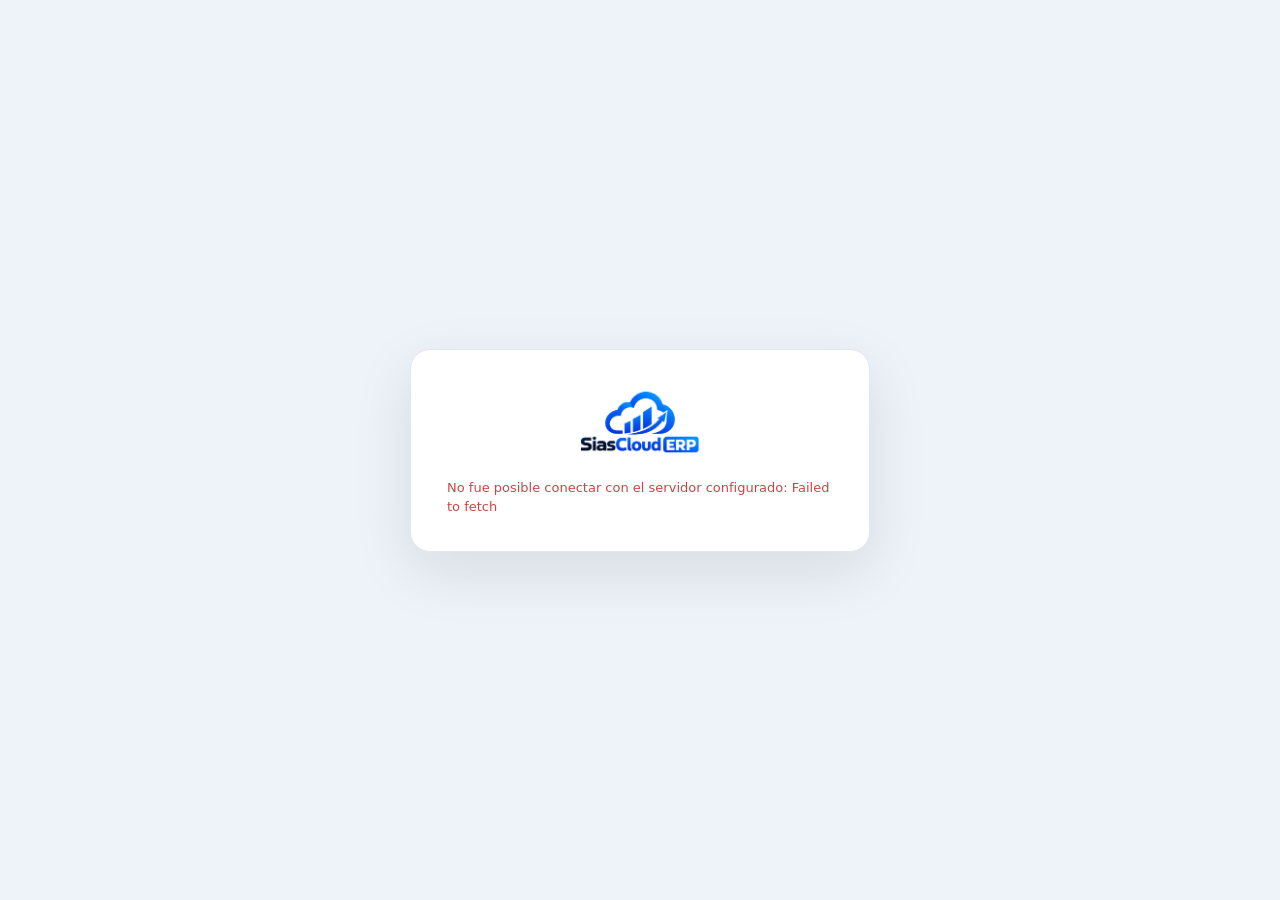
<file: index.html>
<!doctype html>
<html lang="es">
<head>
<meta http-equiv="Cache-Control" content="no-cache, no-store, must-revalidate">
<meta http-equiv="Pragma" content="no-cache">
<meta http-equiv="Expires" content="0">
  <meta charset="utf-8">
  <meta name="viewport" content="width=device-width,initial-scale=1">
  <meta name="theme-color" content="#006CFF">
  <title>SiasCloud ERP</title>
  <link rel="icon" type="image/x-icon" href="favicon.ico?v=3.3.0-desktop2">
  <link rel="icon" type="image/png" sizes="192x192" href="siascloud-icon-192.png?v=3.3.0-desktop2">
  <link rel="manifest" href="manifest.webmanifest?v=3.3.0-desktop2">
  <link rel="apple-touch-icon" href="siascloud-icon-192.png?v=3.3.0-desktop2">
  
  <meta name="msapplication-TileImage" content="siascloud-icon-192.png">
  <link rel="stylesheet" href="styles.css?v=3.3.0-opt-trace-20261007">
  <link rel="stylesheet" href="operations.css?v=3.3.0-dteflow2-impresion-2-pasos-20261006">
  <link rel="stylesheet" href="retail.css?v=3.3.0-pedido-credito-20261006-release">
  <link rel="stylesheet" href="pos.css?v=3.3.0-impresion-2-pasos-20261006">
  <link rel="stylesheet" href="importers.css?v=3.3.0-release">
</head>
<body>

<div id="erpSplash" class="app-splash" aria-live="polite" aria-label="Cargando SiasCloud ERP">
  <div class="splash-card">
    <div class="splash-orbit">
      <span class="splash-ring ring-one"></span>
      <div class="splash-logo-box"><img src="siascloud-logo.png" alt="SiasCloud ERP"></div>
    </div>
    <strong>SiasCloud ERP</strong>
    <span>Business Suite</span>
    <p data-splash-message>Conectando con SiasCloud ERP…</p>
    <progress data-splash-progress hidden aria-label="Progreso de la operación"></progress>
    <button data-splash-pause class="btn secondary" type="button" hidden>Pausar carga</button>
  </div>
</div>
<div id="toast" class="toast"></div>
<section id="boot" class="auth-page">
  <div class="auth-card">
    <img class="auth-logo" src="siascloud-logo.png" alt="SiasCloud ERP">
    <div id="bootLoading" class="center"><span class="spinner"></span><p>Conectando con SiasCloud ERP…</p></div>
    <form id="serverForm" class="hidden form-stack">
      <h2>Conectar servidor</h2>
      <p>Indica la URL de conexión de tu servidor SiasCloud.</p>
      <label>URL Functions<input name="functions_url" required placeholder="URL de Servicios Cloud SiasCloud"></label>
      <button class="btn primary" type="submit">Guardar y comprobar</button>
      <small>La URL queda guardada solo en este navegador. No ingreses claves privadas en este campo.</small>
    </form>
    <form id="setupForm" class="hidden form-stack">
      <h2>Primera configuración</h2>
      <p>El sistema está vacío. Crea la empresa principal y la clave del primer administrador.</p>
      <label>Razón social<input name="company_name" required maxlength="200"></label>
      <label>RUT empresa<input name="company_rut" maxlength="30" placeholder="76.123.456-7"></label>
      <label>Nombre administrador<input name="full_name" required maxlength="160"></label>
      <label>Correo administrador<input name="email" type="email" required autocomplete="username"></label>
      <label>Clave inicial<div class="password-field"><input id="setupPassword" name="password" type="password" minlength="10" required autocomplete="new-password" placeholder="Mayúscula + minúscula + número"><button class="password-toggle" type="button" data-password-toggle="#setupPassword" aria-label="Mostrar contraseña"><svg viewBox="0 0 24 24" aria-hidden="true"><path d="M2 12s3.5-6 10-6 10 6 10 6-3.5 6-10 6S2 12 2 12Z"/><circle cx="12" cy="12" r="3"/></svg></button></div></label>
      <button class="btn primary" type="submit">Crear SiasCloud ERP</button>
      <small>El acceso se protege con sesión segura y permisos por empresa.</small>
    </form>
    <form id="loginForm" class="hidden form-stack">
      <h2>Iniciar sesión</h2>
      <label>Correo<input name="email" type="email" required autocomplete="username"></label>
      <label>Clave<div class="password-field"><input id="erpLoginPassword" name="password" type="password" required autocomplete="current-password"><button class="password-toggle" type="button" data-password-toggle="#erpLoginPassword" aria-label="Mostrar contraseña"><svg viewBox="0 0 24 24" aria-hidden="true"><path d="M2 12s3.5-6 10-6 10 6 10 6-3.5 6-10 6S2 12 2 12Z"/><circle cx="12" cy="12" r="3"/></svg></button></div></label>
      <button class="btn primary" type="submit">Ingresar</button>
      <button id="changeServerBtn" class="btn secondary" type="button">Cambiar servidor</button>
      <small>SiasCloud ERP · Acceso seguro</small>
      <a class="btn secondary" href="tienda.html">Visitar sitio para clientes</a>
    </form>
    <div id="bootMessage" class="message"></div>
  </div>
</section>

<div id="app" class="app hidden">
  <aside id="sidebar" class="sidebar" aria-label="Navegación principal">
    <div class="brand">
      <div class="brand-mark" aria-hidden="true"><img src="siascloud-icon.png" alt=""></div>
      <div class="brand-copy"><strong>SiasCloud ERP</strong><small>Business Suite</small></div>
      <button id="sidebarMenuBtn" class="sidebar-menu-toggle" type="button" aria-label="Alternar menú" title="Alternar menú"><span></span><span></span><span></span></button>
    </div>
    <div class="nav-caption">OPERACIÓN</div>
    <nav id="nav"></nav>
    <div class="sidebar-foot">
      <div id="sessionUser" class="session-card"></div>
      <div class="sidebar-actions">
        <button id="changePasswordBtn" class="side-action" type="button"><span class="side-action-icon"><svg viewBox="0 0 24 24" aria-hidden="true"><path d="M7 11V8a5 5 0 0 1 10 0v3"/><rect x="5" y="11" width="14" height="10" rx="2"/><path d="M12 15v2"/></svg></span><span class="side-action-label">Cambiar clave</span></button>
        <button id="logoutBtn" class="side-action danger-side" type="button"><span class="side-action-icon"><svg viewBox="0 0 24 24" aria-hidden="true"><path d="M10 17l5-5-5-5"/><path d="M15 12H3"/><path d="M14 3h5a2 2 0 0 1 2 2v14a2 2 0 0 1-2 2h-5"/></svg></span><span class="side-action-label">Cerrar sesión</span></button>
      </div>
    </div>
  </aside>
  <button id="sidebarBackdrop" class="sidebar-backdrop" type="button" aria-label="Cerrar menú"></button>
  <main class="workspace">
    <header class="topbar">
      <button id="menuBtn" class="icon-btn menu-toggle" type="button" aria-label="Alternar menú"><span></span><span></span><span></span></button>
      <div class="page-heading"><h1 id="pageTitle">Dashboard</h1><p id="pageSub">Administración central</p></div>
      <div id="posHeaderSearch" class="pos-header-search hidden"></div>
      <div id="activeCompanyIdentity" class="active-company-identity" aria-label="Empresa conectada">
        <div class="active-company-logo"><span id="activeCompanyFallback">—</span><img id="activeCompanyLogo" class="hidden" alt="Logo empresa"></div>
        <div class="active-company-copy"><strong id="activeCompanyName">Empresa</strong><span id="activeCompanyRut">RUT —</span></div>
      </div>
      <div class="top-actions">
        <select id="companySwitcher" class="company-switch hidden" aria-label="Empresa activa"></select>
        <span class="status-pill"><i class="status-dot"></i> En línea</span>
        <div class="notification-menu-wrap">
          <button id="notificationBell" class="icon-btn notification-bell" type="button" title="Notificaciones" aria-label="Notificaciones" aria-expanded="false">
            <svg viewBox="0 0 24 24" aria-hidden="true"><path d="M18 8a6 6 0 0 0-12 0c0 7-3 7-3 9h18c0-2-3-2-3-9"/><path d="M10 21h4"/></svg>
            <span id="notificationBadge" class="notification-badge hidden">0</span>
          </button>
          <div id="notificationDropdown" class="notification-dropdown hidden" role="dialog" aria-label="Notificaciones recientes"></div>
        </div>
        <button id="profileBtn" class="top-profile-btn" type="button" title="Mi perfil" aria-label="Editar mi perfil"><span id="topProfileAvatar" class="top-profile-avatar">SC</span></button>
        <button id="refreshBtn" class="icon-btn refresh-btn" title="Actualizar" aria-label="Actualizar"><svg viewBox="0 0 24 24" aria-hidden="true"><path d="M20 6v5h-5"/><path d="M19.2 14a7.5 7.5 0 1 1-1.5-7.4L20 9"/></svg></button>
      </div>
    </header>
    <section id="content" class="content"></section>
  </main>
</div>

<dialog id="modal">
  <form id="modalForm" class="modal-card">
    <div class="modal-head"><h3 id="modalTitle"></h3><button id="modalClose" class="icon-btn" type="button">×</button></div>
    <div id="modalBody"></div>
    <div id="modalActions" class="modal-actions"><button class="btn secondary" type="button" id="modalCancel">Cancelar</button><button class="btn primary" type="submit">Guardar</button></div>
  </form>
</dialog>
<script src="sias-performance.js?v=3.3.0-velocidad-20261007"></script>
<script src="sias-document-viewer.js?v=3.3.0-visor-integrado-20261007"></script>
<script src="desktop-bridge.js?v=3.3.0-desktop-lite-20261007"></script>
<script src="splash.js?v=3.3.0-release"></script>
<script src="config.js?v=3.3.0-release"></script>
<script src="operations.js?v=3.3.0-opt-trace-20261007"></script>
<script src="retail-core.js?v=3.3.0-release"></script>
<script src="pos-customers.js?v=3.3.0-release"></script>
<script src="pos.js?v=3.3.0-pedido-credito-20261006"></script>
<script src="retail.js?v=3.3.0-opt-trace-20261007"></script>
<script src="xml-sax.js?v=3.3.0-release"></script>
<script src="xlsx-xml-worker.js?v=3.3.0-release"></script>
<script src="xlsx-zip-worker.js?v=3.3.0-release"></script>
<script src="xlsx-reader.js?v=3.3.0-release"></script>
<script src="import-core.js?v=3.3.0-release"></script>
<script src="bulk-import.js?v=3.3.0-release"></script>
<script src="dte-pdf.js?v=3.3.0-desktop-lite-20261007"></script>
<script src="importers.js?v=3.3.0-release"></script>
<script src="app.js?v=3.3.0-opt-trace-20261007"></script>
</body>
</html>
</file>
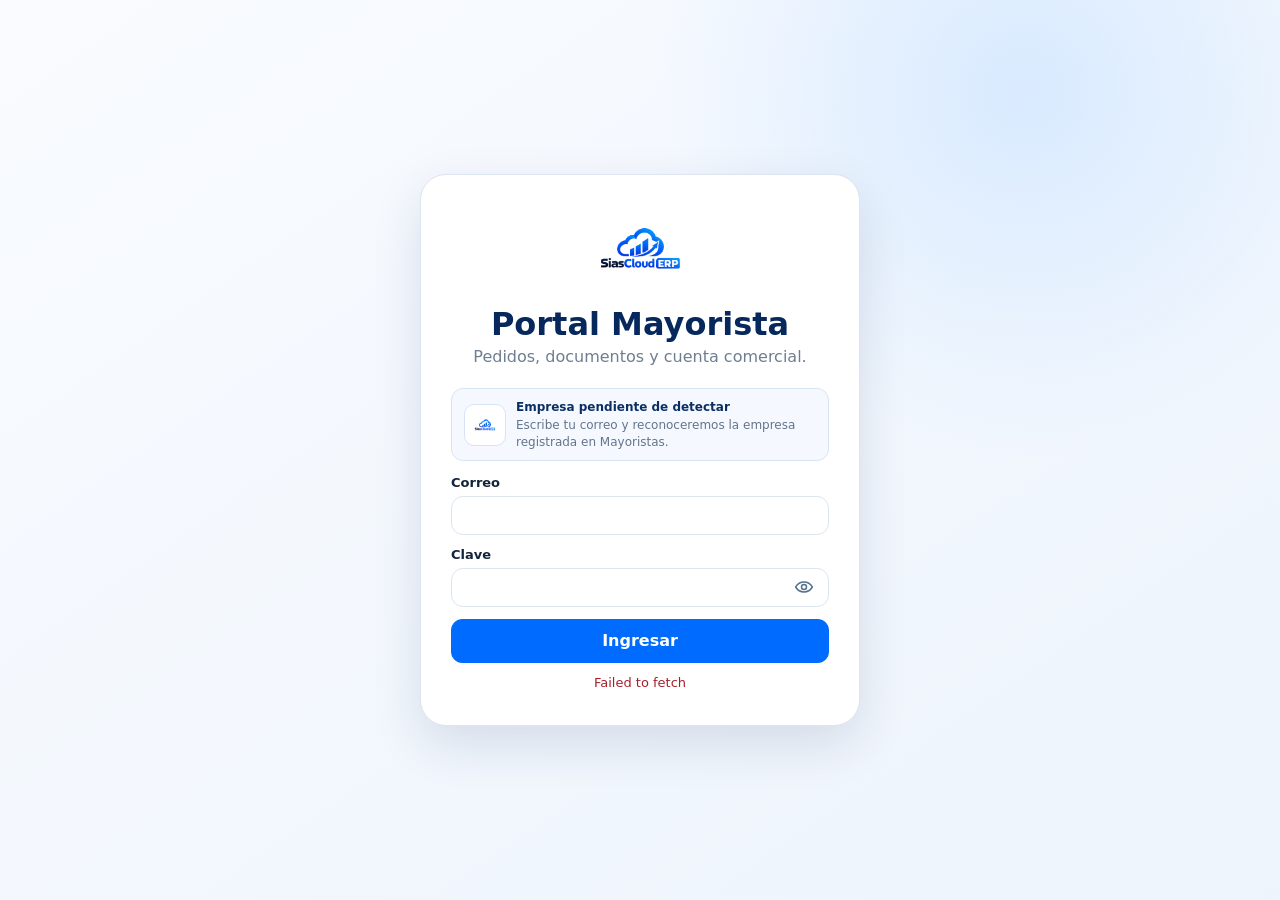
<file: portal.html>
<!doctype html>
<html lang="es">
<head>
  <meta charset="utf-8">
  <meta name="viewport" content="width=device-width,initial-scale=1,viewport-fit=cover">
  <meta name="theme-color" content="#06285d">
  <title>Portal Mayorista · SiasCloud</title>
  <link rel="icon" type="image/x-icon" href="favicon.ico?v=3.3.0-desktop2">
  <link rel="icon" type="image/png" sizes="192x192" href="siascloud-icon-192.png?v=3.3.0-desktop2">
  <link rel="manifest" href="manifest.webmanifest?v=3.3.0-desktop2">
  <link rel="apple-touch-icon" href="siascloud-icon-192.png?v=3.3.0-desktop2">
  <link rel="stylesheet" href="portal.css?v=3.3.0-release">
</head>
<body>
  <div id="portalSplash" class="app-splash" aria-live="polite" aria-label="Cargando Portal Mayorista">
    <div class="splash-card">
      <div class="splash-orbit">
        <span class="splash-ring ring-one"></span>
        <div class="splash-logo-box"><img src="siascloud-logo.png" alt="SiasCloud ERP"></div>
      </div>
      <strong>SiasCloud</strong>
      <span>Portal Mayorista</span>
    </div>
  </div>

  <div id="portalLogin" class="login-page">
    <main class="login-card">
      <img src="siascloud-logo.png" alt="SiasCloud ERP" class="login-logo">
      <h1>Portal Mayorista</h1>
      <p>Pedidos, documentos y cuenta comercial.</p>

      <form id="portalLoginForm">
        <div id="loginCompanyCard" class="login-auto-company waiting">
          <div class="company-logo-wrap"><img id="loginCompanyLogo" src="siascloud-logo.png" alt="Empresa"></div>
          <div class="company-detect-text">
            <strong id="loginCompanyName">Empresa pendiente de detectar</strong>
            <span id="loginCompanyMeta">Escribe tu correo y reconoceremos la empresa registrada en Mayoristas.</span>
          </div>
        </div>

        <label>Correo
          <input id="portalLoginEmail" name="email" type="email" autocomplete="username" required>
        </label>

        <label id="loginCompanySelectWrap" class="hidden">Empresa
          <select id="loginCompanySelect" name="company_id"></select>
        </label>

        <label>Clave
          <div class="password-field">
            <input id="portalLoginPassword" name="password" type="password" autocomplete="current-password" required>
            <button class="password-toggle" type="button" data-password-toggle="#portalLoginPassword" aria-label="Mostrar contraseña">
              <svg viewBox="0 0 24 24" aria-hidden="true"><path d="M2 12s3.5-6 10-6 10 6 10 6-3.5 6-10 6S2 12 2 12Z"/><circle cx="12" cy="12" r="3"/></svg>
            </button>
          </div>
        </label>

        <button class="primary" type="submit">Ingresar</button>
      </form>

      <button id="connectionToggle" class="link-btn" type="button">Configuración de conexión</button>
      <form id="connectionForm" class="connection hidden">
        <label>URL de conexión<input name="functions_url" placeholder="URL de Servicios Cloud SiasCloud"></label>
        <button type="submit">Guardar conexión</button>
      </form>
      <div id="loginMessage" class="message"></div>
    </main>
  </div>

  <div id="portalApp" class="app hidden">
    <aside id="portalSidebar" class="sidebar">
      <div class="brand">
        <img src="siascloud-logo.png" alt="SiasCloud">
        <div><strong>SiasCloud</strong><span>Portal Mayorista</span></div>
      </div>
      <nav>
        <button data-route="home" class="active">⌂ <span>Inicio</span></button>
        <button data-route="catalog">▣ <span>Catálogo</span></button>
        <button data-route="orders">◎ <span>Mis pedidos</span></button>
        <button data-route="dtes">▤ <span>Documentos</span></button>
        <button data-route="profile">♙ <span>Mi perfil</span></button>
      </nav>
      <div class="sidebar-foot"><button id="logoutBtn">Salir</button></div>
    </aside>

    <section class="main">
      <header>
        <button id="menuBtn" class="icon-btn">☰</button>
        <div><h1 id="portalTitle">Inicio</h1><p id="companyName"></p></div>
        <div class="header-actions">
          <button id="cartBtn" class="cart-btn">Carrito <span id="cartCount">0</span></button>
          <img id="headerAvatar" class="avatar" src="siascloud-logo.png" alt="Perfil">
        </div>
      </header>
      <main id="portalContent" class="content"></main>
    </section>
  </div>

  <dialog id="portalModal">
    <form method="dialog" class="modal-card" id="modalForm">
      <div class="modal-head"><h2 id="modalTitle">Detalle</h2><button value="cancel" class="icon-btn">×</button></div>
      <div id="modalBody" class="modal-body"></div>
      <div id="modalActions" class="modal-actions"><button value="cancel">Cerrar</button></div>
    </form>
  </dialog>

  <div id="portalToast" class="toast"></div>
<script src="sias-performance.js?v=3.3.0-velocidad-20261007"></script>
  <script src="sias-document-viewer.js?v=3.3.0-visor-integrado-20261007"></script>
  <script src="desktop-bridge.js?v=3.3.0-desktop-lite-20261007"></script>
  <script src="config.js?v=3.3.0-release"></script>
  <script src="portal.js?v=3.3.0-desktop-native-20261006"></script>
</body>
</html>
</file>
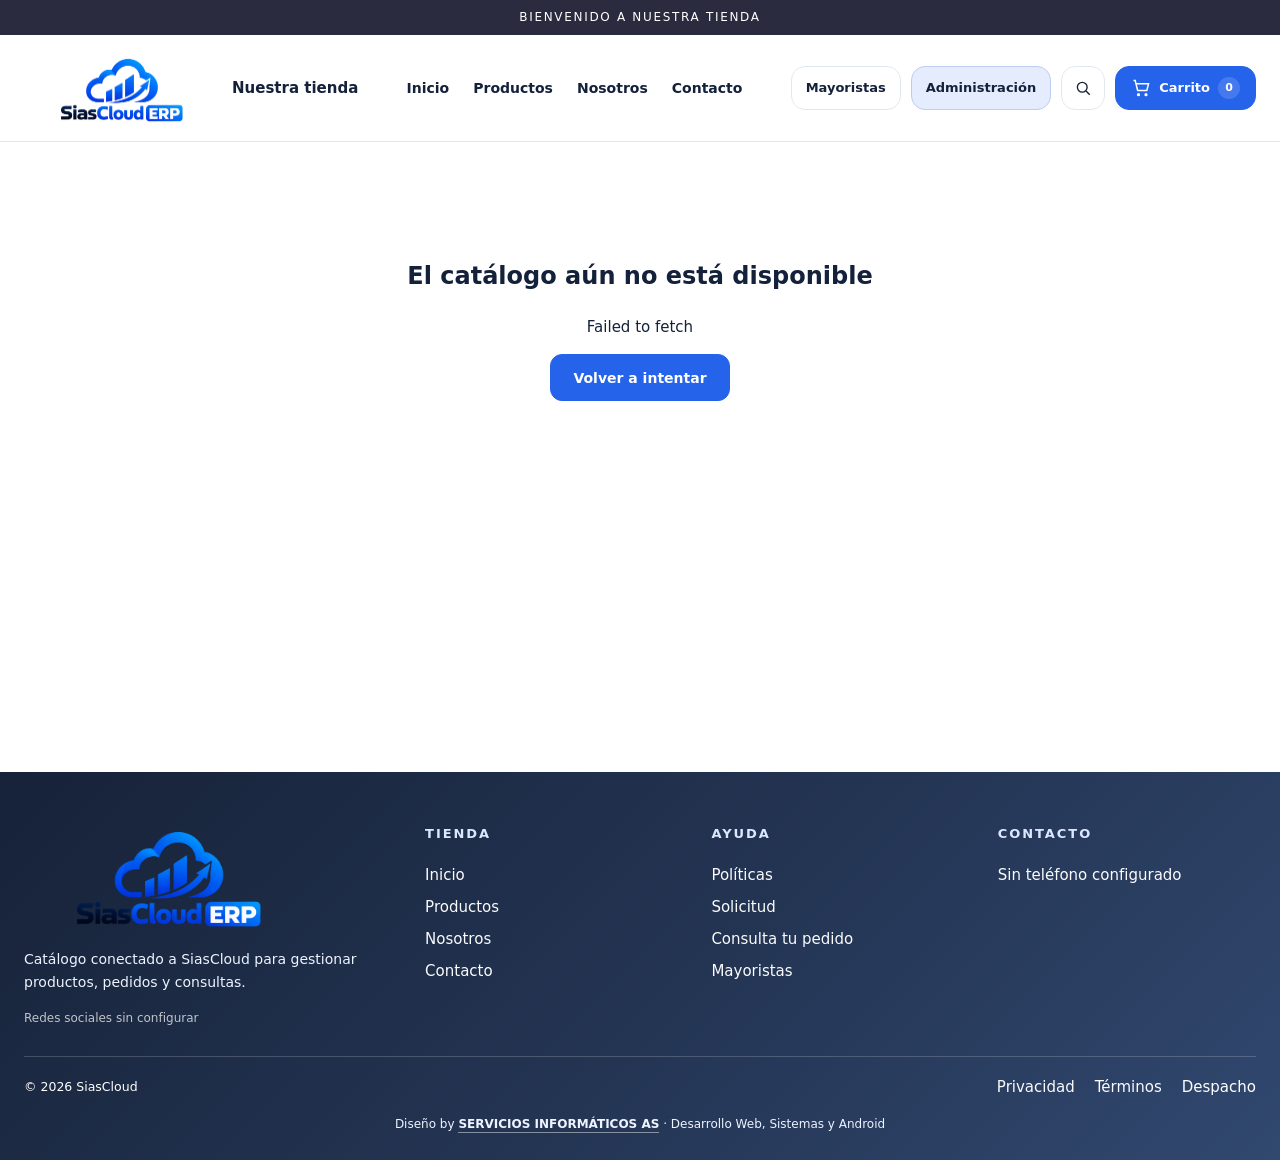
<file: tienda.html>
<!doctype html>
<html lang="es">
<head>
  <meta charset="utf-8">
  <meta name="viewport" content="width=device-width,initial-scale=1">
  <meta name="theme-color" content="#2563eb">
  <title>Tienda · SiasCloud</title>
  <link rel="icon" type="image/x-icon" href="favicon.ico?v=3.3.0-desktop2">
  <link rel="icon" type="image/png" sizes="192x192" href="siascloud-icon-192.png?v=3.3.0-desktop2">
  <link rel="manifest" href="manifest.webmanifest?v=3.3.0-desktop2">
  <link rel="apple-touch-icon" href="siascloud-icon-192.png?v=3.3.0-desktop2">
  <link rel="stylesheet" href="tienda.css?v=3.3.0-opt-trace-20261007">
</head>
<body>
  <div id="storeToast" class="store-toast" role="status" aria-live="polite"></div>
  <a id="floatingWhatsapp" class="floating-whatsapp hidden" href="#" target="_blank" rel="noopener" aria-label="Abrir WhatsApp">
    <svg viewBox="0 0 24 24" aria-hidden="true"><path d="M20.52 3.48A11.85 11.85 0 0 0 12.09 0C5.56 0 .25 5.3.25 11.84c0 2.08.54 4.1 1.57 5.88L0 24l6.46-1.7a11.8 11.8 0 0 0 5.63 1.43h.01c6.53 0 11.84-5.31 11.84-11.84 0-3.16-1.23-6.12-3.42-8.41ZM12.1 21.73h-.01a9.8 9.8 0 0 1-5-1.37l-.36-.21-3.84 1 1.03-3.74-.24-.39a9.8 9.8 0 0 1-1.5-5.18C2.18 6.42 6.6 2 12.09 2a9.8 9.8 0 0 1 6.99 2.9 9.78 9.78 0 0 1 2.87 6.95c0 5.5-4.42 9.88-9.85 9.88Zm5.42-7.36c-.3-.15-1.77-.88-2.04-.98-.27-.1-.46-.15-.65.15-.2.29-.75.97-.92 1.16-.17.2-.34.22-.64.08-.29-.15-1.24-.46-2.36-1.47-.87-.77-1.46-1.73-1.63-2.02-.17-.29-.02-.45.13-.6.14-.14.29-.34.44-.51.14-.17.19-.29.29-.49.1-.19.05-.37-.02-.51-.08-.14-.66-1.59-.9-2.17-.24-.58-.48-.49-.65-.5h-.56c-.2 0-.51.08-.78.37-.27.3-1.03 1-1.03 2.44s1.05 2.82 1.2 3.02c.15.2 2.05 3.13 4.96 4.39.69.3 1.24.48 1.66.61.7.22 1.33.19 1.83.12.56-.08 1.77-.72 2.02-1.41.24-.7.24-1.3.17-1.42-.07-.12-.27-.19-.56-.34Z"/></svg>
  </a>

  <div class="announcement">
    <span id="storeTagline">Bienvenido a nuestra tienda</span>
  </div>

  <header class="store-header">
    <a class="store-brand" href="#inicio">
      <img id="storeLogo" src="siascloud-logo.png" alt="Logotipo">
      <span id="storeName">Nuestra tienda</span>
    </a>

    <nav class="store-nav" aria-label="Menú de la tienda">
      <a href="#inicio">Inicio</a>
      <a href="#catalogo">Productos</a>
      <a href="#nosotros">Nosotros</a>
      <a href="#footer-contacto">Contacto</a>
    </nav>

    <div class="store-header-actions">
      <a class="header-chip" href="portal.html">Mayoristas</a>
      <a class="header-chip admin" href="index.html">Administración</a>
      <button id="headerSearch" class="icon-chip" type="button" aria-label="Ir al catálogo">
        <svg viewBox="0 0 24 24" aria-hidden="true"><circle cx="11" cy="11" r="6.5"></circle><path d="M16 16l5 5"></path></svg>
      </button>
      <button id="openCart" class="cart-button" type="button" aria-label="Abrir carrito">
        <svg viewBox="0 0 24 24" aria-hidden="true"><path d="M3 3h2l3 12h11l2-8H6M9 21a1 1 0 1 0 0-2 1 1 0 0 0 0 2Zm9 0a1 1 0 1 0 0-2 1 1 0 0 0 0 2Z"/></svg>
        <span>Carrito</span>
        <b id="cartCount">0</b>
      </button>
    </div>
  </header>

  <main>
    <section id="storeLoading" class="store-loading"><span class="store-spinner"></span><h1>Cargando catálogo</h1><p>Estamos preparando los productos para ti.</p></section>
    <section id="storeError" class="store-error hidden" role="alert"><h1>El catálogo aún no está disponible</h1><p id="storeErrorText"></p><button class="button primary" id="storeRetry" type="button">Volver a intentar</button></section>

    <div id="storeContent" class="hidden">
      <section id="inicio" class="store-hero">
        <div class="hero-copy">
          <span class="eyebrow">BIENVENIDO A NUESTRA TIENDA</span>
          <h1 id="storeHeroTitle">Productos para cada día</h1>
          <p id="storeHeroText"></p>
          <div class="hero-cta-row">
            <a class="button primary" href="#catalogo">Explorar productos <span aria-hidden="true">→</span></a>
            <button id="heroSecondaryBtn" class="button ghost" type="button">Ver destacados</button>
          </div>
          <div class="hero-assurance"><span>✓ Atención personalizada</span><span>✓ Pedido fácil</span><span>✓ Catálogo actualizado</span></div>
        </div>
        <div class="hero-media">
          <div id="storeHeroCarousel" class="hero-carousel"></div>
        </div>
      </section>

      <section id="catalogo" class="catalog-section">
        <div class="section-heading">
          <div><span class="eyebrow">ELIGE TUS FAVORITOS</span><h2>Nuestros productos</h2></div>
          <span id="catalogCount" class="muted"></span>
        </div>
        <div class="catalog-toolbar">
          <label class="search-field"><svg viewBox="0 0 24 24" aria-hidden="true"><circle cx="10.5" cy="10.5" r="6.5"/><path d="m16 16 5 5"/></svg><input id="catalogSearch" type="search" placeholder="Buscar producto..." aria-label="Buscar productos"></label>
          <label class="sort-field"><span>Orden recomendado</span><select id="catalogSort"><option value="featured">Orden recomendado</option><option value="name">Nombre</option><option value="price-asc">Menor precio</option><option value="price-desc">Mayor precio</option></select></label>
        </div>
        <div id="catalogCategories" class="category-tabs" aria-label="Categorías"></div>
        <div id="productGrid" class="product-grid"></div>
      </section>

      <section id="nosotros" class="about-section">
        <div>
          <span class="eyebrow">NOSOTROS</span>
          <h2 id="storeAboutTitle">Estamos para ayudarte</h2>
          <p id="storeAboutText"></p>
        </div>
        <div class="delivery-card">
          <span class="delivery-icon" aria-hidden="true">↗</span>
          <h3>Entrega y retiro</h3>
          <p id="storeDeliveryText">Coordina la entrega o retiro con nuestro equipo al confirmar tu pedido.</p>
        </div>
      </section>


    </div>
  </main>

  <footer class="store-footer store-footer-rich">
    <div class="footer-company">
      <div class="footer-logo-card"><img id="storeFooterLogo" src="siascloud-logo.png" alt="Logotipo tienda"></div>
      <p id="storeFooterDescription">Catálogo conectado a SiasCloud para gestionar productos, pedidos y consultas.</p>
      <div id="storeSocialLinks" class="social-links"></div>
    </div>
    <div class="footer-column">
      <h4>Tienda</h4>
      <a href="#inicio">Inicio</a>
      <a href="#catalogo">Productos</a>
      <a href="#nosotros">Nosotros</a>
      <a href="#footer-contacto">Contacto</a>
    </div>
    <div class="footer-column">
      <h4>Ayuda</h4>
      <button id="openTerms" type="button" class="footer-link-button">Políticas</button>
      <button type="button" class="footer-link-button" id="openRequestFooter">Solicitud</button>
      <a href="#footer-contacto">Consulta tu pedido</a>
      <a href="portal.html">Mayoristas</a>
    </div>
    <div class="footer-column" id="footer-contacto">
      <h4>Contacto</h4>
      <span id="storeFooterPhone">Sin teléfono configurado</span>
      <span id="storeFooterEmail"></span>
      <span id="storeFooterAddress"></span>
    </div>
    <div class="footer-bottom">
      <small>© <span id="storeYear"></span> <span id="storeFooterName">SiasCloud</span></small>
      <div class="footer-bottom-links">
        <button type="button" class="footer-link-button" id="openTermsBottom">Privacidad</button>
        <button type="button" class="footer-link-button" id="openTermsBottom2">Términos</button>
        <a href="#footer-contacto">Despacho</a>
      </div>
      <small class="footer-credit">Diseño by <a href="https://serviciosinformaticosas.cl/" target="_blank" rel="noopener"><strong>SERVICIOS INFORMÁTICOS AS</strong></a> · Desarrollo Web, Sistemas y Android</small>
    </div>
  </footer>

  <dialog id="imageZoomDialog" class="image-zoom-dialog"><button class="dialog-close image-zoom-close" data-close="imageZoomDialog" type="button" aria-label="Cerrar imagen ampliada">×</button><div id="imageZoomBody"></div></dialog>
  <dialog id="productDialog" class="product-dialog"><button class="dialog-close" data-close="productDialog" type="button" aria-label="Cerrar producto">×</button><div id="productDetail"></div></dialog>
  <dialog id="cartDialog" class="cart-dialog"><div class="dialog-heading"><div><span class="eyebrow">TU SELECCIÓN</span><h2>Carrito de productos</h2></div><button data-close="cartDialog" type="button" class="dialog-close" aria-label="Cerrar carrito">×</button></div><div id="cartItems"></div><div id="cartSummary"></div></dialog>
  <dialog id="checkoutDialog" class="checkout-dialog"><div class="dialog-heading"><div><span class="eyebrow">UN PASO MÁS</span><h2>Enviar solicitud de pedido</h2></div><button data-close="checkoutDialog" type="button" class="dialog-close" aria-label="Cerrar formulario">×</button></div><form id="checkoutForm"><div class="checkout-fields"><label>Nombre completo<input name="name" required maxlength="160" autocomplete="name"></label><label>Correo<input name="email" type="email" required maxlength="240" autocomplete="email"></label><label>Teléfono<input name="phone" type="tel" required maxlength="40" autocomplete="tel" placeholder="+56 9 1234 5678"></label><label>Entrega<select name="delivery" id="checkoutDelivery"><option value="RETIRO">Retiro</option><option value="DESPACHO">Despacho</option></select></label><label class="delivery-address hidden">Dirección<input name="address" maxlength="300" autocomplete="street-address"></label><label class="delivery-address hidden">Comuna<input name="commune" maxlength="100" autocomplete="address-level2"></label><label class="full">Observaciones<textarea name="notes" rows="3" maxlength="2000" placeholder="Cuéntanos si tienes alguna indicación especial"></textarea></label><label class="bot-field" aria-hidden="true">Sitio web<input name="website" tabindex="-1" autocomplete="off"></label></div><div class="checkout-total"><span>Total de productos</span><strong id="checkoutTotal"></strong></div><p class="order-explanation">Esta es una solicitud de pedido. Nuestro equipo confirmará disponibilidad, entrega y forma de pago. El costo de despacho se coordina por separado.</p><label class="terms-check"><input name="accept_terms" type="checkbox" required><span>Acepto las condiciones y el uso de mis datos para gestionar esta solicitud.</span></label><div id="checkoutError" class="checkout-error" role="alert"></div><button id="submitOrder" class="button primary full-button" type="submit">Enviar solicitud</button></form></dialog>
  <dialog id="termsDialog" class="terms-dialog"><div class="dialog-heading"><h2>Condiciones</h2><button data-close="termsDialog" type="button" class="dialog-close" aria-label="Cerrar condiciones">×</button></div><p id="storeTerms"></p></dialog>
  <dialog id="requestDialog" class="request-dialog">
    <div class="dialog-heading">
      <div><span class="eyebrow">CONTACTO</span><h2>Enviar solicitud</h2></div>
      <button data-close="requestDialog" type="button" class="dialog-close" aria-label="Cerrar solicitud">×</button>
    </div>
    <form id="requestForm" class="request-form">
      <div class="request-grid">
        <label>Nombre completo<input name="name" required maxlength="160" autocomplete="name"></label>
        <label>Teléfono<input name="phone" type="tel" required maxlength="40" autocomplete="tel" placeholder="+56 9 1234 5678"></label>
        <label>Correo<input name="email" type="email" required maxlength="240" autocomplete="email"></label>
        <label>Asunto<input name="subject" maxlength="160" required placeholder="¿En qué podemos ayudarte?"></label>
        <label class="full">Mensaje<textarea name="message" required maxlength="2500" rows="6" placeholder="Escribe aquí tu solicitud"></textarea></label>
        <label class="bot-field" aria-hidden="true">Sitio web<input name="website" tabindex="-1" autocomplete="off"></label>
      </div>
      <p class="request-note">La solicitud quedará registrada en SiasCloud para que el equipo pueda responderla.</p>
      <div id="requestError" class="checkout-error" role="alert"></div>
      <button id="submitRequest" class="button primary full-button" type="submit">Enviar solicitud</button>
    </form>
  </dialog>
  <dialog id="successDialog" class="success-dialog"><div class="success-symbol" aria-hidden="true">✓</div><h2>Solicitud recibida</h2><p>Tu número de referencia es</p><strong id="successNumber"></strong><p id="successTotal"></p><p>Te contactaremos para confirmar disponibilidad, entrega y pago.</p><button data-close="successDialog" type="button" class="button primary">Seguir explorando</button></dialog>

<script src="sias-performance.js?v=3.3.0-velocidad-20261007"></script>
  <script src="desktop-bridge.js?v=3.3.0-desktop-lite-20261007"></script>
  <script src="config.js?v=3.3.0-release"></script>
  <script src="tienda.js?v=3.3.0-opt-trace-20261007"></script>
</body>
</html>
</file>
<file: styles.css>
:root{
  --bg:#f5f7fb;
  --surface:#ffffff;
  --surface-2:#f8fafc;
  --surface-3:#f1f5f9;
  --sidebar:#08162d;
  --sidebar-2:#0a1c38;
  --sidebar-text:#d9e4f3;
  --sidebar-muted:#7f93af;
  --primary:#2563eb;
  --primary-hover:#1d4ed8;
  --primary-soft:#eff6ff;
  --text:#172033;
  --text-2:#475569;
  --muted:#8492a6;
  --border:#e2e8f0;
  --border-2:#edf1f6;
  --success:#0f9f6e;
  --success-soft:#ecfdf5;
  --warning:#c27803;
  --warning-soft:#fff8e6;
  --danger:#d14343;
  --danger-soft:#fff1f2;
  --radius:14px;
  --radius-sm:10px;
  --shadow:0 1px 2px rgba(15,23,42,.03),0 8px 24px rgba(15,23,42,.045);
  --shadow-lg:0 18px 55px rgba(15,23,42,.14);
  --sidebar-w:248px;
  --sidebar-collapsed:76px;
  --topbar-h:72px;
  font-family:Inter,ui-sans-serif,system-ui,-apple-system,BlinkMacSystemFont,"Segoe UI",sans-serif;
  color:var(--text);
  background:var(--bg);
}
*{box-sizing:border-box}
html,body{min-height:100%;margin:0}
body{background:var(--bg);color:var(--text);font-size:14px;-webkit-font-smoothing:antialiased}
button,input,select,textarea{font:inherit}
button{color:inherit}
.hidden{display:none!important}
.muted{color:var(--muted)!important}
.right{text-align:right!important}
.mt{margin-top:18px!important}
.full{grid-column:1/-1}
.mono{font-family:ui-monospace,SFMono-Regular,Menlo,Consolas,monospace}
.danger-text{color:var(--danger)!important}
.positive-text{color:var(--success)!important}
.clamp{display:inline-block;max-width:360px;white-space:nowrap;overflow:hidden;text-overflow:ellipsis}

/* ---------- AUTH ---------- */
.auth-page{min-height:100vh;display:grid;place-items:center;padding:28px;background:#eef3f9}
.auth-card{width:min(460px,100%);padding:34px;background:var(--surface);border:1px solid var(--border);border-radius:20px;box-shadow:0 20px 60px rgba(15,23,42,.10)}
.auth-logo{display:block;width:230px;max-width:80%;height:72px;object-fit:contain;margin:0 auto 22px}
.center{text-align:center;color:var(--muted);padding:24px}
.spinner{display:inline-block;width:26px;height:26px;border:3px solid #dce6f3;border-top-color:var(--primary);border-radius:50%;animation:spin .75s linear infinite}
@keyframes spin{to{transform:rotate(360deg)}}
.message{margin-top:12px;padding:0 2px;font-size:13px;color:var(--danger);line-height:1.5;white-space:pre-line}

/* ---------- APP SHELL ---------- */
.app{min-height:100vh;display:grid;grid-template-columns:var(--sidebar-w) minmax(0,1fr);transition:grid-template-columns .2s ease}
.app.sidebar-collapsed{grid-template-columns:var(--sidebar-collapsed) minmax(0,1fr)}
.sidebar{position:sticky;top:0;height:100vh;background:var(--sidebar);background:linear-gradient(180deg,color-mix(in srgb,var(--sidebar) 90%,#000 10%) 0%,color-mix(in srgb,var(--sidebar) 95%,#000 5%) 100%);color:var(--sidebar-text);display:flex;flex-direction:column;padding:16px 12px 14px;border-right:1px solid rgba(255,255,255,.05);z-index:30;overflow:hidden;transition:width .2s ease,transform .2s ease,box-shadow .2s ease}
.brand{height:54px;display:flex;align-items:center;gap:11px;padding:0 5px 12px 9px;margin-bottom:8px;border-bottom:1px solid rgba(255,255,255,.08)}
.brand-mark{width:34px;height:34px;min-width:34px;border-radius:10px;display:grid;place-items:center;background:#fff;color:#173461;font-weight:900;font-size:12px;letter-spacing:-.02em;box-shadow:0 4px 12px rgba(0,0,0,.12)}
.brand-mark svg{display:none}
.brand-copy{min-width:0;display:grid!important;gap:1px!important;align-items:initial!important}
.brand-copy strong{font-size:15px;line-height:1.2;color:#fff;letter-spacing:-.02em}
.brand-copy span{display:none}
.brand-copy small{font-size:9px;letter-spacing:.11em;text-transform:uppercase;color:#7f94b4;font-weight:700}
.sidebar-menu-toggle{width:34px;height:34px;min-width:34px;margin-left:auto;border:1px solid rgba(255,255,255,.10);border-radius:9px;background:rgba(255,255,255,.045);display:grid;place-content:center;gap:4px;padding:0;cursor:pointer;color:#dbe8f8;transition:background .15s ease,border-color .15s ease,transform .15s ease,box-shadow .15s ease}
.sidebar-menu-toggle span{display:block;width:15px;height:1.5px;border-radius:2px;background:currentColor}
.sidebar-menu-toggle:hover{background:rgba(255,255,255,.10);border-color:rgba(255,255,255,.18);box-shadow:0 7px 18px rgba(0,0,0,.15)}
.sidebar-menu-toggle:focus-visible{outline:2px solid #7da6ff;outline-offset:2px}
.nav-caption{display:none}
.sidebar nav{flex:1;min-height:0;overflow-y:auto;overflow-x:hidden;display:flex;flex-direction:column;padding:2px 0 14px;scrollbar-width:thin;scrollbar-color:#263a5b transparent}
.nav-group-label{margin:18px 10px 7px;font-size:9px;font-weight:800;letter-spacing:.12em;text-transform:uppercase;color:#627796;white-space:nowrap}
.nav-btn{width:100%;height:42px;border:1px solid transparent;border-radius:9px;background:transparent;color:#aebed5;display:flex;align-items:center;gap:11px;padding:0 10px;cursor:pointer;text-align:left;transition:background .14s,color .14s,border-color .14s,box-shadow .14s,transform .14s}
.nav-btn:hover{background:rgba(255,255,255,.085);border-color:rgba(255,255,255,.055);color:#fff}
.nav-btn.active{background:linear-gradient(90deg,rgba(77,132,220,.30),rgba(255,255,255,.11));border-color:rgba(130,176,248,.22);color:#fff;box-shadow:inset 3px 0 0 #78a7f5,0 7px 18px rgba(0,0,0,.16);transform:translateX(1px)}
.nav-icon{width:19px;height:19px;min-width:19px;display:grid;place-items:center}
.nav-icon svg{width:18px;height:18px;fill:none;stroke:currentColor;stroke-width:1.8;stroke-linecap:round;stroke-linejoin:round}
.nav-label{font-size:12.5px;font-weight:650;white-space:nowrap}
.sidebar-foot{margin-top:auto;padding-top:11px;border-top:1px solid rgba(255,255,255,.07);display:grid;gap:8px}
.session-card{display:flex;align-items:center;gap:9px;padding:8px;border-radius:10px;background:rgba(255,255,255,.035);min-width:0}
.session-avatar{width:32px;height:32px;min-width:32px;border-radius:9px;display:grid;place-items:center;background:#203d68;color:#dce9fb;font-size:10px;font-weight:850}
.session-meta{display:grid;gap:2px;min-width:0}
.session-meta strong{font-size:10.5px;color:#f7fbff;white-space:nowrap;overflow:hidden;text-overflow:ellipsis;text-transform:none}
.session-meta span{font-size:9px;color:#7f93af;white-space:nowrap;overflow:hidden;text-overflow:ellipsis}
.sidebar-actions{display:grid;grid-template-columns:1fr 1fr;gap:6px}
.side-action{height:34px;border:1px solid rgba(255,255,255,.09);border-radius:8px;background:rgba(255,255,255,.025);color:#9fb2ca;display:flex;align-items:center;justify-content:center;gap:6px;cursor:pointer;font-size:9.5px;font-weight:650;transition:.14s}
.side-action:hover{background:rgba(255,255,255,.07);color:#fff}
.side-action-icon{width:14px;height:14px;min-width:14px;display:grid;place-items:center}.side-action-icon svg{width:14px;height:14px;fill:none;stroke:currentColor;stroke-width:1.8;stroke-linecap:round;stroke-linejoin:round}
.danger-side:hover{color:#fecaca;border-color:rgba(248,113,113,.22)}
.app.sidebar-collapsed .brand{justify-content:center;padding-left:0;padding-right:0}
.app.sidebar-collapsed .brand-mark,.app.sidebar-collapsed .brand-copy,.app.sidebar-collapsed .nav-label,.app.sidebar-collapsed .nav-group-label,.app.sidebar-collapsed .session-meta,.app.sidebar-collapsed .side-action-label{display:none!important}
.app.sidebar-collapsed .sidebar-menu-toggle{margin-left:0;background:rgba(255,255,255,.09);border-color:rgba(255,255,255,.14);box-shadow:0 7px 18px rgba(0,0,0,.14)}
.app.sidebar-collapsed .nav-btn{justify-content:center;padding:0}
.app.sidebar-collapsed .nav-btn.active{box-shadow:0 6px 16px rgba(0,0,0,.16);background:rgba(91,141,239,.26);border-color:rgba(125,166,255,.18);transform:none}
.app.sidebar-collapsed .session-card{justify-content:center;padding:7px 0}
.app.sidebar-collapsed .sidebar-actions{grid-template-columns:1fr}
.app.sidebar-collapsed .side-action{padding:0;font-size:0}
.app.sidebar-collapsed .side-action::after{display:none}
.sidebar-backdrop{display:none}

/* ---------- TOPBAR ---------- */
.workspace{min-width:0;min-height:100vh}
.topbar{height:var(--topbar-h);position:sticky;top:0;z-index:20;display:flex;align-items:center;gap:13px;padding:0 22px;background:rgba(255,255,255,.94);backdrop-filter:blur(14px);border-bottom:1px solid var(--border)}
.menu-toggle{width:38px!important;height:38px!important;display:grid!important;place-content:center!important;gap:4px!important;padding:0!important}
.menu-toggle span{display:block;width:15px;height:1.5px;border-radius:2px;background:#40516a}
.topbar .menu-toggle{display:none!important}
.topbar h1{margin:0;font-size:18px;font-weight:760;letter-spacing:-.025em;color:#162033}
.topbar p{margin:2px 0 0;font-size:10.5px;color:#8b98aa}
.top-actions{margin-left:auto;display:flex;align-items:center;gap:8px}
.company-switch{max-width:220px;height:36px;padding:0 32px 0 10px;border-radius:9px;font-size:11px;background:#fff}
.status-pill{height:30px;display:inline-flex;align-items:center;gap:6px;padding:0 10px;border-radius:999px;background:#f3f8f7;color:#397360;font-size:9.5px;font-weight:750;border:1px solid #e1eeea}
.status-dot{width:6px;height:6px;border-radius:50%;background:#27b27e;box-shadow:0 0 0 3px rgba(39,178,126,.12)}
.icon-btn{border:1px solid var(--border);background:#fff;color:#4b5d76;border-radius:9px;cursor:pointer;display:grid;place-items:center;transition:.14s}
.icon-btn:hover{background:#f8fafc;border-color:#d5dde8;color:#1f2a3d}
.refresh-btn{width:36px;height:36px;padding:0}
.refresh-btn svg{width:16px;height:16px;fill:none;stroke:currentColor;stroke-width:1.8;stroke-linecap:round;stroke-linejoin:round}

/* ---------- CONTENT / LAYOUT ---------- */
.content{padding:22px;max-width:1640px;margin:0 auto}
.grid{display:grid;gap:14px}
.card{background:var(--surface);border:1px solid var(--border);border-radius:var(--radius);box-shadow:var(--shadow);padding:18px}
.two-col{display:grid;grid-template-columns:repeat(2,minmax(0,1fr));gap:14px}
.toolbar{display:flex;align-items:center;justify-content:space-between;gap:16px;margin-bottom:15px;flex-wrap:wrap}
.toolbar h2{margin:0;font-size:15px;font-weight:750;letter-spacing:-.015em;color:#172033}
.toolbar .muted{margin-top:3px;font-size:10.5px}
.toolbar-actions,.row-actions,.header-actions,.hero-actions{display:flex;align-items:center;gap:8px;flex-wrap:wrap}
.eyebrow{display:block;margin-bottom:4px;font-size:9px;font-weight:800;letter-spacing:.11em;text-transform:uppercase;color:#8a98aa}

/* ---------- DASHBOARD ---------- */
.dashboard-hero{display:flex;align-items:center;justify-content:space-between;gap:18px;margin-bottom:14px;padding:18px 20px;background:var(--surface);border:1px solid var(--border);border-radius:var(--radius);box-shadow:var(--shadow)}
.dashboard-hero h2{margin:0 0 4px;font-size:19px;letter-spacing:-.025em;font-weight:760;color:#172033}
.dashboard-hero p{margin:0;font-size:10.5px;color:#8794a6}
.dashboard-hero .eyebrow{color:#6f7f95}
.grid.kpis.modern-kpis{grid-template-columns:repeat(5,minmax(0,1fr));gap:12px}
.premium-kpi{position:relative;min-height:104px;padding:15px!important;display:grid;grid-template-columns:36px minmax(0,1fr);gap:12px;align-items:center;box-shadow:none}
.premium-kpi::before{content:"";position:absolute;left:-1px;top:15px;bottom:15px;width:2px;border-radius:3px;background:#d9e4f2}
.premium-kpi>div:last-child{min-width:0}
.premium-kpi span{display:block;font-size:10px;color:#77879a;font-weight:650;white-space:nowrap;overflow:hidden;text-overflow:ellipsis}
.premium-kpi strong{display:block;margin:3px 0 2px;font-size:22px;line-height:1.1;letter-spacing:-.035em;color:#182338;font-weight:790}
.premium-kpi small{display:block;font-size:8.8px;color:#a0aaba;white-space:nowrap;overflow:hidden;text-overflow:ellipsis}
.kpi-icon{width:36px;height:36px;border-radius:10px;display:grid;place-items:center;background:#f2f6fb!important;color:#4d6689!important}
.kpi-icon svg{width:18px;height:18px;fill:none;stroke:currentColor;stroke-width:1.7;stroke-linecap:round;stroke-linejoin:round}
.premium-kpi:has(.kpi-icon.blue)::before{background:#3b82f6}.premium-kpi:has(.kpi-icon.violet)::before{background:#8b5cf6}.premium-kpi:has(.kpi-icon.cyan)::before{background:#06b6d4}.premium-kpi:has(.kpi-icon.green)::before{background:#10b981}.premium-kpi:has(.kpi-icon.amber)::before{background:#f59e0b}
.dashboard-grid{display:grid;grid-template-columns:minmax(0,1.7fr) minmax(280px,.72fr);gap:14px}
.dashboard-panel{min-height:310px}
.panel-head{align-items:flex-start;margin-bottom:12px}
.panel-head h2{font-size:14px}
.panel-head p{font-size:10px!important}
.stock-list{display:grid;gap:7px}
.stock-item{display:grid;grid-template-columns:34px minmax(0,1fr) auto;gap:9px;align-items:center;padding:9px 10px;border:1px solid var(--border-2);border-radius:10px;background:#fbfcfe}
.stock-item-icon{width:34px;height:34px;border-radius:9px;background:#fff7e6;color:#b76b00;display:grid;place-items:center}
.stock-item-icon svg{width:16px;height:16px;fill:none;stroke:currentColor;stroke-width:1.7}
.stock-item strong{display:block;font-size:10.5px}.stock-item span:not(.badge){font-size:9px;color:#94a3b8}

/* ---------- EMPTY STATES ---------- */
.empty-state{min-height:190px;display:flex;flex-direction:column;align-items:center;justify-content:center;text-align:center;padding:22px;color:#7f8da0}
.empty-state.compact{min-height:190px}
.empty-icon{width:42px;height:42px;border-radius:12px;display:grid;place-items:center;margin-bottom:10px;background:#f3f6fa;color:#607792}
.empty-icon.success{background:#eff8f4;color:#398466}
.empty-icon svg{width:20px;height:20px;fill:none;stroke:currentColor;stroke-width:1.7;stroke-linecap:round;stroke-linejoin:round}
.empty-state strong{font-size:11.5px;color:#475569}.empty-state p{max-width:340px;margin:4px 0 12px;font-size:9.8px;line-height:1.55;color:#9aa6b5}
.empty{text-align:center!important;color:#94a3b8!important;padding:28px!important}

/* ---------- BUTTONS ---------- */
.btn{min-height:36px;border:1px solid transparent;border-radius:9px;padding:0 12px;font-size:10.5px;font-weight:720;cursor:pointer;transition:background .14s,border-color .14s,color .14s,box-shadow .14s;white-space:nowrap}
.btn:hover{transform:none}
.btn.primary{background:var(--primary);color:var(--button-text,#fff);border-color:var(--primary);box-shadow:0 2px 5px rgba(37,99,235,.15)}
.btn.primary:hover{background:var(--primary-hover);border-color:var(--primary-hover)}
.btn.secondary{background:#fff;color:#475569;border-color:#dfe6ee}
.btn.secondary:hover{background:#f8fafc;border-color:#cfd8e3;color:#243249}
.btn.danger{background:#fff;color:#c23d4c;border-color:#f2d8dc}
.btn.danger:hover{background:#fff5f6;border-color:#ecc4cb}
.btn.ghost{background:transparent;color:inherit;border-color:rgba(255,255,255,.18)}
.btn.small{min-height:30px;padding:0 9px;font-size:9.5px}
.btn:disabled{opacity:.5;cursor:not-allowed}
.link-btn{border:0;background:transparent;color:var(--primary);font-size:10px;font-weight:700;cursor:pointer;padding:4px}

/* ---------- FORMS ---------- */
.form-stack{display:grid;gap:14px}
.form-stack h2{margin:2px 0 0;font-size:20px;letter-spacing:-.025em}
.form-stack p,.form-stack small{margin:0;color:var(--muted);line-height:1.5}
.form-grid{display:grid;grid-template-columns:repeat(2,minmax(0,1fr));gap:13px}
label{display:grid;gap:6px;font-size:10px;font-weight:700;color:#506077}
input,select,textarea{width:100%;border:1px solid #dbe3ed;border-radius:9px;padding:9px 10px;background:#fff;color:#243147;outline:none;font-size:11.5px;transition:border-color .14s,box-shadow .14s,background .14s}
input,select{height:38px}
textarea{min-height:96px;resize:vertical;line-height:1.5}
input:hover,select:hover,textarea:hover{border-color:#cbd6e3}
input:focus,select:focus,textarea:focus{border-color:#8cb2f6;box-shadow:0 0 0 3px rgba(37,99,235,.08)}
input::placeholder,textarea::placeholder{color:#adb7c5}
.search-input{min-width:245px}
.section-note,.notice,.danger-note{padding:10px 12px;border-radius:9px;font-size:10px;line-height:1.5}
.section-note,.notice{background:#f6f8fb;border:1px solid #e8edf3;color:#64748b}
.danger-note{background:var(--danger-soft);border:1px solid #f3d5da;color:#a83745}
.soft{border:0;border-top:1px solid var(--border);margin:8px 0}
.toggle-card{display:flex!important;align-items:flex-start;gap:9px;padding:10px 11px;border:1px solid var(--border);border-radius:10px;background:#fbfcfe;cursor:pointer}
.toggle-card input{width:15px;height:15px;margin:1px 0 0;accent-color:var(--primary)}
.toggle-card span{display:grid;gap:2px}.toggle-card strong{font-size:10.5px;color:#344258}.toggle-card small{font-size:9px;color:#8794a7;font-weight:500}
.image-picker small{font-size:9px;color:#8b98aa}.product-preview{display:block;width:110px;height:80px;object-fit:contain;border:1px solid var(--border);border-radius:9px;background:#fff;padding:5px;margin-top:5px}

/* ---------- TABLES / LISTS ---------- */
.table-wrap{overflow:auto;border:1px solid var(--border);border-radius:11px;background:#fff}
table{width:100%;min-width:760px;border-collapse:collapse;background:#fff}
th,td{padding:10px 11px;border-bottom:1px solid var(--border-2);text-align:left;vertical-align:middle;font-size:10.5px}
th{background:#f8fafc;color:#6d7b8e;font-size:8.7px;text-transform:uppercase;letter-spacing:.055em;font-weight:800;white-space:nowrap}
td{color:#425066}td strong{color:#1f2a3c;font-weight:700}tbody tr:last-child td{border-bottom:0}tbody tr:hover td{background:#fbfdff}
.modern-table{border-radius:10px}.modern-table table{min-width:620px}.modern-table th,.modern-table td{padding:10px 11px}
.movement-row{cursor:pointer}
.list{display:grid;gap:7px}.list-item{display:flex;align-items:center;justify-content:space-between;gap:12px;padding:10px 11px;border:1px solid var(--border);border-radius:10px;background:#fff}.list-item strong{font-size:10.5px}.list-item .muted{font-size:9px}
.badge{display:inline-flex;align-items:center;justify-content:center;min-height:22px;padding:0 7px;border-radius:999px;font-size:8.5px;font-weight:800;white-space:nowrap}
.badge.ok{background:var(--success-soft);color:#137556}.badge.warn{background:var(--warning-soft);color:#976000}.badge.off{background:#f2f4f7;color:#69778a}
.featured-mark{color:#d48a00;font-size:13px}

/* ---------- MODALS ---------- */
dialog{border:0;padding:0;background:transparent;max-width:none;max-height:none}dialog::backdrop{background:rgba(15,23,42,.46);backdrop-filter:blur(2px)}
.modal-card{width:min(760px,calc(100vw - 28px));max-height:calc(100vh - 34px);display:flex;flex-direction:column;background:#fff;border:1px solid var(--border);border-radius:16px;box-shadow:var(--shadow-lg);overflow:hidden}
.modal-head{height:58px;min-height:58px;display:flex;align-items:center;justify-content:space-between;padding:0 18px;border-bottom:1px solid var(--border);background:#fff}
.modal-head h3{margin:0;font-size:14px;letter-spacing:-.015em}.modal-head .icon-btn{width:32px;height:32px;padding:0}
.modal-body,#modalBody{padding:17px 18px;overflow:auto}
.modal-actions{display:flex;justify-content:flex-end;gap:8px;padding:12px 18px;border-top:1px solid var(--border);background:#fafbfc}

/* ---------- CONFIG / PERMISSIONS ---------- */
.perm-grid{display:grid;grid-template-columns:repeat(2,minmax(0,1fr));gap:7px}
.perm-item{display:flex;align-items:flex-start;gap:8px;padding:9px 10px;border:1px solid var(--border);border-radius:9px;background:#fff}.perm-item input{width:14px;height:14px;margin:1px 0}.perm-item strong{font-size:10px}.perm-item small{font-size:8.8px;color:#8a98aa}
.setting-preview{margin-top:7px}.setting-value{display:inline-flex;padding:4px 7px;border-radius:7px;background:#f2f5f8;color:#506077;font-size:9px}.value-chips{display:flex;gap:5px;flex-wrap:wrap}.value-chips span{padding:4px 7px;border-radius:7px;background:#f0f5ff;color:#315ea8;font-size:8.5px;font-weight:700}.value-summary{display:grid;grid-template-columns:repeat(2,minmax(0,1fr));gap:5px;margin-top:5px}.value-summary span{display:flex;justify-content:space-between;gap:8px;padding:5px 7px;background:#f8fafc;border:1px solid #eef2f7;border-radius:7px;font-size:8.7px;color:#64748b}.value-summary b{font-weight:700;text-transform:capitalize;color:#334155}.config-editor{font-family:ui-monospace,SFMono-Regular,Menlo,Consolas,monospace;font-size:10.5px;line-height:1.55;min-height:170px;background:#0f172a;color:#dbeafe;border-color:#1e293b}.field-help{font-size:9px;color:#8a98aa;font-weight:500}

/* ---------- REPORTS / CHARTS ---------- */
.report-bars{display:grid;gap:8px}.report-row{display:grid;grid-template-columns:150px minmax(120px,1fr) 90px;gap:9px;align-items:center;font-size:10px}.report-row>div:nth-child(2){height:7px;background:#edf2f7;border-radius:999px;overflow:hidden}.report-row>div:nth-child(2)>span{display:block;height:100%;background:#5f87d8;border-radius:999px}.ranking-list{display:grid;gap:6px}.ranking-item{display:grid;grid-template-columns:30px minmax(0,1fr) auto;gap:9px;align-items:center;padding:8px 9px;border:1px solid var(--border-2);border-radius:9px}.ranking-pos{width:26px;height:26px;border-radius:8px;background:#f1f5f9;display:grid;place-items:center;font-size:9px;font-weight:800;color:#64748b}.rank-select{width:auto;min-width:110px}
.inventory-chart svg{width:100%;height:auto;background:#fbfcfe;border:1px solid var(--border);border-radius:10px}.chart-axis{stroke:#d7dfe9;stroke-width:1}.chart-line{stroke:#3978dd;stroke-width:2.2}.chart-stats{display:grid;grid-template-columns:repeat(3,1fr);gap:8px;margin-top:10px}.chart-stats>div{padding:9px 10px;border:1px solid var(--border);border-radius:9px;background:#fff}.chart-stats span{display:block;font-size:8.5px;color:#8a98aa}.chart-stats strong{font-size:13px}

/* ---------- DOCUMENTS / DTE ---------- */
.document-hero{display:flex;justify-content:space-between;gap:16px;padding:15px;border:1px solid var(--border);border-radius:11px;background:#fbfcfe}.document-hero h3{margin:0 0 4px;font-size:14px}.doc-lines{display:grid;gap:7px}.doc-total,.totals{display:grid;gap:6px;margin-left:auto;width:min(100%,360px)}.doc-total>div,.totals>div{display:flex;justify-content:space-between;gap:16px;padding:5px 0;border-bottom:1px solid var(--border-2);font-size:10px}.doc-total .total,.totals .total{font-size:13px;font-weight:800;color:#1e293b}.billing-provider{padding:11px;border:1px solid var(--border);border-radius:10px;background:#fbfcfe}.provider-logo{max-width:160px;max-height:44px;object-fit:contain}.connection{display:inline-flex;gap:6px;align-items:center;font-size:9px}.switch{position:relative;width:36px!important;height:20px!important;appearance:none;background:#cbd5e1;border:0!important;border-radius:999px!important;padding:0!important;cursor:pointer}.switch:checked{background:#3b82f6}.switch::after{content:"";position:absolute;width:14px;height:14px;border-radius:50%;background:#fff;left:3px;top:3px;transition:.15s}.switch:checked::after{left:19px}
.dte-form-modern{display:grid;gap:10px}.form-section-title{display:flex;align-items:center;justify-content:space-between;gap:12px;padding-bottom:8px;border-bottom:1px solid var(--border)}.form-section-title h4{margin:0;font-size:12px}.dte-friendly-lines{display:grid;gap:7px}.dte-friendly-line{display:grid;grid-template-columns:minmax(180px,1fr) 90px 120px 74px 36px;gap:7px;align-items:end;padding:9px;border:1px solid var(--border);border-radius:10px;background:#fbfcfe}.dte-exempt{display:flex!important;align-items:center;justify-content:center;gap:5px;height:38px;border:1px solid #dbe3ed;border-radius:9px;background:#fff}.dte-exempt input{width:14px!important;height:14px!important;padding:0}.dte-remove{width:36px;height:38px;padding:0}.dte-totals-card{margin:10px 0 0 auto;width:min(100%,360px);display:grid;gap:6px;padding:11px 13px;border:1px solid var(--border);border-radius:10px;background:#f8fafc}.dte-totals-card>div{display:flex;justify-content:space-between;align-items:center;font-size:9.5px}.dte-totals-card .grand{padding-top:7px;border-top:1px solid var(--border)}.dte-totals-card .grand strong{font-size:17px;color:#1f4f9b}

/* ---------- TOAST ---------- */
.toast{position:fixed;right:20px;bottom:20px;z-index:1000;min-width:250px;max-width:min(420px,calc(100vw - 40px));padding:11px 13px;border-radius:10px;background:#172033;color:#fff;font-size:10.5px;box-shadow:0 16px 40px rgba(15,23,42,.20);opacity:0;transform:translateY(10px);pointer-events:none;transition:.18s}.toast.show{opacity:1;transform:translateY(0)}.toast.error{background:#8f2f3a}

/* ---------- PORTAL-SHARED / GENERIC ---------- */
.profile-grid{display:grid;grid-template-columns:120px 1fr;gap:16px}.profile-photo{width:110px;height:110px;border-radius:16px;object-fit:cover;border:1px solid var(--border)}
.product-preview,.product-img{background:#fff}.featured{border-color:#d8e5fb}.newDoc,.viewDoc,.postDoc,.voidDoc,.viewDte,.dtePdf,.readOne,.issueDte,.certStep,.editProduct,.editCustomer,.editCompany,.editUser,.editRole,.editSetting,.editSupplier,.resetUser{white-space:nowrap}

/* ---------- RESPONSIVE ---------- */
@media(max-width:1280px){
  .grid.kpis.modern-kpis{grid-template-columns:repeat(3,minmax(0,1fr))}
  .dashboard-grid{grid-template-columns:minmax(0,1.45fr) minmax(270px,.75fr)}
}
@media(max-width:980px){
  .grid.kpis.modern-kpis{grid-template-columns:repeat(2,minmax(0,1fr))}
  .dashboard-grid,.two-col{grid-template-columns:1fr}
  .content{padding:18px}
}
@media(max-width:820px){
  .app,.app.sidebar-collapsed{grid-template-columns:1fr}
  .topbar .menu-toggle{display:grid!important}
  .sidebar-menu-toggle{display:none}
  .sidebar{position:fixed;left:0;top:0;width:270px;transform:translateX(-102%);box-shadow:18px 0 45px rgba(8,22,44,.24)}
  .sidebar.open{transform:translateX(0)}
  .app.sidebar-collapsed .brand-mark,.app.sidebar-collapsed .brand-copy,.app.sidebar-collapsed .nav-label,.app.sidebar-collapsed .nav-group-label,.app.sidebar-collapsed .session-meta,.app.sidebar-collapsed .side-action-label{display:initial!important}
  .app.sidebar-collapsed .brand{justify-content:flex-start;padding:0 9px 12px}
  .app.sidebar-collapsed .nav-btn{justify-content:flex-start;padding:0 10px}
  .app.sidebar-collapsed .sidebar-actions{grid-template-columns:1fr 1fr}
  .app.sidebar-collapsed .side-action{font-size:9.5px}
  .app.sidebar-collapsed .side-action::after{display:none}
  .sidebar-backdrop{display:block;position:fixed;inset:0;z-index:29;border:0;background:rgba(15,23,42,.45);opacity:0;pointer-events:none;transition:.18s}
  .menu-open .sidebar-backdrop{opacity:1;pointer-events:auto}.menu-open{overflow:hidden}
  .topbar{height:66px;padding:0 13px}.topbar p{display:none}.topbar h1{font-size:16px}.status-pill{display:none}.company-switch{max-width:140px}
  .content{padding:14px 12px 28px}.dashboard-hero{align-items:flex-start;flex-direction:column}.hero-actions{width:100%}.hero-actions .btn{flex:1}
  .form-grid{grid-template-columns:1fr}.full{grid-column:auto}.perm-grid{grid-template-columns:1fr}.profile-grid{grid-template-columns:1fr}
}
@media(max-width:560px){
  .grid.kpis.modern-kpis{grid-template-columns:1fr}.premium-kpi{min-height:86px}.dashboard-hero{padding:15px}.dashboard-hero h2{font-size:17px}.dashboard-hero p{font-size:9.5px}
  .top-actions{gap:5px}.company-switch{max-width:110px}.content{padding:10px 9px 24px}.card{padding:14px;border-radius:12px}.toolbar{align-items:flex-start}.toolbar-actions{width:100%}.toolbar-actions .search-input{min-width:0;flex:1}
  .modal-card{width:calc(100vw - 16px);max-height:calc(100vh - 16px)}.modal-head{padding:0 14px}.modal-body,#modalBody{padding:14px}.modal-actions{padding:10px 14px}
  .value-summary,.chart-stats{grid-template-columns:1fr}.dte-friendly-line{grid-template-columns:1fr 1fr 36px}.dte-friendly-line label:first-child{grid-column:1/-1}.dte-exempt{grid-column:1/3}.dte-remove{grid-column:3;grid-row:3}.report-row{grid-template-columns:110px minmax(100px,1fr) 72px}
}


/* ============================================================
   V2.2.6 - MODALES DE DOCUMENTOS / COLOR Y CONTRASTE
   Separa los documentos comerciales del editor tecnico oscuro.
   ============================================================ */
.modal-card:has(.document-editor){width:min(920px,calc(100vw - 32px))}
#modalBody:has(.document-editor){background:#f4f7fb;padding:18px}
.document-editor{display:grid;gap:16px;color:#26364d;font-family:inherit;font-size:inherit;line-height:1.45;background:transparent;min-height:0}
.document-editor .document-header-grid{padding:16px;background:#fff;border:1px solid #dfe7f1;border-radius:14px;box-shadow:0 1px 2px rgba(15,23,42,.035);gap:14px}
.document-editor label{color:#52647d;font-size:10px;font-weight:750;letter-spacing:.01em}
.document-editor input,.document-editor select,.document-editor textarea{background:#fbfdff;border-color:#d5e0ec;color:#18263a;box-shadow:0 1px 1px rgba(15,23,42,.02)}
.document-editor input:hover,.document-editor select:hover,.document-editor textarea:hover{border-color:#adc4e3;background:#fff}
.document-editor input:focus,.document-editor select:focus,.document-editor textarea:focus{background:#fff;border-color:#4d87e6;box-shadow:0 0 0 3px rgba(37,99,235,.11)}
.document-editor textarea{min-height:82px}
.document-editor>.toolbar{margin:0;padding:2px 2px 0;align-items:center}
.document-editor>.toolbar h3{display:flex;align-items:center;gap:8px;margin:0;font-size:12px;color:#1b2a41;font-weight:800}
.document-editor>.toolbar h3::before{content:"";width:4px;height:16px;border-radius:99px;background:#2563eb}
.document-editor #addLine{background:#eef5ff;color:#245bb0;border-color:#cfe0fb}
.document-editor #addLine:hover{background:#e2eeff;border-color:#acc9f5;color:#174a99}
.document-editor .doc-lines{display:grid;gap:9px}
.document-editor .doc-line{display:grid;grid-template-columns:minmax(260px,1fr) 92px 128px 38px;gap:9px;align-items:center;padding:10px;background:#fff;border:1px solid #dfe7f1;border-radius:12px;box-shadow:0 1px 2px rgba(15,23,42,.03)}
.document-editor .doc-line::before{content:"Producto";display:none}
.document-editor .doc-line .line-product{font-weight:650}
.document-editor .doc-line .line-qty,.document-editor .doc-line .line-price{text-align:right;font-variant-numeric:tabular-nums}
.document-editor .remove-line{width:38px;height:38px;border-radius:9px;color:#b83848;background:#fff6f7;border:1px solid #f0d5da;font-size:18px;line-height:1}
.document-editor .remove-line:hover{background:#ffebee;border-color:#e9b7c0;color:#982b39}
.document-editor .doc-total{width:min(100%,360px);margin:0 0 0 auto;padding:13px 15px;border:1px solid #bfd5f6;border-radius:12px;background:linear-gradient(180deg,#f8fbff 0%,#eef5ff 100%);display:flex;align-items:center;justify-content:space-between;gap:18px}
.document-editor .doc-total span{font-size:10px;font-weight:750;color:#55709a;text-transform:uppercase;letter-spacing:.045em}
.document-editor .doc-total strong{font-size:21px;color:#174f9e;letter-spacing:-.03em;font-variant-numeric:tabular-nums}
.modal-card:has(.document-editor) .modal-head{border-bottom-color:#dce6f1;background:#fff}
.modal-card:has(.document-editor) .modal-head h3{font-size:15px;color:#17243a;font-weight:800}
.modal-card:has(.document-editor) .modal-actions{background:#fff;border-top-color:#dce6f1;box-shadow:0 -6px 18px rgba(15,23,42,.025)}
.modal-card:has(.document-editor) .modal-actions .primary{min-width:132px}

@media(max-width:760px){
  #modalBody:has(.document-editor){padding:12px}
  .document-editor .document-header-grid{grid-template-columns:1fr;padding:13px}
  .document-editor .doc-line{grid-template-columns:1fr 1fr 38px}
  .document-editor .doc-line .line-product{grid-column:1/-1}
  .document-editor .doc-line .line-qty{grid-column:1}
  .document-editor .doc-line .line-price{grid-column:2}
  .document-editor .remove-line{grid-column:3;grid-row:2}
  .document-editor .doc-total{width:100%}
}


/* ---------- CONFIGURACION VISUAL v2.2.7 ---------- */
.settings-layout{align-items:start}.settings-list{gap:10px}.setting-card{padding:14px 15px}.setting-card-main{min-width:0;flex:1}.setting-card-main>strong{font-size:12px}.theme-preview-list{display:flex;flex-wrap:wrap;gap:7px;margin-top:8px}.theme-chip{display:inline-flex;align-items:center;gap:6px;padding:5px 8px;border:1px solid var(--border);border-radius:999px;background:#fff;font-size:9px;color:var(--text-2);font-weight:700}.theme-chip i{width:14px;height:14px;border-radius:50%;border:1px solid rgba(15,23,42,.14);box-shadow:inset 0 0 0 2px rgba(255,255,255,.4)}
.visual-config-section{display:grid;gap:14px;margin-top:14px;padding:16px;border:1px solid var(--border);border-radius:14px;background:#f8fafc}.config-section-head{display:flex;align-items:flex-start;justify-content:space-between;gap:12px}.config-section-head h3{margin:0 0 4px;font-size:13px;color:var(--text)}.config-section-head p{margin:0;color:var(--muted);font-size:10px}.color-picker-grid{display:grid;grid-template-columns:repeat(2,minmax(0,1fr));gap:10px}.color-picker-card{position:relative;display:grid!important;grid-template-columns:42px minmax(0,1fr) 48px;gap:10px;align-items:center;padding:11px!important;border:1px solid var(--border)!important;border-radius:12px;background:#fff!important;cursor:pointer}.color-picker-card:hover{border-color:#b9cbea!important;box-shadow:0 4px 14px rgba(15,23,42,.05)}.color-preview{width:42px;height:42px;border-radius:11px;border:1px solid rgba(15,23,42,.12);box-shadow:inset 0 0 0 3px rgba(255,255,255,.55)}.color-picker-copy{display:grid;gap:2px}.color-picker-copy strong{font-size:10.5px;color:var(--text)}.color-picker-copy small{font-size:9px;color:var(--muted);font-weight:500}.color-picker-card input[type=color]{width:48px;height:38px;padding:2px;border:1px solid var(--border);border-radius:9px;background:#fff;cursor:pointer}.theme-live-preview{display:grid;grid-template-columns:120px 1fr;min-height:105px;border:1px solid var(--border);border-radius:13px;overflow:hidden;background:#fff}.theme-preview-sidebar{display:flex;align-items:flex-start;padding:18px 12px;background:#0b1830;color:#fff;font-size:11px;font-weight:800}.theme-preview-canvas{display:flex;align-items:center;justify-content:space-between;gap:12px;padding:18px;background:#f5f7fb;color:#334155;font-size:10px}.theme-preview-canvas button{border:0;border-radius:9px;padding:9px 12px;font-size:9px;font-weight:800}.global-setting-toggle{margin-top:14px}.setting-meta{padding-bottom:2px}.setting-builder{display:grid;gap:8px}.setting-builder-row{display:grid;grid-template-columns:minmax(130px,1fr) 105px minmax(150px,1fr) 38px;gap:7px;align-items:center}.setting-builder-row input,.setting-builder-row select{height:38px}.setting-builder-row .btn{width:38px;height:38px;padding:0;font-size:17px}.toggle-card small{display:block;margin-top:2px;color:var(--muted);font-size:8.8px;font-weight:500}
@media(max-width:700px){.color-picker-grid{grid-template-columns:1fr}.theme-live-preview{grid-template-columns:82px 1fr}.setting-builder-row{grid-template-columns:1fr 92px 1fr 38px}.config-section-head{align-items:stretch;flex-direction:column}}
@media(max-width:520px){.setting-builder-row{grid-template-columns:1fr 1fr}.setting-builder-row [data-setting-value]{grid-column:1/-1}.setting-builder-row .btn{justify-self:end}.theme-live-preview{grid-template-columns:1fr}.theme-preview-sidebar{min-height:42px;padding:12px}.theme-preview-canvas{padding:12px}}


/* Categorías desplegables: contraídas al iniciar, una abierta a la vez. */
.nav-group{margin:5px 0 0;flex-shrink:0}
.nav-group-toggle{list-style:none;display:flex;align-items:center;gap:10px;min-height:40px;margin:0;padding:8px 10px;border:1px solid transparent;border-radius:9px;color:var(--sidebar-muted);cursor:pointer;user-select:none;transition:background .15s,color .15s,border-color .15s,box-shadow .15s}
.nav-group-toggle::-webkit-details-marker{display:none}
.nav-group-toggle:hover{background:rgba(255,255,255,.075);color:var(--sidebar-text)}
.nav-group[open]>.nav-group-toggle{background:rgba(255,255,255,.11);border-color:rgba(255,255,255,.08);color:#fff;box-shadow:0 6px 16px rgba(0,0,0,.14)}
.nav-group-toggle:focus-visible{outline:2px solid #5b8def;outline-offset:-2px}
.nav-group-title{flex:1;min-width:0;font-size:10px;line-height:1.4;font-weight:800;letter-spacing:.075em;text-transform:uppercase;white-space:nowrap}
.nav-group-chevron{width:16px;height:16px;flex:0 0 16px;fill:none;stroke:currentColor;stroke-width:2;stroke-linecap:round;stroke-linejoin:round;transition:transform .16s}
.nav-group[open]>.nav-group-toggle .nav-group-chevron{transform:rotate(180deg)}
.nav-group.active-group>.nav-group-toggle{color:#fff;background:rgba(255,255,255,.105);border-color:rgba(135,176,239,.14)}
.nav-group-items{display:grid;gap:2px;padding:3px 0 5px 8px;margin-left:18px;border-left:1px solid rgba(255,255,255,.1)}
.nav-group:not([open])>.nav-group-items{display:none}
.nav-group-items .nav-btn{height:37px;min-height:37px}
.nav-group-items .nav-label{font-size:12px}
.app.sidebar-collapsed .nav-group-toggle{justify-content:center;padding:8px 0}
.app.sidebar-collapsed .nav-group-title,.app.sidebar-collapsed .nav-group-chevron{display:none}
.app.sidebar-collapsed .nav-group-items{padding:3px 0;margin-left:0;border-left:0}
@media(max-width:820px){
  .app.sidebar-collapsed .nav-group-toggle{justify-content:flex-start;padding:8px 10px}
  .app.sidebar-collapsed .nav-group-title,.app.sidebar-collapsed .nav-group-chevron{display:block}
  .app.sidebar-collapsed .nav-group-items{padding:3px 0 5px 8px;margin-left:18px;border-left:1px solid rgba(255,255,255,.1)}
}
@media(prefers-reduced-motion:reduce){.nav-group-chevron{transition:none}}


/* ============================================================
   V2.3.3 - HEADER NOTIFICACIONES + PERFIL + EDICIÓN DE USUARIOS
   ============================================================ */
.notification-menu-wrap{position:relative}
.notification-bell{position:relative;width:36px;height:36px;padding:0}
.notification-bell svg{width:17px;height:17px;fill:none;stroke:currentColor;stroke-width:1.8;stroke-linecap:round;stroke-linejoin:round}
.notification-badge{position:absolute;right:-4px;top:-5px;min-width:18px;height:18px;padding:0 5px;border-radius:999px;display:grid;place-items:center;background:#dc3545;color:#fff;border:2px solid #fff;font-size:8px;font-weight:900;line-height:1;box-shadow:0 4px 10px rgba(220,53,69,.25)}
.notification-dropdown{position:absolute;right:0;top:44px;width:min(390px,calc(100vw - 24px));max-height:min(520px,calc(100vh - 92px));overflow:auto;background:#fff;border:1px solid var(--border);border-radius:14px;box-shadow:0 22px 60px rgba(15,23,42,.18);z-index:90;padding:10px}
.notification-dropdown-head{display:flex;align-items:center;justify-content:space-between;gap:10px;padding:4px 4px 9px;border-bottom:1px solid var(--border-2)}
.notification-dropdown-head strong{font-size:12px;color:#172033}.notification-dropdown-head button{border:0;background:transparent;color:var(--primary);font-size:9px;font-weight:750;cursor:pointer;padding:4px}
.notification-mini-list{display:grid;gap:6px;padding-top:8px}.notification-mini{width:100%;display:flex;gap:9px;text-align:left;border:1px solid var(--border-2);background:#fff;border-radius:10px;padding:9px;cursor:pointer}.notification-mini:hover{background:#f8fbff;border-color:#d8e4f3}.notification-mini.unread{background:#f4f8ff;border-color:#cfe0fb}.notification-mini-dot{width:7px;height:7px;min-width:7px;margin-top:5px;border-radius:50%;background:#b8c2d0}.notification-mini.unread .notification-mini-dot{background:var(--primary);box-shadow:0 0 0 3px color-mix(in srgb,var(--primary) 14%,transparent)}.notification-mini-copy{min-width:0;display:grid;gap:2px}.notification-mini-copy strong{font-size:10px;color:#243044;white-space:nowrap;overflow:hidden;text-overflow:ellipsis}.notification-mini-copy span{font-size:9px;color:#6f7d90;line-height:1.35;display:-webkit-box;-webkit-line-clamp:2;-webkit-box-orient:vertical;overflow:hidden}.notification-mini-copy small{font-size:8px;color:#9aa6b5}.notification-dropdown-foot{padding:8px 2px 1px;display:flex;gap:6px}.notification-dropdown-foot .btn{flex:1}
.top-profile-btn{width:36px;height:36px;padding:0;border:0;background:transparent;border-radius:10px;cursor:pointer;display:grid;place-items:center}.top-profile-btn:hover{background:#f1f5f9}.top-profile-btn:focus-visible{outline:2px solid var(--primary);outline-offset:2px}
.top-profile-avatar,.avatar-frame{position:relative;overflow:hidden;display:grid;place-items:center;background:#e9f0fb;color:#234c86;font-weight:850;border:1px solid #d8e3f1}
.top-profile-avatar{width:32px;height:32px;border-radius:10px;font-size:9px}.avatar-frame{width:34px;height:34px;min-width:34px;border-radius:10px;font-size:9px}
.top-profile-avatar img,.avatar-frame img,.session-avatar img{position:absolute;inset:0;width:100%;height:100%;object-fit:cover;background:#fff}
.session-avatar{position:relative;overflow:hidden}.session-card{cursor:pointer}.session-card:hover{background:rgba(255,255,255,.07)}
.user-cell{display:flex;align-items:center;gap:9px;min-width:190px}.user-cell-copy{min-width:0}.user-cell-copy strong,.user-cell-copy span{display:block;white-space:nowrap;overflow:hidden;text-overflow:ellipsis;max-width:260px}
.profile-editor{display:grid;grid-template-columns:120px minmax(0,1fr);gap:18px;align-items:start}.profile-photo-panel{display:grid;gap:9px;justify-items:center}.profile-photo-preview{width:110px;height:110px;border-radius:18px;object-fit:cover;border:1px solid var(--border);background:#f5f7fb;box-shadow:0 8px 24px rgba(15,23,42,.08)}.profile-photo-placeholder{width:110px;height:110px;border-radius:18px;display:grid;place-items:center;background:#eaf1fb;color:#315b96;font-size:24px;font-weight:850;border:1px solid #d5e2f2}.profile-upload-label{width:100%;text-align:center}.profile-upload-label input{display:none}.profile-photo-panel small{text-align:center;font-size:8.5px;color:#8794a7;line-height:1.4}.profile-fields{display:grid;gap:10px}.profile-role-note{padding:9px 10px;border:1px solid #e4e9f0;border-radius:9px;background:#f8fafc;color:#66758a;font-size:9px}
.switch-row{display:flex!important;align-items:center;gap:8px;font-size:9.5px;color:#56657a;font-weight:650}.switch-row input[type="checkbox"]{width:15px!important;height:15px!important;margin:0;padding:0;accent-color:var(--primary)}
.role-state{display:flex;align-items:center;gap:6px;flex-wrap:wrap}.role-system-note{padding:9px 10px;border-radius:9px;background:#fff8e7;border:1px solid #f3e1aa;color:#80621b;font-size:9px;line-height:1.4}
@media(max-width:820px){.notification-dropdown{position:fixed;right:10px;top:60px}.profile-editor{grid-template-columns:1fr}.profile-photo-panel{justify-items:center}.top-profile-btn{width:34px;height:34px}.notification-bell{width:34px;height:34px}}
@media(max-width:560px){.top-profile-btn{display:none}.notification-dropdown{left:8px;right:8px;width:auto}.notification-badge{right:-2px}.top-actions .refresh-btn{display:none}}


/* v3.0.1 · splash moderno + ojo de contraseña */
.app-splash{
  position:fixed;inset:0;z-index:10000;display:grid;place-items:center;
  background:
    radial-gradient(circle at 18% 16%,rgba(37,99,235,.18),transparent 28%),
    radial-gradient(circle at 82% 82%,rgba(11,24,48,.14),transparent 30%),
    linear-gradient(145deg,#f8fbff,#eef3f9);
  transition:opacity .38s ease,visibility .38s ease;
}
.app-splash.splash-hide{opacity:0;visibility:hidden}
.splash-card{display:grid;justify-items:center;gap:10px;color:var(--sidebar,#0B1830)}
.splash-card>strong{font-size:25px;letter-spacing:-.03em}
.splash-card>span{font-size:11px;color:#718096;letter-spacing:.14em;text-transform:uppercase}
.splash-orbit{width:132px;height:132px;position:relative;display:grid;place-items:center}
.splash-ring{position:absolute;border-radius:50%;inset:4px;border:2px solid transparent}
.ring-one{border-top-color:var(--primary,#2563EB);border-right-color:rgba(37,99,235,.3);animation:splashSpin 1.6s linear infinite}
.ring-two{inset:15px;border-bottom-color:var(--sidebar,#0B1830);border-left-color:rgba(11,24,48,.22);animation:splashSpin 2.4s linear infinite reverse}
.splash-logo-box{width:84px;height:84px;border-radius:24px;background:#fff;border:1px solid #dce5f0;box-shadow:0 16px 42px rgba(11,24,48,.16);display:grid;place-items:center}
.splash-logo-box img{width:70px;height:70px;object-fit:contain}
.splash-bar{width:154px;height:4px;border-radius:99px;background:#dde6f1;overflow:hidden;margin-top:4px}
.splash-bar i{display:block;width:45%;height:100%;border-radius:inherit;background:linear-gradient(90deg,var(--sidebar,#0B1830),var(--primary,#2563EB));animation:splashBar 1.15s ease-in-out infinite}
@keyframes splashSpin{to{transform:rotate(360deg)}}
@keyframes splashBar{0%{transform:translateX(-110%)}50%{transform:translateX(90%)}100%{transform:translateX(260%)}}

.password-field{position:relative}
.password-field input{padding-right:50px}
.password-toggle{
  position:absolute;right:6px;top:50%;transform:translateY(-50%);
  width:38px;height:38px;padding:0;border:0;background:transparent;color:#64748b;
  display:grid;place-items:center;border-radius:10px
}
.password-toggle:hover{background:#f1f5f9;color:var(--sidebar,#0B1830)}
.password-toggle svg{width:20px;height:20px;fill:none;stroke:currentColor;stroke-width:1.8;stroke-linecap:round;stroke-linejoin:round}


/* v3.0.1 · un solo cargador visible */
#bootLoading .spinner{display:none}
#bootLoading{font-size:13px;color:#718096}
.app-splash .ring-two,
.app-splash .splash-bar{display:none!important}
.splash-orbit{width:118px;height:118px}
.splash-ring.ring-one{inset:5px;border-width:3px}

/* v3.1.4 · política global de stock */
.stock-policy-card{margin-bottom:18px}.stock-global-switch{margin-top:14px}.stock-global-switch input{width:44px;height:24px;accent-color:var(--primary,#2563eb)}.pos-stock-policy{display:flex;align-items:center;gap:10px;flex-wrap:wrap;margin:10px 0}.pos-stock-policy span{font-size:12px;opacity:.85}

/* 3.1.6 · marca horizontal ampliada y splash para las operaciones. */
.app-splash{width:100%;height:100%;max-width:none;max-height:none;margin:0;border:0;padding:20px;pointer-events:none;transition:opacity .18s ease,visibility .18s ease}
.app-splash::backdrop{background:transparent;pointer-events:none}
.splash-card{width:min(100%,620px);gap:14px;text-align:center}
.splash-card>strong{font-size:clamp(28px,4vw,42px);line-height:1.15}
.splash-card>span{font-size:14px;letter-spacing:.16em}
.splash-orbit{width:min(100%,560px);height:clamp(210px,42vw,320px)}
.splash-ring.ring-one{--splash-diameter:clamp(240px,58vw,320px);inset:auto;left:50%;top:50%;width:var(--splash-diameter);height:var(--splash-diameter);margin-left:calc(var(--splash-diameter)/-2);margin-top:calc(var(--splash-diameter)/-2);border-width:3px;z-index:0}
.splash-logo-box{width:min(82%,460px);height:auto;aspect-ratio:1.7;overflow:hidden;border-radius:30px;box-shadow:0 20px 65px rgba(11,24,48,.18);position:relative;z-index:1}
.splash-logo-box img{width:145%;max-width:none;height:auto;object-fit:contain;flex:none}
.splash-card>[data-splash-message]{font-size:16px;line-height:1.5;margin:5px 0 0;color:#52647e;max-width:100%;overflow-wrap:anywhere}
.splash-card>progress{width:min(320px,90%);height:7px;accent-color:var(--primary,#2563eb)}
.splash-card>progress[hidden]{display:none}
.splash-card>[data-splash-pause]{pointer-events:auto;font-size:14px}.splash-card>[data-splash-pause][hidden]{display:none}
.app-splash.splash-compact{inset:14px 16px auto auto;width:280px;height:auto;padding:14px;border:1px solid var(--border);border-radius:20px;box-shadow:0 12px 40px rgba(11,24,48,.16);background:var(--surface,#fff)}
.splash-compact .splash-card{gap:4px}.splash-compact .splash-orbit{width:220px;height:125px}.splash-compact .splash-logo-box{width:185px;border-radius:18px}.splash-compact .splash-ring{display:none}.splash-compact .splash-card>strong,.splash-compact .splash-card>span{display:none}.splash-compact .splash-card>[data-splash-message]{font-size:13px;margin:0}
@media(max-width:440px){.app-splash{padding:14px}.splash-logo-box{width:91%;border-radius:24px}.splash-orbit{height:250px}.splash-card{gap:12px}.splash-card>span{font-size:12px}.app-splash.splash-compact{right:10px;top:10px;width:250px}.splash-compact .splash-orbit{height:125px}}
@media(prefers-reduced-motion:reduce){.app-splash,.splash-ring{transition:none;animation:none}}
.dte-pdf-viewer{width:min(1000px,96vw);height:92vh;max-width:96vw;max-height:94vh;border:0;border-radius:18px;padding:18px;box-shadow:0 20px 80px rgba(11,24,48,.3)}.dte-pdf-viewer::backdrop{background:rgba(11,24,48,.5)}.dte-pdf-head{display:flex;align-items:center;justify-content:space-between;gap:12px}.dte-pdf-viewer iframe{width:100%;height:calc(100% - 150px);border:1px solid var(--border);border-radius:10px}.dte-pdf-viewer [hidden]{display:none}

/* v3.1.6 hotfix · splash solo por módulo + loader circular dentro de botones */
.app-splash{padding:16px}
.splash-card{width:min(100%,420px);gap:10px}
.splash-card>strong{font-size:clamp(22px,3vw,30px)}
.splash-card>span{font-size:11px}
.splash-orbit{width:min(100%,330px);height:180px}
.splash-ring.ring-one{--splash-diameter:clamp(150px,30vw,190px);border-width:2.5px}
.splash-logo-box{width:min(72%,245px);aspect-ratio:2.35;border-radius:20px;box-shadow:0 14px 42px rgba(11,24,48,.15)}
.splash-logo-box img{width:118%;max-width:none;height:auto;object-fit:contain}
.splash-card>[data-splash-message]{font-size:13px;margin:2px 0 0}
.app-splash.splash-compact{display:none!important}

.btn.is-loading,button.is-loading{display:inline-flex;align-items:center;justify-content:center;gap:8px;cursor:wait}
.button-spinner{display:inline-block;width:16px;height:16px;min-width:16px;border:2px solid currentColor;border-right-color:transparent;border-radius:50%;animation:buttonSpin .68s linear infinite}
.button-loading-text{display:inline-block;white-space:nowrap}
@keyframes buttonSpin{to{transform:rotate(360deg)}}
@media(max-width:440px){
  .app-splash{padding:12px}
  .splash-orbit{width:260px;height:150px}
  .splash-ring.ring-one{--splash-diameter:140px}
  .splash-logo-box{width:205px;border-radius:17px}
  .splash-card{gap:8px}
  .splash-card>strong{font-size:22px}
  .splash-card>[data-splash-message]{font-size:12px}
}
@media(prefers-reduced-motion:reduce){.button-spinner{animation:none}}

/* v3.1.6.2 · logo del splash integrado al aro, sin fondo blanco */
.splash-logo-box{
  width:142px!important;
  height:142px!important;
  aspect-ratio:1!important;
  border-radius:50%!important;
  background:transparent!important;
  border:0!important;
  box-shadow:none!important;
  overflow:visible!important;
  display:grid!important;
  place-items:center!important;
}
.splash-logo-box img{
  display:block!important;
  width:136px!important;
  height:auto!important;
  max-width:136px!important;
  object-fit:contain!important;
  filter:drop-shadow(0 8px 16px rgba(11,24,48,.16));
}
.splash-ring.ring-one{--splash-diameter:172px!important}
@media(max-width:440px){
  .splash-logo-box{width:118px!important;height:118px!important}
  .splash-logo-box img{width:114px!important;max-width:114px!important}
  .splash-ring.ring-one{--splash-diameter:144px!important}
}

/* SiasCloud 3.1.9 · mantenedor de formatos de impresión */
.print-manager-head{display:flex;align-items:flex-start;justify-content:space-between;gap:18px;margin-bottom:18px}.print-manager-head h2{margin:4px 0 8px}.print-manager-head p{max-width:820px;margin:0;color:var(--muted);line-height:1.55}.print-defaults{display:flex;align-items:end;justify-content:space-between;gap:22px;margin-bottom:18px}.print-defaults h3{margin:0 0 5px}.print-default-grid{display:grid;grid-template-columns:repeat(3,minmax(170px,1fr));gap:10px;min-width:min(100%,620px)}.print-default-grid label{font-size:11px;color:var(--muted);font-weight:700}.print-default-grid select{margin-top:6px}.print-manager-grid{align-items:start}.print-manager-grid>.card{padding:18px}.print-manager-grid .toolbar{align-items:flex-start}.print-manager-grid .toolbar h3{margin:0 0 5px}.print-manager-grid .toolbar p{margin:0;line-height:1.45}.print-quick{display:flex;align-items:center;gap:7px;flex-wrap:wrap;justify-content:flex-end}.print-quick select{min-width:145px}.print-format-list{display:grid;gap:8px;margin-top:14px}.print-format-row{display:grid;grid-template-columns:minmax(0,1fr) 180px 68px;gap:10px;align-items:center;padding:11px 12px;border:1px solid var(--border);border-radius:12px;background:var(--surface)}.print-format-doc{min-width:0;display:grid;gap:3px}.print-format-doc strong{font-size:13px}.print-format-doc small{font-size:10px;color:var(--muted);overflow-wrap:anywhere}.print-format-select{min-height:36px;font-size:12px}.print-paper-chip{display:inline-flex;justify-content:center;align-items:center;min-height:30px;padding:5px 8px;border-radius:999px;background:var(--primary-soft);color:var(--primary);font-size:10px;font-weight:800;white-space:nowrap}.print-paper-guide{display:grid;grid-template-columns:repeat(3,minmax(100px,150px)) minmax(240px,1fr);gap:20px;align-items:center}.print-paper-guide>div:not(.section-note){display:grid;justify-items:center;gap:5px;text-align:center}.print-paper-guide small{color:var(--muted);line-height:1.35}.paper-shape{display:grid;place-items:center;border:2px solid var(--border);background:var(--surface);box-shadow:0 5px 16px rgba(15,23,42,.08);font-weight:800;color:var(--primary)}.paper-shape.a4{width:56px;height:78px}.paper-shape.p80{width:52px;height:72px}.paper-shape.p58{width:38px;height:72px}.paper-shape span{font-size:10px}.print-paper-guide .section-note{margin:0}
@media(max-width:1000px){.print-defaults{align-items:stretch;flex-direction:column}.print-default-grid{width:100%;min-width:0}.print-paper-guide{grid-template-columns:repeat(3,1fr)}.print-paper-guide .section-note{grid-column:1/-1}}
@media(max-width:700px){.print-manager-head{flex-direction:column}.print-manager-head .btn{width:100%}.print-default-grid{grid-template-columns:1fr}.print-format-row{grid-template-columns:1fr 1fr}.print-format-doc{grid-column:1/-1}.print-paper-chip{justify-self:end}.print-paper-guide{grid-template-columns:repeat(3,1fr);gap:10px}.print-manager-grid .toolbar{display:grid;gap:12px}.print-quick{justify-content:stretch}.print-quick select,.print-quick .btn{flex:1;min-width:0}}


/* ============================================================
   V3.2.0 - SIDEBAR ESTABLE + IDENTIDAD DE EMPRESA EN HEADER
   ============================================================ */
.brand-mark{overflow:hidden;padding:3px;background:rgba(255,255,255,.98);border:1px solid rgba(255,255,255,.16)}
.brand-mark img{display:block;width:100%;height:100%;object-fit:contain;border-radius:7px}

/* Evita marcadores nativos y desbordes de <details>/<summary>. */
#nav .nav-group{display:block;width:100%;min-width:0;margin:4px 0 0}
#nav .nav-group-toggle{box-sizing:border-box;width:100%;min-width:0;min-height:40px;padding:8px 9px;overflow:hidden}
#nav .nav-group-toggle::marker{content:""}
#nav .nav-group-toggle::-webkit-details-marker{display:none}
#nav .nav-group-title{overflow:hidden;text-overflow:ellipsis;font-size:10.5px;letter-spacing:.065em}
#nav .nav-group-items{box-sizing:border-box;display:flex;flex-direction:column;gap:2px;width:calc(100% - 17px);min-width:0;margin:4px 0 6px 17px;padding:0 0 0 9px;border-left:1px solid rgba(255,255,255,.11)}
#nav .nav-group:not([open])>.nav-group-items{display:none}
#nav .nav-group-items .nav-btn{box-sizing:border-box;width:100%;height:36px;min-height:36px;padding:0 9px;gap:9px;border-radius:8px;overflow:hidden}
#nav .nav-group-items .nav-icon{width:17px;height:17px;min-width:17px}
#nav .nav-group-items .nav-icon svg{width:16px;height:16px}
#nav .nav-group-items .nav-label{min-width:0;overflow:hidden;text-overflow:ellipsis;font-size:11.5px}
/* Al contraer el slider no dejamos submenús flotando dentro de 76px. */
@media(min-width:821px){
  .app.sidebar-collapsed #nav .nav-group-items{display:none!important}
  .app.sidebar-collapsed #nav .nav-group-toggle{justify-content:center;padding:8px 0}
}

.page-heading{min-width:110px;max-width:360px}
.active-company-identity{margin-left:auto;min-width:230px;max-width:360px;height:48px;display:flex;align-items:center;gap:10px;padding:6px 11px 6px 7px;border:1px solid var(--border);border-radius:12px;background:#fff;box-shadow:0 2px 10px rgba(15,23,42,.035)}
.active-company-logo{position:relative;width:36px;height:36px;min-width:36px;display:grid;place-items:center;overflow:hidden;border-radius:10px;background:#eef4ff;border:1px solid #d9e5f7;color:#244a82;font-size:9px;font-weight:900}
.active-company-logo img{display:block;width:100%;height:100%;object-fit:contain;background:#fff;padding:2px}
.active-company-copy{display:grid;gap:2px;min-width:0;line-height:1.15}
.active-company-copy strong{overflow:hidden;text-overflow:ellipsis;white-space:nowrap;font-size:11.5px;color:var(--text);font-weight:800}
.active-company-copy span{overflow:hidden;text-overflow:ellipsis;white-space:nowrap;font-size:9.5px;color:var(--muted);font-weight:650;letter-spacing:.015em}
.top-actions{margin-left:0}
.company-logo-field small{display:block;margin-top:5px;color:var(--muted);font-size:9px;font-weight:500}

@media(max-width:1180px){
  .active-company-identity{min-width:190px;max-width:260px}
  .page-heading{max-width:240px}
}
@media(max-width:920px) and (min-width:821px){
  .active-company-identity{min-width:165px;max-width:205px}
  .active-company-logo{width:32px;height:32px;min-width:32px}
  .active-company-copy strong{font-size:10.5px}
  .active-company-copy span{font-size:9px}
  .status-pill{display:none}
}
@media(max-width:820px){
  .topbar{height:auto;min-height:72px;flex-wrap:wrap;gap:7px 9px;padding:8px 12px}
  .page-heading{flex:1;min-width:120px;max-width:none}
  .top-actions{margin-left:auto}
  .active-company-identity{order:4;width:100%;max-width:none;min-width:0;height:42px;margin-left:47px;margin-right:0;padding:4px 8px 4px 5px}
  .active-company-logo{width:32px;height:32px;min-width:32px;border-radius:8px}
  .active-company-copy strong{font-size:10.5px}
  .active-company-copy span{font-size:9px}
}
@media(max-width:560px){
  .topbar{padding:7px 9px}
  .page-heading h1{font-size:14px}
  .active-company-identity{margin-left:0}
  .company-switch{max-width:96px}
  .notification-bell,.refresh-btn,.top-profile-btn{width:34px;height:34px}
}

/* SiasCloud 3.2.1 RC · editor de logotipo de empresa */
.company-logo-editor{display:flex;align-items:center;gap:18px;padding:14px;border:1px solid var(--border);border-radius:14px;background:var(--surface-soft,var(--surface));}
.company-logo-preview-wrap{width:104px;height:82px;flex:0 0 104px;border:1px dashed var(--border);border-radius:12px;background:transparent;display:grid;place-items:center;overflow:hidden;}
.company-logo-preview{width:100%;height:100%;object-fit:contain;padding:6px;background:transparent;}
.company-logo-fallback{width:58px;height:58px;border-radius:16px;display:grid;place-items:center;background:var(--primary-soft);color:var(--primary);font-weight:800;font-size:20px;}
.company-logo-copy{display:flex;flex-direction:column;align-items:flex-start;gap:8px;min-width:0;}
.company-logo-upload{position:relative;overflow:hidden;cursor:pointer;}
.company-logo-upload input{position:absolute;inset:0;opacity:0;cursor:pointer;}
.company-logo-copy small{color:var(--muted);line-height:1.45;}
@media(max-width:560px){.company-logo-editor{align-items:flex-start;gap:12px}.company-logo-preview-wrap{width:82px;height:68px;flex-basis:82px}.company-logo-copy{flex:1}.company-logo-upload{width:100%;justify-content:center}}

/* SiasCloud 3.2.1 RC · estado de producción */
.production-readiness-card{margin-bottom:16px}.production-readiness-grid{display:grid;grid-template-columns:repeat(4,minmax(0,1fr));gap:10px}.production-readiness-grid>div{padding:12px;border:1px solid var(--border);border-radius:12px;display:flex;flex-direction:column;gap:5px;background:var(--bg,#f7f9fc)}.production-readiness-grid small{color:var(--muted);font-size:10px;text-transform:uppercase;letter-spacing:.06em}.production-readiness-grid strong{font-size:13px}.section-note.warn{border-color:#f0b44b;background:#fff8e8}
@media(max-width:760px){.production-readiness-grid{grid-template-columns:1fr 1fr}}
@media(max-width:440px){.production-readiness-grid{grid-template-columns:1fr}}

/* 3.2.1 RC · arquitectura de seguridad */
.security-architecture-note{display:flex;flex-direction:column;gap:5px;padding:13px 14px;border:1px solid var(--border);border-radius:12px;background:var(--primary-soft);color:var(--text)}
.security-architecture-note strong{font-size:13px}.security-architecture-note small{line-height:1.45;color:var(--muted)}

/* v3.2.14 · logotipo inteligente: encuadre + esquinas suaves */
.company-logo-preview-wrap{border-radius:16px;background:var(--surface);box-shadow:inset 0 0 0 1px color-mix(in srgb,var(--border) 78%,transparent)}
.company-logo-preview{padding:2px;border-radius:14px;object-fit:contain}
.company-logo-zoom{width:min(360px,100%);display:grid!important;grid-template-columns:auto minmax(120px,1fr);gap:6px 12px!important;align-items:center;color:var(--muted);font-size:11px}
.company-logo-zoom input[type=range]{width:100%;accent-color:var(--primary)}
.company-logo-zoom span{grid-column:1/-1;font-size:10px;color:var(--muted)}

/* v3.2.15 hotfix · logo superior + campana estable */
@media(min-width:921px){
  .active-company-identity{height:54px;padding:5px 12px 5px 6px}
  .active-company-logo{width:42px;height:42px;min-width:42px;border-radius:11px;background:transparent;border-color:var(--border)}
  .active-company-logo img{width:100%;height:100%;object-fit:contain;background:transparent;padding:0;border-radius:9px}
}
.notification-bell.notification-loading{opacity:.78}
.notification-bell.notification-loading svg{animation:siasBellPulse .85s ease-in-out infinite alternate}
@keyframes siasBellPulse{from{transform:scale(.94);opacity:.55}to{transform:scale(1.04);opacity:1}}

/* v3.2.15 hotfix · logo superior extra grande */
@media(min-width:921px){
  .active-company-identity{height:66px;min-width:250px;padding:5px 13px 5px 6px;gap:12px}
  .active-company-logo{width:56px;height:56px;min-width:56px;border-radius:14px}
  .active-company-logo img{width:100%;height:100%;object-fit:contain;padding:0;border-radius:12px}
  .active-company-copy strong{font-size:12.5px}
  .active-company-copy span{font-size:10px}
}
@media(max-width:920px) and (min-width:821px){
  .active-company-identity{height:58px;padding:5px 10px 5px 6px}
  .active-company-logo{width:48px;height:48px;min-width:48px;border-radius:12px}
  .active-company-logo img{padding:0;border-radius:10px}
}
@media(max-width:820px){
  .active-company-identity{height:52px}
  .active-company-logo{width:42px;height:42px;min-width:42px;border-radius:11px}
  .active-company-logo img{padding:0;border-radius:9px}
}

/* SiasCloud 3.3.0 · Respaldo y reinicio controlado SUPERADMIN */
.system-recovery-card{margin-top:18px;border:1px solid #d9e1ee;background:linear-gradient(180deg,#fff,#fbfcff)}
.system-recovery-actions{display:flex;flex-wrap:wrap;gap:10px;margin-top:16px}
.system-recovery-actions .btn{min-height:42px}
.system-recovery-actions .btn:disabled{opacity:.45;cursor:not-allowed}
.reset-summary-grid{display:grid;grid-template-columns:repeat(4,minmax(0,1fr));gap:10px;margin-top:14px}
.reset-summary-grid>div{padding:13px 14px;border:1px solid var(--line);border-radius:14px;background:#fff;display:grid;gap:4px}
.reset-summary-grid small{color:var(--muted);font-weight:700}.reset-summary-grid strong{font-size:20px}
.system-reset-confirm{display:grid;gap:15px}.system-reset-confirm textarea{min-height:88px}
@media(max-width:800px){.reset-summary-grid{grid-template-columns:1fr 1fr}.system-recovery-actions .btn{flex:1 1 180px}}
@media(max-width:480px){.reset-summary-grid{grid-template-columns:1fr}.system-recovery-actions{display:grid;grid-template-columns:1fr}.system-recovery-actions .btn{width:100%}}

/* 3.3.0 · despliegue fluido: evita recalcular todo el ERP al expandir menú */
@media (min-width:821px) and (hover:hover) and (pointer:fine){
 .app.sias-hover-sidebar,.app.sias-hover-sidebar.sidebar-collapsed{
    grid-template-columns:var(--sidebar-collapsed) minmax(0,1fr)!important;transition:none!important;
 }
 .app.sias-hover-sidebar .sidebar{width:var(--sidebar-w);box-shadow:12px 0 24px rgba(9,26,52,.13);transition:width .16s ease!important}
 .app.sias-hover-sidebar.sidebar-collapsed .sidebar{width:var(--sidebar-collapsed);box-shadow:none}
}
/* Memoria economica: composicion reducida en equipos de 1–2 GB / pocos nucleos */
.sias-eco .spinner{animation-duration:1.1s}
.sias-eco .app,.sias-eco .sidebar{transition:none!important}
.sias-eco .card,.sias-eco .modal,.sias-eco .toast{backdrop-filter:none!important}
</file>
<file: operations.css>
/* Flujos de operación con la identidad visual y colores configurables de SiasCloud. */
.op-head{display:flex;align-items:center;justify-content:space-between;gap:22px;margin-bottom:20px}.op-head h2{font-size:27px;letter-spacing:-.035em;margin:5px 0}.op-head p{color:var(--text-2);margin:0;font-size:13px}.op-head .toolbar-actions{flex-wrap:wrap;justify-content:flex-end;max-width:620px}.op-head .btn{white-space:nowrap}.op-kpis{display:grid;grid-template-columns:repeat(4,minmax(0,1fr));gap:14px}.op-kpis .card{padding:17px 19px;display:flex;flex-direction:column;gap:7px}.op-kpis span{font-size:11px;color:var(--text-2)}.op-kpis strong{font-size:25px;letter-spacing:-.03em}.op-filters{display:flex;align-items:center;gap:10px;flex-wrap:wrap;padding-bottom:18px}.op-filters input[type=search]{flex:1;min-width:180px;max-width:480px}.op-filters input[type=date]{max-width:160px}.op-filters select{max-width:240px}.op-filters>.muted{margin-left:auto;font-size:12px}.cell-sub{display:block;font-size:11px;color:var(--text-2);margin-top:3px;line-height:1.4}.product-cell{display:flex;gap:12px;align-items:center;min-width:190px}.product-cell>img,.product-thumb{width:46px;height:46px;border-radius:10px;object-fit:cover;background:var(--surface-3);flex-shrink:0}.product-thumb{display:grid;place-items:center;color:var(--primary)}.product-thumb svg{width:23px;height:23px;stroke:currentColor;fill:none;stroke-width:1.6}.product-cell small{display:block;color:var(--text-2);font-size:11px;margin-top:4px}.op-editor{display:grid;gap:17px}.form-section{padding:18px;background:var(--surface-2);border:1px solid var(--border);border-radius:12px;display:grid;gap:14px}.form-section h4{font-size:13px;font-weight:750;margin:0;color:var(--text)}.form-section .toolbar{margin-bottom:0}.source-strip{display:flex;flex-direction:column;gap:5px;background:var(--primary-soft);border:1px solid var(--border);border-radius:10px;padding:12px 15px;color:var(--text-2);font-size:12px;margin-bottom:14px}.source-strip strong{color:var(--text)}.form-section .source-strip{margin-bottom:0}.inline-create{margin-top:3px}.inline-create-fields{background:var(--surface);padding:14px;border:1px solid var(--border);border-radius:10px}.inline-create-fields .btn{align-self:end;justify-self:start}.op-lines{display:grid;gap:12px}.op-line{display:grid;grid-template-columns:minmax(180px,2.4fr) minmax(70px,.8fr) minmax(100px,1fr) minmax(75px,.8fr) minmax(90px,.8fr) 30px;align-items:start;gap:10px;padding:14px;background:var(--surface);border:1px solid var(--border);border-radius:10px}.op-line label{display:flex;flex-direction:column;gap:6px;font-size:10px;color:var(--text-2);min-width:0}.op-line input{width:100%;min-width:0;padding:9px 8px;font-size:12px;height:39px}.line-stock-hint{font-size:10px;color:var(--text-2);min-height:15px}.line-total-field{display:flex;flex-direction:column;gap:13px;padding-top:0;text-align:right;min-width:0}.line-total-field small{font-size:10px;color:var(--text-2)}.line-total-field strong{font-size:13px;white-space:nowrap}.line-remove{margin-top:20px;height:32px!important;width:30px!important;font-size:19px}.editor-summary{display:grid;grid-template-columns:repeat(4,minmax(0,1fr));gap:12px;border:1px solid var(--border);border-radius:12px;background:var(--surface-2);padding:16px}.editor-summary>div{display:grid;gap:7px}.editor-summary span{font-size:10px;color:var(--text-2)}.editor-summary strong{font-size:17px;letter-spacing:-.02em}.editor-summary .grand strong{color:var(--primary);font-size:21px}.document-info{display:flex;flex-direction:column;gap:7px;font-size:12px;padding:15px;background:var(--surface-2);border:1px solid var(--border);border-radius:10px}.document-info strong{font-size:14px}.document-buttons{display:flex;gap:8px;flex-wrap:wrap}.document-note{background:var(--surface-2);padding:15px;border:1px solid var(--border);border-radius:10px;color:var(--text-2);white-space:pre-line;font-size:12px}.ingredient-row{display:grid;grid-template-columns:2fr 1fr 1fr 32px;align-items:end;gap:10px;padding-bottom:12px}.ingredient-row label{display:flex;flex-direction:column;gap:6px;font-size:12px}.ingredient-row .icon-btn{margin-bottom:4px}.warehouse-grid{display:grid;grid-template-columns:repeat(3,minmax(0,1fr));gap:18px}.warehouse-card{position:relative;padding:24px;display:flex;flex-direction:column;align-items:flex-start;gap:8px}.warehouse-card h3{font-size:18px;margin:6px 0 0}.warehouse-card p{color:var(--text-2);font-size:12px;min-height:30px}.warehouse-card .badge{position:absolute;right:20px;top:20px}.warehouse-icon{width:48px;height:48px;border-radius:12px;background:var(--primary-soft);color:var(--primary);display:grid;place-items:center}.warehouse-icon svg{height:24px;width:24px;fill:none;stroke:currentColor;stroke-width:1.7}.billing-state{display:flex;align-items:center;gap:15px}.billing-state .toolbar-actions{margin-left:auto;flex-wrap:wrap}.document-type-grid{display:grid;grid-template-columns:repeat(5,minmax(0,1fr));gap:13px;margin-top:17px}.document-type-card{display:flex;flex-direction:column;text-align:left;gap:10px;cursor:pointer;transition:transform .2s,border-color .2s}.document-type-card:hover{transform:translateY(-2px);border-color:var(--primary)}.doc-type-number{display:grid;place-items:center;width:39px;height:39px;background:var(--primary-soft);color:var(--primary);border-radius:10px;font-size:15px;font-weight:800}.document-type-card strong{font-size:12px}.document-type-card small{font-size:10px;color:var(--text-2);line-height:1.4}.operation-shortcuts{display:grid;grid-template-columns:repeat(4,minmax(0,1fr));gap:13px;margin-bottom:20px}.operation-shortcut{display:flex;align-items:center;gap:13px;text-align:left;cursor:pointer;padding:18px!important;border:1px solid var(--border)}.operation-shortcut>span{width:38px;height:38px;min-width:38px;background:var(--primary-soft);color:var(--primary);border-radius:10px;display:grid;place-items:center}.operation-shortcut svg{height:20px;width:20px;fill:none;stroke:currentColor;stroke-width:1.7}.operation-shortcut div{min-width:0;display:grid;gap:4px}.operation-shortcut strong{font-size:12px}.operation-shortcut small{font-size:10px;color:var(--text-2);line-height:1.4}.operation-shortcut>b{margin-left:auto;color:var(--text-2)}.store-admin-layout{display:grid;grid-template-columns:minmax(0,1.8fr) minmax(240px,.8fr);gap:20px;align-items:start}.store-admin-layout .form-section{display:grid}.store-admin-layout label{display:flex;flex-direction:column;gap:7px;font-size:12px;color:var(--text-2)}.store-admin-layout label.toggle-card{flex-direction:row}.store-admin-preview{position:sticky;top:90px;display:grid;gap:16px;padding:24px}.store-admin-preview h3{font-size:21px;margin:0}.store-admin-preview p{color:var(--text-2);font-size:12px;line-height:1.7;margin:0}.store-preview-art{height:130px;background:var(--primary-soft);border:1px solid var(--border);border-radius:13px;display:grid;place-items:center;color:var(--primary)}.store-preview-art svg{width:58px;height:58px;fill:none;stroke:currentColor;stroke-width:1.3}.store-color-field{display:flex!important;flex-direction:row!important;align-items:center;justify-content:space-between;padding:12px;background:var(--surface);border:1px solid var(--border);border-radius:10px}.store-color-field input[type=color]{width:64px!important;min-width:64px!important;height:39px!important;padding:3px!important;cursor:pointer}
@media(min-width:821px){
  /* Los editores operativos viven dentro de .modal-card. Antes se ensanchaba el <dialog>,
     pero la tarjeta seguía limitada a 760px, por eso visualmente no cambiaba. */
  #modal:has(.op-editor) .modal-card{width:min(1240px,calc(100vw - 30px))!important;max-width:1240px!important;max-height:calc(100vh - 20px)}
  #modal:has(.ingredient-row) .modal-card{width:min(1060px,calc(100vw - 40px))!important;max-width:1060px!important}
  #modal:has(.op-editor) #modalBody{background:#f4f7fb;padding:18px;overflow:auto}
  #modal:has(.op-editor) .modal-head{background:#fff;border-bottom-color:#dce6f1}
  #modal:has(.op-editor) .modal-actions{background:#fff;border-top-color:#dce6f1;box-shadow:0 -6px 18px rgba(15,23,42,.04)}
  #modal:has(.op-editor) .op-editor{grid-template-columns:minmax(330px,.82fr) minmax(0,1.58fr);gap:18px;align-items:start}
  #modal:has(.op-editor) .op-editor>.form-section:first-child{grid-column:1;grid-row:1 / span 2;background:#fff;box-shadow:0 1px 3px rgba(15,23,42,.04)}
  #modal:has(.op-editor) .op-editor>.form-section:nth-child(2){grid-column:2;grid-row:1;background:#fff;min-width:0;box-shadow:0 1px 3px rgba(15,23,42,.04)}
  #modal:has(.op-editor) .op-editor>.editor-summary{grid-column:2;grid-row:2;background:#fff;box-shadow:0 1px 3px rgba(15,23,42,.04)}
  #modal:has(.op-editor) .op-lines{max-height:46vh;overflow:auto;padding-right:3px}
  #modal:has(.op-editor) .op-line{grid-template-columns:minmax(210px,2.2fr) minmax(72px,.65fr) minmax(96px,.85fr) minmax(78px,.7fr) minmax(90px,.8fr) 34px;gap:9px;padding:12px}
  #modal:has(.op-editor) .line-remove{width:34px!important}
}
@media(min-width:821px) and (max-width:1080px){
  #modal:has(.op-editor) .modal-card{width:min(980px,calc(100vw - 24px))!important}
  #modal:has(.op-editor) .op-editor{grid-template-columns:1fr}
  #modal:has(.op-editor) .op-editor>.form-section:first-child,
  #modal:has(.op-editor) .op-editor>.form-section:nth-child(2),
  #modal:has(.op-editor) .op-editor>.editor-summary{grid-column:1;grid-row:auto}
  #modal:has(.op-editor) .op-lines{max-height:none;overflow:visible}
}
@media(max-width:1250px){.op-head{align-items:flex-start;flex-direction:column;gap:15px}.op-head .toolbar-actions{justify-content:flex-start;max-width:none}.operation-shortcuts{grid-template-columns:repeat(2,minmax(0,1fr))}.document-type-grid{grid-template-columns:repeat(3,minmax(0,1fr))}.warehouse-grid{grid-template-columns:repeat(2,minmax(0,1fr))}.billing-state{flex-wrap:wrap}.billing-state .toolbar-actions{margin-left:0}.op-kpis strong{font-size:21px}}
@media(max-width:820px){.store-admin-layout{grid-template-columns:1fr}.store-admin-preview{position:static}.op-kpis{grid-template-columns:repeat(2,minmax(0,1fr))}.op-head h2{font-size:24px}.op-line{grid-template-columns:repeat(2,minmax(0,1fr));gap:10px;padding:12px}.line-product-field{grid-column:1/-1}.line-total-field{text-align:left;gap:6px}.line-remove{margin-top:0;justify-self:end}.editor-summary{grid-template-columns:repeat(2,minmax(0,1fr))}.op-filters select,.op-filters input[type=date]{max-width:none;flex:1;min-width:120px}.form-section{padding:13px}.document-type-grid{grid-template-columns:repeat(2,minmax(0,1fr))}.ingredient-row{grid-template-columns:minmax(0,1fr) minmax(0,1fr)}.ingredient-row label:first-child{grid-column:1/-1}.ingredient-row .icon-btn{justify-self:end}.warehouse-grid{grid-template-columns:1fr}.op-kpis .card{padding:14px}.op-kpis strong{font-size:22px}.store-admin-layout .form-section .form-grid{grid-template-columns:1fr}.store-admin-layout .form-section .form-grid .full{grid-column:auto}}
@media(max-width:480px){.operation-shortcuts{grid-template-columns:1fr}.op-head .toolbar-actions{display:grid;grid-template-columns:1fr 1fr;width:100%;gap:8px}.op-head .toolbar-actions .btn{font-size:11px;padding:10px 8px;white-space:normal}.op-filters{align-items:stretch}.op-filters input[type=search]{min-width:100%;max-width:none}.op-kpis strong{font-size:19px}.billing-state{gap:10px}.document-type-card{padding:15px!important}.store-admin-layout .card{padding:16px}.document-buttons .btn{flex:1;min-width:130px}.op-head .eyebrow{font-size:10px}}


/* Vista ampliada de imágenes en Maestro de Productos */
.product-image-trigger{width:46px;height:46px;min-width:46px;padding:0;border:0;border-radius:10px;background:transparent;display:grid;place-items:center;overflow:hidden;cursor:zoom-in;box-shadow:none;transition:transform .16s ease,box-shadow .16s ease}
.product-image-trigger:hover{transform:scale(1.06);box-shadow:0 6px 18px rgba(15,23,42,.16)}
.product-image-trigger:focus-visible{outline:2px solid var(--primary);outline-offset:2px}
.product-image-trigger img{display:block;width:46px;height:46px;object-fit:cover;background:var(--surface-3)}
#modal:has(.product-image-zoom) .modal-card{width:min(980px,calc(100vw - 28px));max-width:980px}
#modal:has(.product-image-zoom) #modalBody{padding:14px;background:#0b1220}
.product-image-zoom{min-height:280px;display:grid;grid-template-rows:minmax(0,1fr) auto;gap:12px;align-items:center;justify-items:center}
.product-image-zoom>img{display:block;max-width:100%;width:auto;max-height:72vh;object-fit:contain;border-radius:12px;background:#fff;box-shadow:0 14px 44px rgba(0,0,0,.34)}
.product-image-zoom-meta{width:100%;display:flex;justify-content:space-between;gap:16px;align-items:center;color:#fff;padding:2px 4px 0}
.product-image-zoom-meta strong{font-size:13px}.product-image-zoom-meta span{font-size:11px;color:#b9c6da;text-align:right}
@media(max-width:640px){#modal:has(.product-image-zoom) .modal-card{width:calc(100vw - 12px);max-height:calc(100vh - 12px)}#modal:has(.product-image-zoom) #modalBody{padding:10px}.product-image-zoom{min-height:220px}.product-image-zoom>img{max-height:68vh;border-radius:9px}.product-image-zoom-meta{align-items:flex-start;flex-direction:column;gap:4px}.product-image-zoom-meta span{text-align:left}}

.product-image-trigger.product-image-static{cursor:default}.product-image-trigger.product-image-static:hover{transform:none;box-shadow:none}

/* v3.2.14 · editor visual de logo de tienda */
.store-media-grid{display:grid;grid-template-columns:minmax(0,1.2fr) minmax(0,1fr);gap:14px;align-items:start}
.store-logo-editor{display:grid;grid-template-columns:126px minmax(0,1fr);gap:14px;align-items:center;padding:14px;border:1px solid var(--border);border-radius:14px;background:var(--surface)}
.store-logo-preview-shell{width:126px;height:104px;border:1px dashed var(--border);border-radius:18px;background:var(--surface-2);display:grid;place-items:center;overflow:hidden;padding:6px}
.store-logo-preview{display:block;max-width:100%;max-height:100%;width:100%;height:100%;object-fit:contain;border-radius:14px}
.store-logo-fallback{font-size:12px;font-weight:800;letter-spacing:.12em;color:var(--text-2)}
.store-logo-controls{display:grid;gap:11px;min-width:0}
.store-logo-controls label{margin:0}
.store-logo-zoom input[type=range]{width:100%;accent-color:var(--primary)}
.store-logo-zoom small{display:block;margin-top:5px;line-height:1.4;color:var(--text-2)}
@media(max-width:820px){.store-media-grid{grid-template-columns:1fr}.store-logo-editor{grid-template-columns:104px minmax(0,1fr)}.store-logo-preview-shell{width:104px;height:90px}}
@media(max-width:520px){.store-logo-editor{grid-template-columns:1fr}.store-logo-preview-shell{width:100%;height:132px}}

/* v3.2.16 · álbum de imágenes de producto */
.product-gallery-editor{display:grid;gap:12px;padding:14px;border:1px solid var(--border);border-radius:12px;background:var(--surface)}
.product-gallery-toolbar{display:flex;align-items:center;justify-content:space-between;gap:16px}.product-gallery-toolbar>div{display:grid;gap:3px}.product-gallery-toolbar strong{font-size:12px}.product-gallery-toolbar small{font-size:10px;color:var(--text-2)}
.gallery-add{position:relative;overflow:hidden}.gallery-add input{position:absolute;inset:0;opacity:0;cursor:pointer}
.product-gallery-grid{display:grid;grid-template-columns:repeat(4,minmax(0,1fr));gap:10px}.product-gallery-empty{grid-column:1/-1;padding:24px;border:1px dashed var(--border);border-radius:10px;color:var(--text-2);text-align:center;font-size:11px}
.product-gallery-item{position:relative;border:1px solid var(--border);border-radius:11px;background:var(--surface-2);padding:7px;display:grid;gap:6px}.product-gallery-item>img{width:100%;aspect-ratio:1.18;object-fit:cover;border-radius:8px;background:var(--surface-3)}.product-gallery-item>span{position:absolute;left:12px;top:12px;display:grid;place-items:center;min-width:23px;height:23px;padding:0 6px;border-radius:999px;background:var(--primary);color:#fff;font-size:9px;font-weight:800}.product-gallery-item>div{display:flex;gap:5px;justify-content:flex-end}.product-gallery-item .icon-btn{width:30px;height:30px}.product-gallery-item .icon-btn.danger{color:#c94242}
#modal:has(.product-album-viewer) .modal-card{width:min(1040px,calc(100vw - 24px));max-width:1040px}#modal:has(.product-album-viewer) #modalBody{padding:14px;background:#0b1220}
.product-album-viewer{display:grid;grid-template-rows:minmax(0,1fr) auto auto;gap:12px;min-height:300px}.product-album-stage{position:relative;min-height:300px;display:grid;place-items:center;background:#09111f;border-radius:12px;overflow:hidden}.product-album-stage>img{display:block;max-width:100%;width:auto;max-height:70vh;object-fit:contain;border-radius:11px;background:#fff}.album-arrow{position:absolute;top:50%;transform:translateY(-50%);z-index:2;width:44px;height:44px;border-radius:999px;border:1px solid #ffffff55;background:#0d1729cc;color:#fff;font-size:29px}.album-arrow.prev{left:12px}.album-arrow.next{right:12px}.album-count{position:absolute;right:12px;bottom:11px;color:#fff;background:#0d1729cc;border-radius:999px;padding:5px 9px;font-size:10px}.product-album-thumbs{display:flex;gap:8px;overflow-x:auto}.album-thumb{width:68px;height:68px;min-width:68px;padding:3px;border-radius:10px;border:2px solid transparent;background:#fff}.album-thumb.active{border-color:var(--primary)}.album-thumb img{width:100%;height:100%;object-fit:cover;border-radius:6px;display:block}
@media(max-width:760px){.product-gallery-toolbar{align-items:flex-start;flex-direction:column}.product-gallery-grid{grid-template-columns:repeat(2,minmax(0,1fr))}.product-album-stage{min-height:230px}.album-thumb{width:58px;height:58px;min-width:58px}}

/* v3.3.1 · flujo de impresión rápido y controles compactos */
.billing-compact{display:flex;align-items:center;gap:9px;padding:10px 12px!important;margin-bottom:13px;min-height:44px}
.provider-mini{display:grid;place-items:center;min-width:30px;height:30px;padding:0 7px;border-radius:8px;background:var(--primary-soft);color:var(--primary);font-size:10px;font-weight:850}
.billing-compact>strong{font-size:12px}
.billing-compact-meta{font-size:10px;color:var(--text-2);margin-right:auto}
.billing-compact .btn.small{min-height:28px;padding:5px 8px;font-size:10px}
.billing-compact-more{display:flex;gap:6px}
.print-format-mini{display:inline-flex;gap:5px;align-items:center}
.print-format-mini .btn{min-height:29px;padding:5px 8px;font-size:10px}
.dte-pdf-actions{display:flex;gap:7px;align-items:center}
@media(max-width:640px){.billing-compact{flex-wrap:wrap}.billing-compact-meta{margin-right:0}.billing-compact-more{width:100%;justify-content:flex-end}.print-format-mini{width:100%;flex-wrap:wrap}.print-format-mini .btn{flex:1}}

/* Impresión dentro del ERP, sin abrir pestañas ni vistas previas. */
.sias-print-job>[data-print-info]{position:fixed;z-index:1200;right:12px;bottom:12px;width:min(360px,calc(100vw - 24px));padding:10px 12px;border:1px solid var(--border);border-radius:12px;background:var(--surface);color:var(--text);box-shadow:0 6px 24px #0002;font:12px/1.4 system-ui}
.sias-print-job [data-print-info][hidden]{display:none!important}
.sias-print-heading{display:flex;align-items:center;justify-content:space-between;gap:8px}
.sias-print-heading .icon-btn{width:24px;height:24px;min-height:24px}
.sias-print-job [data-pdf-status]{margin:4px 0 8px;overflow-wrap:anywhere}
.sias-print-actions{display:flex;align-items:center;gap:6px;flex-wrap:wrap}
.sias-print-actions .btn{padding:4px 8px;min-height:28px;font-size:11px}
.sias-print-job>[data-sias-print-frame]{position:fixed;left:-10000px;top:0;width:210mm;height:297mm;border:0;opacity:0;pointer-events:none}
@media print{.sias-print-job>[data-print-info]{display:none!important}}


/* Hotfix 2026-10-06: progreso bloqueante sólo durante emisión DTE; evita doble clic sin agregar latencia. */
.dte-progress-overlay{position:fixed;inset:0;z-index:2500;display:none;align-items:center;justify-content:center;background:rgba(8,18,32,.34);backdrop-filter:blur(2px);pointer-events:auto}
.dte-progress-overlay.active{display:flex}
.dte-progress-card{width:min(460px,calc(100vw - 32px));padding:20px;border:1px solid var(--border);border-radius:16px;background:var(--surface);box-shadow:0 20px 70px #0004;color:var(--text)}
.dte-progress-title{font-size:17px;font-weight:800;margin-bottom:5px}.dte-progress-text{font-size:13px;opacity:.86;margin-bottom:12px}.dte-progress-card small{display:block;margin-top:9px;opacity:.66;line-height:1.35}
.dte-progress-track{height:9px;border-radius:999px;background:color-mix(in srgb,var(--text) 10%,transparent);overflow:hidden}.dte-progress-track i{display:block;height:100%;width:8%;border-radius:inherit;background:currentColor;transition:width .24s ease}
.dte-progress-overlay.error .dte-progress-track i{opacity:.55}
</file>
<file: retail.css>
.retail-head{display:flex;justify-content:space-between;align-items:center;gap:16px;margin-bottom:20px}.retail-head h2{margin:0 0 6px}.retail-head p{margin:0;color:var(--muted,#64748b)}.retail-actions{display:flex;align-items:center;gap:8px;flex-wrap:wrap}
.pos-layout{display:grid;grid-template-columns:minmax(0,1.15fr) minmax(340px,.85fr);gap:20px;align-items:start}.pos-catalog,.pos-sale{min-width:0}.pos-controls{display:grid;grid-template-columns:1fr 1fr;gap:12px}.pos-controls label,.retail-form label{display:flex;flex-direction:column;gap:6px}.pos-search{width:100%;margin:14px 0}.pos-products{display:grid;grid-template-columns:repeat(auto-fill,minmax(145px,1fr));gap:12px;max-height:62vh;overflow:auto;padding:2px}.pos-product{border:1px solid var(--border,#dce4f0);background:var(--surface,#fff);text-align:left;border-radius:13px;padding:12px;color:inherit;cursor:pointer;transition:transform .15s,border-color .15s}.pos-product:hover{transform:translateY(-2px);border-color:var(--primary,#2563eb)}.pos-product img{width:100%;height:86px;object-fit:contain;border-radius:8px;margin-bottom:8px}.pos-product strong,.pos-product small,.pos-product b{display:block}.pos-product small{color:var(--muted,#64748b);margin:6px 0;font-size:11px}.pos-product b{color:var(--primary,#2563eb)}.pos-product:disabled{opacity:.6;cursor:default;transform:none}.pos-sale{position:sticky;top:15px}.pos-sale h3{margin:0}.pos-lines{margin:16px 0;max-height:44vh;overflow:auto}.pos-line{display:grid;grid-template-columns:1fr 100px 36px;align-items:center;gap:10px;padding:12px 0;border-bottom:1px solid var(--border,#e1e8f1)}.pos-line strong,.pos-line small{display:block}.pos-line small{color:var(--muted,#64748b);margin-top:4px}.pos-line input{width:100%;text-align:right;min-height:36px}.pos-line .line-total{text-align:right;font-weight:700;font-size:12px}.pos-total{display:flex;justify-content:space-between;align-items:center;padding:16px;border-radius:12px;background:var(--primary-soft,#edf4ff);margin-bottom:14px}.pos-total strong{font-size:30px;color:var(--primary,#2563eb)}.pos-charge{width:100%;min-height:48px}.pos-session{display:flex;align-items:center;gap:8px;margin-bottom:16px;padding:10px 14px;border:1px solid var(--border,#e1e8f1);border-radius:10px}.retail-note{padding:14px 16px;border-radius:10px;background:var(--primary-soft,#edf4ff);margin-bottom:16px;line-height:1.5}.retail-note.warn{background:#fff7e8;color:#81520d}.retail-metric-grid{display:grid;grid-template-columns:repeat(3,minmax(0,1fr));gap:14px;margin-bottom:18px}.retail-metric-grid .card{padding:18px}.retail-metric-grid strong{display:block;font-size:28px;margin-top:8px}.retail-metric-grid span{color:var(--muted,#64748b)}.retail-filters{display:flex;gap:12px;align-items:end;flex-wrap:wrap;margin:14px 0}.retail-filters label{display:flex;flex-direction:column;gap:6px}.retail-filters input,.retail-filters select{min-width:150px}.retail-attributes{display:grid;gap:10px}.retail-attribute{display:grid;grid-template-columns:1fr 1fr 36px;gap:10px}.retail-dimensions{display:grid;grid-template-columns:repeat(4,minmax(0,1fr));gap:12px}.payment-row{display:grid;grid-template-columns:1fr 1fr 36px;gap:10px;margin:10px 0}.credit-pay-row{display:grid;grid-template-columns:1fr 140px;gap:12px;align-items:center;border-bottom:1px solid var(--border,#e1e8f1);padding:10px 0}.credit-pay-row small{display:block;color:var(--muted,#64748b);margin-top:3px}.settlement-check{display:flex;justify-content:space-between;gap:12px;padding:14px;border-radius:10px;background:var(--primary-soft,#edf4ff);font-weight:600;margin-top:14px}.settlement-check.invalid{background:#fff0ed;color:#a13222}.retail-form{display:grid;gap:14px}.retail-role-list{display:flex;gap:12px;flex-wrap:wrap}.retail-role-list label{display:flex;flex-direction:row;align-items:center;gap:8px}.retail-role-list input{width:18px;height:18px;min-height:18px;accent-color:var(--primary,#2563eb)}.retail-flow{display:grid;gap:10px}.retail-flow-step{display:flex;justify-content:space-between;gap:12px;padding:14px;border:1px solid var(--border,#e1e8f1);border-left:4px solid var(--primary,#2563eb);border-radius:10px}.retail-flow-step strong,.retail-flow-step small{display:block}.retail-flow-step small{color:var(--muted,#64748b);margin-top:4px}.credit-balance{color:var(--primary,#2563eb);font-weight:750}.price-product-list{max-height:52vh;overflow:auto}.price-product-list input{max-width:180px}.master-help{color:var(--muted,#64748b);font-size:12px;margin:6px 0}.retail-toolbar-spacer{flex:1}.retail-account{font-variant-numeric:tabular-nums}.retail-line-empty{text-align:center;padding:42px 16px;color:var(--muted,#64748b)}
@media(max-width:1100px){.pos-layout{grid-template-columns:minmax(0,1fr) minmax(310px,1fr)}.retail-dimensions{grid-template-columns:repeat(2,minmax(0,1fr))}}
@media(max-width:820px){.pos-layout{grid-template-columns:1fr}.pos-sale{position:static}.pos-products{max-height:40vh;grid-template-columns:repeat(auto-fill,minmax(130px,1fr))}.retail-head{align-items:flex-start;flex-direction:column}.retail-metric-grid{grid-template-columns:1fr}.pos-controls{grid-template-columns:1fr 1fr}.retail-filters{align-items:stretch}.retail-filters label{flex:1;min-width:130px}.retail-filters input,.retail-filters select{min-width:0;width:100%}.credit-pay-row{grid-template-columns:1fr 110px}}
@media(max-width:440px){.pos-controls,.retail-dimensions{grid-template-columns:1fr}.payment-row{grid-template-columns:minmax(0,1fr) minmax(0,1fr) 30px}.retail-attribute{grid-template-columns:minmax(0,1fr) minmax(0,1fr) 30px}.pos-line{grid-template-columns:1fr 85px 30px}.pos-total strong{font-size:25px}}

/* SiasCloud 3.1.7 · Libro de movimientos y arqueo por medio */
.movement-filter-card{margin-bottom:16px}.movement-filters{display:grid;grid-template-columns:repeat(5,minmax(150px,1fr));gap:12px}.movement-filters label{display:flex;flex-direction:column;gap:6px;font-size:12px;color:var(--muted)}.movement-filters input,.movement-filters select{width:100%;min-width:0}.movement-doc-filter{grid-column:span 2}.movement-table-wrap{max-height:62vh;overflow:auto}.movement-table-wrap table{min-width:1780px}.movement-table-wrap thead th{position:sticky;top:0;z-index:2;background:var(--surface,#fff)}.movement-actor{display:block;white-space:nowrap;line-height:1.55;color:var(--muted)}.cash-close-grid{display:grid;gap:10px}.cash-close-row{display:grid;grid-template-columns:minmax(170px,1.2fr) minmax(110px,.7fr) minmax(130px,.8fr) minmax(110px,.7fr);gap:12px;align-items:end;padding:13px;border:1px solid var(--border,#e1e8f1);border-radius:12px;background:var(--surface,#fff)}.cash-close-row>div:first-child strong,.cash-close-row>div:first-child small{display:block}.cash-close-row>div:first-child small,.cash-close-row>div>span{font-size:11px;color:var(--muted)}.cash-close-row>div>b{display:block;margin-top:5px;font-size:16px}.cash-close-row label{font-size:11px;color:var(--muted)}.cash-breakdown-table td,.cash-breakdown-table th{vertical-align:middle}.cash-breakdown-table small{display:block}.positive-text{color:#12805b!important}.danger-text{color:#b24335!important}
@media(max-width:1200px){.movement-filters{grid-template-columns:repeat(3,minmax(150px,1fr))}.movement-doc-filter{grid-column:span 1}}
@media(max-width:820px){.movement-filters{grid-template-columns:repeat(2,minmax(0,1fr))}.cash-close-row{grid-template-columns:1fr 1fr}.cash-close-row>div:first-child{grid-column:1/-1}}
@media(max-width:520px){.movement-filters{grid-template-columns:1fr}.cash-close-row{grid-template-columns:1fr}.cash-close-row>div:first-child{grid-column:auto}}

/* Hotfix 2026-10-06: aplicación de saldos de notas de crédito en POS */
.credit-use-control{display:flex;align-items:center;gap:8px;min-width:0}.credit-use-control input{min-width:0;flex:1}.credit-use-control .btn{white-space:nowrap}
@media(max-width:820px){.credit-pay-row{grid-template-columns:1fr}.credit-use-control{width:100%}.credit-use-control input{width:100%}}

/* 3.3.0 · trazabilidad documental desde el mismo modal de SiasCloud */
.sias-trace-intro{font-size:12px;color:var(--muted);line-height:1.5;padding:10px 12px;border-radius:10px;background:var(--primary-soft)}
.sias-trace-flow{margin-top:14px}
.sias-trace-step{align-items:start;gap:12px}
.sias-trace-copy{min-width:0;flex:1}
.sias-trace-copy small{display:block;margin-top:4px}
.sias-trace-actions{display:flex;flex-wrap:wrap;gap:6px}
.sias-trace-detail{margin:12px 0 0;padding:12px;border:1px solid var(--border);border-radius:10px;background:var(--surface)}
.sias-trace-meta{display:flex;gap:8px 18px;flex-wrap:wrap;font-size:11px;line-height:1.5}
.sias-trace-subtitle{margin:12px 0 6px;font-size:11px;font-weight:800}
.sias-trace-dte{display:flex;gap:8px;align-items:center;justify-content:space-between;margin:6px 0;flex-wrap:wrap;font-size:11px}
.sias-trace-alert{padding:9px 11px;background:#fff4e0;color:#8c460a;border-radius:8px;font-weight:650;font-size:11px}
@media(max-width:620px){.sias-trace-step{flex-direction:column}.sias-trace-actions{justify-content:flex-start}}
</file>
<file: pos.css>
.pos-workspace{--pos-blue:#2699d7;--pos-green:#13a66b;background:var(--surface);border:1px solid var(--border);border-radius:16px;overflow:hidden;box-shadow:0 8px 30px #1739550b}.pos-topbar{display:flex;align-items:center;gap:18px;padding:14px 18px;background:linear-gradient(100deg,#207dbb,#2da5dd);color:#fff}.pos-topbar>div:first-child{display:flex;align-items:center;gap:10px;white-space:nowrap}.pos-topbar small{border-left:1px solid #ffffff66;padding-left:10px;opacity:.9}.pos-mark{font-size:24px}.pos-topbar>.btn{color:#fff;background:#ffffff20;border-color:#ffffff55}.pos-search-wrap{display:flex;align-items:center;gap:10px;flex:1;min-width:0;background:#ffffff20;border:1px solid #ffffff4a;border-radius:9px;padding:0 12px}.pos-search-wrap .pos-search{margin:0;background:transparent;border:0;color:#fff;min-height:40px;box-shadow:none}.pos-search::placeholder{color:#ffffffdd}.pos-layout.pos-reference{grid-template-columns:minmax(340px,.82fr) minmax(0,1.18fr);gap:0;align-items:stretch}.pos-reference>.card{border:0;border-radius:0;box-shadow:none;margin:0;padding:18px}.pos-reference .pos-sale{position:static;border-right:1px solid var(--border);display:flex;flex-direction:column;min-height:66vh}.pos-ticket-head{display:flex;justify-content:space-between;gap:12px;align-items:center;margin-bottom:18px}.pos-ticket-head small{font-size:10px;letter-spacing:1.4px;color:var(--muted)}.pos-ticket-head h3{font-size:21px;margin-top:4px}.pos-reference .pos-controls{gap:10px}.pos-reference label{font-size:11px;color:var(--muted)}.pos-reference select{min-height:36px;padding:7px;font-size:12px}.pos-reference .pos-lines{flex:1;min-height:190px;max-height:42vh;margin:18px -4px 0;padding:0 4px}.pos-reference .pos-line{grid-template-columns:minmax(0,1fr) 64px 80px 28px;gap:8px;padding:14px 0}.pos-line strong{font-size:13px}.pos-line-quantity small{text-align:center;margin:2px 0;font-size:10px}.pos-line-quantity input{text-align:center}.pos-reference .line-total{font-size:14px;font-weight:700;text-align:right}.pos-reference .icon-btn{width:28px;height:28px;min-height:28px}.pos-ticket-footer{padding-top:16px}.pos-summary{display:grid;gap:7px;font-size:12px;margin-bottom:15px;color:var(--muted)}.pos-summary>div{display:flex;justify-content:space-between}.pos-summary b{font-weight:600;color:var(--text)}.pos-reference .pos-total{background:transparent;border-top:1px solid var(--border);border-radius:0;padding:14px 0;margin:0}.pos-reference .pos-total strong{font-size:27px;color:var(--text)}.pos-reference .pos-charge{display:flex;justify-content:space-between;align-items:center;background:var(--pos-green);border-color:var(--pos-green);font-size:16px;min-height:55px;padding:13px 18px;border-radius:9px}.pos-reference .pos-charge strong{font-size:20px}.pos-ticket-actions{display:flex;align-items:center;justify-content:space-between;gap:8px;margin-top:10px}.pos-ticket-actions .btn{font-size:12px;min-height:32px;padding:6px 12px}.pos-ticket-actions>span{font-size:14px;font-weight:700;line-height:1.35;color:var(--text);white-space:nowrap;letter-spacing:.1px}.pos-reference .pos-catalog{background:var(--bg,#f5f8fb)}.pos-catalog-head{display:flex;justify-content:space-between;gap:15px;align-items:center;margin-bottom:16px}.pos-catalog-head h3{margin:0}.pos-catalog-head .pos-controls{width:min(62%,400px)}.pos-categories{display:flex;gap:8px;overflow:auto;padding:2px 0 12px;margin-bottom:4px}.pos-category{border:0;border-bottom:3px solid var(--category-accent);background:transparent;color:var(--muted);padding:10px 13px;white-space:nowrap;font:inherit;font-size:12px;cursor:pointer;border-radius:6px 6px 0 0}.pos-category.active{background:var(--surface);color:var(--text);font-weight:700;box-shadow:0 1px 5px #18304612}.pos-reference .pos-products{grid-template-columns:repeat(auto-fill,minmax(125px,1fr));gap:10px;max-height:56vh}.pos-reference .pos-product{position:relative;display:flex;flex-direction:column;text-align:center;padding:11px 10px 9px;border-radius:9px;min-height:172px;overflow:hidden}.pos-reference .pos-product-price{text-align:left;align-self:start;font-size:14px;color:var(--text)}.pos-product-image{height:78px;display:flex;align-items:center;justify-content:center;margin:6px 0;width:100%}.pos-reference .pos-product img{height:76px;max-width:100%;object-fit:contain;margin:0}.pos-product-placeholder{display:grid;place-items:center;width:60px;height:60px;background:var(--primary-soft);border-radius:18px;font-size:22px;font-weight:700;color:var(--primary)}.pos-reference .pos-product strong{font-size:12px;line-height:1.4}.pos-reference .pos-product small{font-size:9px;margin:4px 0}.pos-stock{font-size:10px;color:#18875a;display:block;margin-top:auto}.pos-stock.empty-stock{color:#ae5c22}.pos-product-corner{position:absolute;bottom:0;right:0;width:22px;height:22px;background:var(--pos-blue);color:#fff;clip-path:polygon(100% 0,100% 100%,0 100%);padding-left:9px;padding-top:6px;line-height:16px}.pos-empty-icon{display:block;font-size:36px;opacity:.35;margin:12px}.retail-line-empty strong{font-size:15px;color:var(--text)}.retail-line-empty p{font-size:12px;max-width:240px;margin:10px auto;line-height:1.6}.pos-workspace .pos-session{margin:0;border:0;border-top:1px solid var(--border);border-radius:0;font-size:11px;padding:10px 18px;background:var(--primary-soft)}.pos-session-end{margin-left:auto;color:var(--muted)}
@media(max-width:1100px){.pos-layout.pos-reference{grid-template-columns:minmax(310px,.9fr) minmax(0,1.1fr)}.pos-topbar small{display:none}.pos-reference .pos-products{grid-template-columns:repeat(auto-fill,minmax(110px,1fr))}.pos-catalog-head{flex-direction:column;align-items:stretch}.pos-catalog-head .pos-controls{width:100%}}
@media(max-width:820px){.pos-topbar{flex-wrap:wrap;gap:10px;padding:12px}.pos-topbar>div:first-child{flex:1}.pos-search-wrap{order:3;flex-basis:100%}.pos-layout.pos-reference{grid-template-columns:1fr}.pos-reference .pos-sale{min-height:0;border-right:0;border-top:1px solid var(--border);order:2}.pos-reference .pos-catalog{order:1}.pos-reference .pos-products{max-height:35vh;grid-template-columns:repeat(auto-fill,minmax(115px,1fr))}.pos-reference .pos-lines{min-height:120px;max-height:35vh}.pos-catalog-head .pos-controls{width:100%}.pos-session-end{display:none}.pos-reference .pos-controls{grid-template-columns:1fr 1fr}.pos-reference .pos-product{min-height:150px}.pos-product-image{height:62px}.pos-reference .pos-product img{height:60px}}
@media(max-width:440px){.pos-reference>.card{padding:12px}.pos-reference .pos-line{grid-template-columns:minmax(0,1fr) 58px 68px 26px;gap:6px}.pos-ticket-actions{align-items:flex-end;flex-wrap:wrap}.pos-ticket-actions>span{display:block;font-size:12px;font-weight:700}.pos-workspace .pos-session{flex-wrap:wrap}.pos-reference .line-total{font-size:12px}.pos-reference .pos-products{gap:8px;grid-template-columns:repeat(2,minmax(0,1fr))}}

.pos-control-heading{display:flex;align-items:center;justify-content:space-between;gap:5px;min-height:28px}.pos-control-heading .btn{font-size:10px;min-height:25px;padding:4px 7px;white-space:nowrap}.pos-product-category{font-size:9px;line-height:1.4;color:var(--muted);margin:0 0 5px}.pos-reference .pos-controls>label,.pos-reference .pos-controls>.pos-customer-field{min-width:0}
.pos-customer-search{position:relative;margin:0 0 6px}.pos-customer-search input{width:100%;min-width:0;font-size:12px;min-height:36px;margin:0;padding:7px}.pos-customer-results{position:absolute;z-index:25;top:100%;left:0;width:max(100%,280px);max-width:min(420px,calc(100vw - 56px));max-height:280px;overflow-y:auto;background:var(--surface);border:1px solid var(--border);border-radius:8px;box-shadow:0 8px 24px #17395526;padding:4px}.pos-customer-results[hidden]{display:none}.pos-customer-result{display:flex;flex-direction:column;width:100%;gap:4px;border:0;border-radius:5px;padding:10px;background:transparent;text-align:left;color:var(--text);font:inherit;cursor:pointer}.pos-customer-result strong{font-size:12px;overflow-wrap:anywhere}.pos-customer-result small{font-size:10px;overflow-wrap:anywhere}.pos-customer-result:hover,.pos-customer-result.active,.pos-customer-result:focus-visible{background:var(--primary-soft)}.pos-customer-status{margin:6px;font-size:11px;line-height:1.5;color:var(--muted)}.pos-stock-policy{margin:12px 18px;display:flex;flex-wrap:wrap;gap:8px}
@media(max-width:440px){.pos-reference .pos-controls:has(.pos-customer-field){grid-template-columns:1fr}.pos-customer-results{width:100%;max-width:100%}.pos-customer-field .pos-control-heading .btn{font-size:11px;min-height:30px}}

.pos-control-heading>label{margin:0;color:var(--muted);font-size:11px}
.pos-cashier-pill{display:inline-flex;align-items:center;gap:4px;margin-left:8px;padding:4px 8px;border-radius:999px;background:var(--surface);border:1px solid var(--border);color:var(--text);font-size:11px}.pos-cashier-pill strong{font-size:11px}
@media(max-width:440px){.pos-cashier-pill{margin-left:0;flex-basis:auto}}

/* v3.2.9 · botón Ver independiente de la compra rápida */
.pos-reference .pos-product{cursor:pointer}
.pos-reference .pos-product.is-disabled{opacity:.58;pointer-events:none}
.pos-product-view{position:absolute;top:38px;right:7px;z-index:3;border:1px solid #d8e3ef;border-radius:7px;background:#fffffff2;color:#1d5f91;padding:4px 8px;font-size:9px;font-weight:800;box-shadow:0 3px 10px #17395518}
.pos-product-view:hover{background:#edf6ff}
.pos-product-view:focus-visible{outline:2px solid var(--pos-blue);outline-offset:1px}
@media(max-width:440px){.pos-product-view{top:36px;right:5px;padding:4px 7px}}

.pos-header-search{
  display:flex;
  flex:1 1 auto;
  min-width:200px;
  max-width:700px;
}
.pos-header-search .pos-search-wrap{
  padding:0 10px;
  gap:8px;
  background:var(--primary-soft);
  border:1px solid var(--border);
  color:var(--muted);
}
.pos-header-search .pos-search{
  width:100%;
  margin:0;
  min-height:36px;
  padding:8px 0;
  background:transparent;
  border:0;
  box-shadow:none;
  color:var(--text);
  font-size:12px;
}
.pos-header-search .pos-search::placeholder{color:var(--muted)}
.pos-header-search .pos-search-wrap:focus-within{border-color:var(--primary)}

.pos-quick-actions{
  display:flex;
  align-items:center;
  flex-wrap:wrap;
  gap:8px;
  min-width:0;
  margin-left:auto;
}
.pos-quick-actions>.btn{
  min-height:34px;
  padding:7px 10px;
  font-size:12px;
  white-space:nowrap;
}
.pos-quick-actions>#posCash{
  background:#ffffff20;
  border-color:#ffffff55;
  color:#fff;
}
.pos-quick-actions>.pos-charge-quick{
  display:flex;
  align-items:center;
  justify-content:space-between;
  gap:8px;
  background:var(--pos-green);
  border-color:var(--pos-green);
  color:#fff;
}
.pos-charge-quick strong{font-size:13px}
.pos-charge-quick kbd{
  padding:2px 4px;
  border:1px solid #ffffff66;
  border-radius:4px;
  font:inherit;
  font-size:10px;
}
.pos-ticket-meta{
  display:flex;
  flex-wrap:wrap;
  align-items:center;
  justify-content:flex-end;
  gap:6px;
}
.pos-stock-policy{
  display:inline-flex;
  align-items:center;
  gap:4px;
  min-height:24px;
  padding:4px 7px;
  border:1px solid #f1d7a9;
  border-radius:7px;
  background:#fff7e8;
  color:#945200;
  font:600 10px/1.2 system-ui,sans-serif;
  white-space:nowrap;
  cursor:pointer;
}
.pos-stock-policy:focus-visible{outline:2px solid var(--pos-blue);outline-offset:2px}
.pos-capture-extra{padding:2px 0;border:0;background:transparent;color:var(--pos-blue);font:600 9px/1.4 system-ui,sans-serif;cursor:pointer;white-space:nowrap}
.pos-capture-extra:focus-visible{outline:2px solid var(--pos-blue);outline-offset:2px}

/* 3.3.0 · Ticket y catálogo alineados desde arriba hasta la franja de caja.
   Buscador en el encabezado y avisos compactos dentro del ticket.
   La contención de tamaño evita que los 50 productos agranden la página. */
@media (min-width:821px){
  #content:has(>.pos-workspace){padding-top:0}
  .pos-workspace{
    display:grid;
    grid-template-columns:minmax(340px,.82fr) minmax(0,1.18fr);
    grid-template-rows:minmax(min-content,1fr) auto;
    height:calc(100vh - var(--topbar-h,72px) - 22px);
    height:calc(100dvh - var(--topbar-h,72px) - 22px);
    min-height:min-content;
  }
  .pos-ticket-head{
    flex-wrap:wrap;
    gap:8px;
    align-items:flex-start;
  }
  .pos-ticket-head>div:first-child{
    flex:1;
    display:flex;
    flex-direction:column;
    gap:4px;
  }
  .pos-ticket-head h3{order:-1;margin:0}
  .pos-ticket-head>.pos-topbar{
    display:flex;
    flex-wrap:wrap;
    flex-basis:100%;
    gap:8px;
    padding:0;
    min-width:0;
    background:transparent;
  }
  .pos-topbar>div:first-child{
    display:none;
  }
  .pos-topbar .pos-mark{font-size:20px}
  .pos-topbar small{display:none}
  .pos-topbar .pos-quick-actions>.btn{
    min-height:30px;
    padding:6px 10px;
    font-size:11px;
  }
  .pos-topbar .pos-quick-actions>#posCash{background:var(--pos-blue);border-color:var(--pos-blue)}
  .pos-topbar>.pos-search-wrap{
    flex:1 1 180px;
    padding:0 9px;
    gap:7px;
    background:var(--primary-soft);
    border-color:var(--border);
    color:var(--muted);
  }
  .pos-topbar .pos-search{
    min-height:36px;
    padding:8px 0;
    font-size:12px;
    color:var(--text);
  }
  .pos-topbar .pos-search::placeholder{color:var(--muted)}
  .pos-sale>.pos-pending-note{
    margin:0 0 12px;
    padding:10px;
    font-size:11px;
  }
  .pos-pending-note p{margin:5px 0 8px}
  .pos-pending-note .retail-actions{flex-wrap:wrap;gap:6px}
  .pos-workspace>.pos-session{
    grid-column:1/-1;
    grid-row:2;
  }
  .pos-layout.pos-reference{
    display:contents;
  }
  .pos-reference .pos-sale,
  .pos-reference .pos-catalog{
    min-height:0;
    height:auto;
    align-self:stretch;
  }
  .pos-reference .pos-sale{
    grid-column:1;
    grid-row:1;
    border-right:0;
  }
  .pos-reference .pos-lines{
    min-height:120px;
    max-height:32vh;
  }
  .pos-reference .pos-catalog{
    grid-column:2;
    grid-row:1;
    display:flex;
    flex-direction:column;
    padding-bottom:0;
    border-left:1px solid var(--border);
  }
  .pos-reference .pos-catalog-head,
  .pos-reference .pos-categories{
    flex-shrink:0;
  }
  .pos-reference .pos-catalog-head{align-items:flex-start}
  .pos-reference .pos-products{
    flex:1 1 0px;
    height:0;
    min-height:0;
    max-height:none;
    contain:size;
    grid-auto-rows:max-content;
    align-content:start;
    padding-bottom:0;
    overscroll-behavior:contain;
  }
}
@media (min-width:821px) and (max-width:1100px){
  .pos-workspace{
    grid-template-columns:minmax(310px,.9fr) minmax(0,1.1fr);
  }
}

/* Feedback de captura; Caja conserva el tamaño compacto del hotfix anterior. */
.pos-reference .pos-product.is-added{animation:posAddedPulse .42s ease}
.pos-reference .pos-product.is-added .pos-product-corner{background:var(--pos-green)}
@keyframes posAddedPulse{0%{transform:scale(1)}45%{transform:scale(.965);box-shadow:0 0 0 3px color-mix(in srgb,var(--pos-green) 24%,transparent)}100%{transform:scale(1)}}
.pos-quick-actions>#posCash{min-width:48px;padding-inline:9px}
@media(max-width:820px){.pos-quick-actions>#posCash{min-width:44px}}

.pos-print-options{padding:10px 12px}
.pos-print-options summary{display:flex;align-items:center;justify-content:space-between;gap:10px;cursor:pointer;font-size:12px}
.pos-print-options summary span{font-size:11px;color:var(--pos-blue)}
.pos-print-options[open] summary{margin-bottom:12px}
</file>
<file: importers.css>
.import-modes{display:grid;grid-template-columns:repeat(4,minmax(0,1fr));gap:12px;margin-bottom:20px}.import-mode{display:flex;align-items:center;gap:12px;padding:17px;border:1px solid var(--border);border-radius:12px;background:var(--surface);color:var(--text);font:inherit;text-align:left;cursor:pointer}.import-mode>span{font-size:27px;color:var(--primary)}.import-mode strong{font-size:13px}.import-mode.active{background:var(--primary-soft);border-color:var(--primary);box-shadow:0 0 0 1px var(--primary)}.import-card{padding:24px}.import-steps{display:flex;gap:20px;color:var(--muted);font-size:12px;flex-wrap:wrap;padding-bottom:20px;border-bottom:1px solid var(--border);margin-bottom:20px}.import-steps .active{color:var(--primary);font-weight:700}.import-config{display:flex;gap:14px;align-items:end;flex-wrap:wrap;margin-bottom:20px}.import-config label{display:flex;flex-direction:column;gap:8px;min-width:250px;flex:1;font-size:12px}.import-config [hidden]{display:none}.import-upload{display:flex;flex-direction:column;align-items:center;gap:10px;border:2px dashed var(--border);border-radius:12px;padding:25px;background:var(--bg);cursor:pointer}.import-upload-icon{display:grid;place-items:center;width:46px;height:46px;border-radius:12px;background:var(--primary-soft);font-size:25px;color:var(--primary)}.import-upload>span:not(.import-upload-icon){font-size:12px;color:var(--muted)}.import-upload input{max-width:100%;width:auto;background:transparent;border:0;padding:6px;cursor:pointer}.import-sheet{border:1px solid var(--border);border-radius:10px;padding:16px;margin:12px 0}.import-sheet summary,.import-help summary{font-weight:650;cursor:pointer}.import-sheet summary small{font-weight:400;color:var(--muted);margin-left:10px}.import-sheet>label{display:flex;align-items:center;gap:12px;margin:14px 0;font-size:12px}.import-sheet>label select{max-width:300px}.import-column-grid{display:grid;grid-template-columns:repeat(auto-fill,minmax(185px,1fr));gap:12px}.import-column-grid label{display:flex;flex-direction:column;gap:6px;font-size:11px;color:var(--muted)}.import-column-grid select{width:100%;min-height:34px;padding:6px;font-size:12px}.import-alert{background:var(--primary-soft);padding:17px;border-radius:10px;margin:16px 0;font-size:13px;line-height:1.6}.import-alert p{margin:6px 0}.import-alert.error{background:#fff0ee;color:#942c23}.import-alert.success{background:#ecf8f1;color:#196040}.import-alert table{color:var(--text);background:var(--surface);margin-top:15px}.import-actions{display:flex;justify-content:flex-end;gap:12px;padding-top:20px;border-top:1px solid var(--border);margin-top:20px;flex-wrap:wrap}.import-value{display:inline-block;margin:3px 12px 3px 0;font-size:11px}.import-help{margin-top:16px;font-size:13px;line-height:1.8}.import-help p{color:var(--muted)}
@media(max-width:900px){.import-modes{grid-template-columns:1fr 1fr}.import-config label{min-width:200px}}@media(max-width:500px){.import-card{padding:14px}.import-mode{padding:12px;gap:8px}.import-mode strong{font-size:11px}.import-steps{gap:9px;font-size:10px}.import-config label{min-width:100%;width:100%}.import-actions .btn{width:100%}.import-sheet{padding:12px}.import-sheet>label{flex-direction:column;align-items:stretch}.import-sheet>label select{max-width:100%}.import-column-grid{grid-template-columns:1fr}.import-upload{padding:18px 10px}}
</file>
<file: portal.css>
:root{--navy:#06285d;--blue:#006cff;--bg:#f4f7fb;--line:#dce5f0;--text:#12243c;--muted:#6e7e91;--ok:#087b5c;--danger:#a61f2b;--shadow:0 18px 50px rgba(5,35,79,.12)}*{box-sizing:border-box}body{margin:0;font-family:Inter,ui-sans-serif,system-ui,-apple-system,"Segoe UI",sans-serif;background:var(--bg);color:var(--text)}button,input,textarea{font:inherit}.hidden{display:none!important}.login-page{min-height:100vh;display:grid;place-items:center;padding:20px;background:radial-gradient(circle at 80% 10%,#d8eaff 0,transparent 28%),linear-gradient(145deg,#f9fbff,#edf4fc)}.login-card{width:min(440px,100%);background:#fff;border:1px solid var(--line);border-radius:26px;padding:30px;box-shadow:var(--shadow);text-align:center}.login-logo{width:125px;height:84px;object-fit:contain}.login-card h1{margin:12px 0 4px;color:var(--navy)}.login-card p{margin:0 0 22px;color:var(--muted)}label{display:grid;gap:6px;text-align:left;font-size:13px;font-weight:750;margin-bottom:12px}input,textarea,select{width:100%;border:1px solid var(--line);border-radius:12px;padding:11px 12px;background:#fff;color:var(--text);outline:none}input:focus,textarea:focus,select:focus{border-color:#8dbdff;box-shadow:0 0 0 3px rgba(0,108,255,.10)}button{border:1px solid var(--line);border-radius:11px;padding:10px 13px;background:#fff;color:var(--navy);font-weight:800;cursor:pointer}.primary{background:var(--blue);color:#fff;border-color:var(--blue);width:100%;min-height:44px}.link-btn{border:0;background:transparent;margin-top:10px;color:var(--blue)}.connection{margin-top:10px;padding:13px;border-radius:14px;background:#f7faff}.message{min-height:20px;margin-top:12px;color:var(--danger);font-size:13px}.app{min-height:100vh;display:grid;grid-template-columns:245px 1fr}.sidebar{position:sticky;top:0;height:100vh;background:linear-gradient(180deg,#061f49,#082e6b);color:#fff;padding:18px 13px;display:flex;flex-direction:column}.brand{display:flex;gap:10px;align-items:center;padding:6px 8px 20px}.brand img{width:47px;height:47px;object-fit:contain;background:#fff;border-radius:12px}.brand div{display:grid}.brand span{font-size:11px;opacity:.72}.sidebar nav{display:grid;gap:5px}.sidebar nav button,.sidebar-foot button{border:0;background:transparent;color:#dceaff;text-align:left;display:flex;gap:10px;align-items:center}.sidebar nav button.active,.sidebar nav button:hover{background:rgba(255,255,255,.11);color:#fff}.sidebar-foot{margin-top:auto}.main{min-width:0}header{height:75px;background:#fff;border-bottom:1px solid var(--line);display:flex;align-items:center;gap:12px;padding:0 22px;position:sticky;top:0;z-index:10}header h1{margin:0;font-size:20px;color:var(--navy)}header p{margin:2px 0 0;font-size:12px;color:var(--muted)}.header-actions{margin-left:auto;display:flex;align-items:center;gap:9px}.icon-btn{width:42px;height:42px;padding:0;display:grid;place-items:center}.avatar{width:42px;height:42px;border-radius:50%;object-fit:cover;border:2px solid #dbe8fa;background:#fff}.cart-btn span{display:inline-grid;place-items:center;min-width:22px;height:22px;border-radius:99px;background:var(--blue);color:#fff;margin-left:5px;font-size:11px}.content{padding:22px}.hero{display:flex;justify-content:space-between;gap:16px;align-items:center;padding:24px;border-radius:22px;background:linear-gradient(135deg,var(--navy),#0a58ba);color:#fff;box-shadow:var(--shadow)}.hero h2{margin:0 0 6px}.hero p{margin:0;opacity:.8}.hero .avatar{width:74px;height:74px}.grid{display:grid;gap:15px}.kpis{grid-template-columns:repeat(4,1fr);margin-top:16px}.card{background:#fff;border:1px solid var(--line);border-radius:18px;padding:17px;box-shadow:0 5px 22px rgba(7,38,83,.05)}.kpi span{font-size:12px;color:var(--muted)}.kpi strong{display:block;font-size:24px;color:var(--navy);margin-top:5px}.toolbar{display:flex;gap:10px;justify-content:space-between;align-items:center;flex-wrap:wrap;margin-bottom:14px}.toolbar h2{margin:0;font-size:18px}.search{max-width:350px}.products{grid-template-columns:repeat(auto-fill,minmax(220px,1fr))}.product{overflow:hidden;padding:0;display:flex;flex-direction:column}.product-img{height:155px;background:#f5f8fc;display:grid;place-items:center}.product-img img{width:100%;height:100%;object-fit:contain}.product-body{padding:14px;display:grid;gap:6px;flex:1}.product h3{margin:0;font-size:15px}.product small{color:var(--muted)}.product-price{font-size:19px;font-weight:900;color:var(--navy)}.product button{margin-top:auto;background:var(--blue);color:#fff;border-color:var(--blue)}.featured{position:absolute;margin:9px;background:#fff2bd;color:#7b5700;padding:4px 7px;border-radius:8px;font-size:11px;font-weight:900}.table-wrap{overflow:auto;border:1px solid var(--line);border-radius:14px;background:#fff}table{width:100%;min-width:680px;border-collapse:collapse}th,td{padding:11px 12px;border-bottom:1px solid #e9eff6;text-align:left;font-size:13px}th{background:#f8faff;color:#52657b}.right{text-align:right}.badge{display:inline-flex;padding:5px 9px;border-radius:99px;background:#eef3f8;font-size:11px;font-weight:850}.badge.ok{background:#ddf7ed;color:var(--ok)}.badge.warn{background:#fff1cc;color:#815d00}.muted{color:var(--muted)}.cart-line{display:grid;grid-template-columns:minmax(0,1fr) 90px auto;gap:10px;align-items:center;padding:11px 0;border-bottom:1px solid var(--line)}.cart-line input{margin:0}.cart-total{display:flex;justify-content:space-between;font-size:20px;font-weight:900;padding-top:15px}.modal-card{border:0;border-radius:20px;padding:0;width:min(760px,94vw);max-height:90vh;overflow:auto}.modal-head,.modal-actions{position:sticky;background:#fff;padding:14px 16px;display:flex;align-items:center;justify-content:space-between;z-index:2}.modal-head{top:0;border-bottom:1px solid var(--line)}.modal-head h2{margin:0}.modal-actions{bottom:0;border-top:1px solid var(--line);justify-content:flex-end;gap:8px}.modal-body{padding:16px}dialog{border:0;background:transparent}dialog::backdrop{background:rgba(3,20,45,.58)}.toast{position:fixed;right:20px;bottom:20px;background:var(--navy);color:#fff;padding:12px 16px;border-radius:12px;opacity:0;transform:translateY(12px);transition:.2s;pointer-events:none;z-index:99}.toast.show{opacity:1;transform:none}.profile-grid{display:grid;grid-template-columns:150px 1fr;gap:18px}.profile-photo{width:140px;height:140px;border-radius:22px;object-fit:cover;background:#f3f6fa;border:1px solid var(--line)}.form-grid{display:grid;grid-template-columns:1fr 1fr;gap:12px}.form-grid .full{grid-column:1/-1}.empty{text-align:center;padding:35px;color:var(--muted)}#menuBtn{display:none}@media(max-width:1000px){.kpis{grid-template-columns:repeat(2,1fr)}}@media(max-width:760px){.app{grid-template-columns:1fr}.sidebar{position:fixed;left:-270px;width:250px;z-index:30;transition:.2s}.sidebar.open{left:0}#menuBtn{display:grid}.content{padding:13px}header{padding:0 12px}.products{grid-template-columns:repeat(2,minmax(0,1fr))}.product-img{height:130px}.kpis{grid-template-columns:1fr 1fr}.profile-grid{grid-template-columns:1fr}.form-grid{grid-template-columns:1fr}.form-grid .full{grid-column:auto}.hero{padding:18px}.header-actions .avatar{display:none}}@media(max-width:480px){.products{grid-template-columns:1fr}.kpis{grid-template-columns:1fr}.login-card{padding:22px}.cart-line{grid-template-columns:1fr 80px}.cart-line button{grid-column:2}.hero .avatar{display:none}}

/* v2.3.6 · acceso mayorista: empresa reconocida automáticamente */
.login-auto-company{display:flex;flex-direction:column;gap:3px;margin:2px 0 14px;padding:10px 12px;border:1px solid #d7e4f5;border-radius:12px;background:#f5f9ff;color:#183a67;font-size:12px;line-height:1.35}
.login-auto-company strong{font-size:12px;color:#0b2f63}.login-auto-company span{color:#64748b}

/* v2.3.8 · empresa real detectada desde la cuenta creada en Mayoristas */
.login-auto-company{display:grid;grid-template-columns:42px 1fr;align-items:center;gap:10px;text-align:left;transition:.2s}
.login-auto-company .company-logo-wrap{width:42px;height:42px;border-radius:10px;background:#fff;border:1px solid #d7e4f5;display:grid;place-items:center;overflow:hidden}
.login-auto-company .company-logo-wrap img{width:100%;height:100%;object-fit:contain;padding:4px}
.login-auto-company .company-detect-text{display:grid;gap:2px;min-width:0}
.login-auto-company.detected{background:#eefaf6;border-color:#b9ead9}
.login-auto-company.detected strong{color:#08664e}
.login-auto-company.error{background:#fff5f5;border-color:#ffd1d1}
.login-auto-company.error strong{color:#a61f2b}
.login-auto-company.loading{opacity:.72}


/* v3.0.1 · ajuste visual logo hero + saludo con nombre correcto */
.hero-logo{
  width:76px;
  height:76px;
  border-radius:18px;
  object-fit:contain;
  padding:8px;
  background:rgba(255,255,255,.96);
  border:1px solid rgba(255,255,255,.35);
  box-shadow:0 10px 24px rgba(4,24,61,.18);
  flex:0 0 auto;
}
@media(max-width:480px){
  .hero-logo{width:64px;height:64px}
}


/* v3.0.1 · mejora visual del carrito mayorista */
.modal-card{
  background:#fff;
  box-shadow:0 28px 70px rgba(6,40,93,.22);
}
.modal-body{
  background:#fff;
}
#portalModal .modal-card{
  width:min(820px,94vw);
}
.cart-sheet{
  display:grid;
  gap:18px;
}
.cart-list{
  display:grid;
  gap:12px;
}
.cart-line{
  grid-template-columns:minmax(0,1fr) 110px 48px;
  gap:14px;
  align-items:center;
  padding:14px 0;
}
.cart-line:first-child{
  padding-top:2px;
}
.cart-info{
  min-width:0;
  display:grid;
  gap:4px;
}
.cart-info strong{
  color:var(--navy);
  font-size:18px;
  line-height:1.25;
  word-break:break-word;
}
.cart-info .muted{
  display:block;
  font-size:12px;
}
.cart-qty input{
  height:46px;
  padding:10px 12px;
  text-align:center;
  font-weight:800;
  border-radius:14px;
}
.cart-remove{
  width:42px;
  height:42px;
  padding:0;
  display:grid;
  place-items:center;
  border-radius:14px;
  font-size:24px;
  line-height:1;
  color:var(--navy);
  background:#fff;
}
.cart-remove:hover{
  background:#f5f8fd;
}
.cart-notes{
  margin-bottom:0;
  gap:8px;
}
.cart-notes textarea{
  min-height:92px;
  resize:vertical;
}
.cart-total{
  margin-top:2px;
  padding-top:18px;
  border-top:1px solid var(--line);
  align-items:center;
  color:var(--navy);
}
.cart-total span:last-child{
  font-size:36px;
  line-height:1;
}
.cart-secondary-btn,
.cart-primary-btn{
  min-width:160px;
  width:auto !important;
}
@media(max-width:760px){
  #portalModal .modal-card{
    width:min(94vw,640px);
  }
  .cart-line{
    grid-template-columns:1fr 92px 42px;
    gap:10px;
  }
  .cart-info strong{
    font-size:16px;
  }
  .cart-total{
    font-size:18px;
  }
  .cart-total span:last-child{
    font-size:28px;
  }
}
@media(max-width:520px){
  .modal-head,.modal-actions{
    padding:12px 14px;
  }
  .modal-body{
    padding:14px;
  }
  .cart-line{
    grid-template-columns:1fr;
    gap:10px;
    padding:14px 0;
  }
  .cart-qty{
    max-width:120px;
  }
  .cart-remove{
    justify-self:end;
    margin-top:-52px;
  }
  .modal-actions{
    flex-direction:column-reverse;
    align-items:stretch;
  }
  .cart-secondary-btn,
  .cart-primary-btn{
    width:100% !important;
    min-width:0;
  }
}


/* v3.0.1 · splash moderno, crédito, medios de pago, loaders y contraseña */
.app-splash{
  position:fixed; inset:0; z-index:9999;
  display:grid; place-items:center;
  background:
    radial-gradient(circle at 20% 15%,rgba(0,108,255,.18),transparent 28%),
    radial-gradient(circle at 80% 80%,rgba(6,40,93,.14),transparent 30%),
    linear-gradient(145deg,#f8fbff,#edf4fc);
  transition:opacity .38s ease,visibility .38s ease;
}
.app-splash.splash-hide{opacity:0;visibility:hidden}
.splash-card{display:grid;justify-items:center;gap:10px;color:var(--navy)}
.splash-card>strong{font-size:24px;letter-spacing:-.03em}
.splash-card>span{font-size:12px;color:var(--muted);letter-spacing:.12em;text-transform:uppercase}
.splash-orbit{width:128px;height:128px;position:relative;display:grid;place-items:center}
.splash-ring{position:absolute;border-radius:50%;inset:4px;border:2px solid transparent}
.ring-one{border-top-color:var(--blue);border-right-color:rgba(0,108,255,.35);animation:splashSpin 1.6s linear infinite}
.ring-two{inset:14px;border-bottom-color:var(--navy);border-left-color:rgba(6,40,93,.25);animation:splashSpin 2.4s linear infinite reverse}
.splash-logo-box{width:82px;height:82px;border-radius:24px;background:#fff;border:1px solid #dbe7f5;box-shadow:0 14px 40px rgba(6,40,93,.16);display:grid;place-items:center}
.splash-logo-box img{width:68px;height:68px;object-fit:contain}
.splash-bar{width:150px;height:4px;border-radius:99px;background:#dce7f5;overflow:hidden;margin-top:4px}
.splash-bar i{display:block;width:45%;height:100%;border-radius:inherit;background:linear-gradient(90deg,var(--navy),var(--blue));animation:splashBar 1.15s ease-in-out infinite}
@keyframes splashSpin{to{transform:rotate(360deg)}}
@keyframes splashBar{0%{transform:translateX(-110%)}50%{transform:translateX(90%)}100%{transform:translateX(260%)}}

.password-field{position:relative}
.password-field input{padding-right:50px}
.password-toggle{
  position:absolute;right:6px;top:50%;transform:translateY(-50%);
  width:38px;height:38px;padding:0;border:0;background:transparent;
  display:grid;place-items:center;color:#54708f;border-radius:10px
}
.password-toggle:hover{background:#f2f6fb;color:var(--navy)}
.password-toggle svg{width:20px;height:20px;fill:none;stroke:currentColor;stroke-width:1.8;stroke-linecap:round;stroke-linejoin:round}

.button-spinner{
  width:16px;height:16px;border:2px solid rgba(255,255,255,.45);
  border-top-color:currentColor;border-radius:50%;
  display:inline-block;animation:spin .7s linear infinite;flex:0 0 auto
}
button.is-loading{display:inline-flex;align-items:center;justify-content:center;gap:8px;cursor:wait}
button:not(.primary).is-loading .button-spinner{border-color:rgba(6,40,93,.22);border-top-color:currentColor}

.portal-loading{
  min-height:180px;background:#fff;border:1px solid var(--line);border-radius:18px;
  display:grid;place-items:center;align-content:center;gap:12px;color:var(--navy)
}
.portal-spinner{
  width:34px;height:34px;border-radius:50%;border:3px solid #dce7f5;border-top-color:var(--blue);
  animation:spin .75s linear infinite
}

.avatar.company-mark{object-fit:contain;padding:4px;background:#fff}

.commercial-grid{
  display:grid;grid-template-columns:minmax(0,.9fr) minmax(0,1.1fr);
  gap:15px;margin-top:15px
}
.credit-panel{
  background:linear-gradient(145deg,#06285d,#0a58ba);
  color:#fff;border-radius:18px;padding:20px;box-shadow:var(--shadow);
  display:grid;gap:16px
}
.credit-panel.no-credit{background:#fff;color:var(--navy);border:1px solid var(--line);box-shadow:0 5px 22px rgba(7,38,83,.05)}
.credit-panel.no-credit p{margin:0;color:var(--muted);font-size:13px}
.credit-panel-head{display:flex;justify-content:space-between;align-items:start;gap:12px}
.credit-panel-head>div{display:grid;gap:4px}
.credit-panel-head span,.credit-stats span{font-size:12px;opacity:.78}
.credit-panel-head strong{font-size:30px;line-height:1}
.credit-progress{height:8px;border-radius:99px;background:rgba(255,255,255,.18);overflow:hidden}
.credit-progress i{display:block;height:100%;background:#fff;border-radius:inherit;transition:width .3s ease}
.credit-stats{display:grid;grid-template-columns:1fr 1fr;gap:12px}
.credit-stats>div{display:grid;gap:4px}
.credit-stats strong{font-size:18px}
.credit-panel .badge{background:rgba(255,255,255,.16);color:#fff}
.credit-panel .badge.off{background:rgba(255,255,255,.12);color:#fff}

.payment-panel{height:100%}
.payment-method-grid{display:grid;grid-template-columns:repeat(2,minmax(0,1fr));gap:10px}
.payment-method-grid.compact{grid-template-columns:1fr}
.payment-method-card{
  display:flex;align-items:center;gap:12px;padding:12px;
  border:1px solid var(--line);border-radius:14px;background:#f9fbfe
}
.payment-method-card.disabled{opacity:.5}
.payment-method-card>div{display:grid;gap:2px}
.payment-method-card strong{color:var(--navy);font-size:13px}
.payment-method-card span:not(.payment-logo){color:var(--muted);font-size:11px}
.payment-logo{
  width:42px;height:42px;border-radius:12px;display:grid;place-items:center;flex:0 0 auto;
  background:#eef5ff;color:var(--blue);border:1px solid #d9e8fb
}
.payment-logo.credito{background:#eefaf6;color:#087b5c;border-color:#cdeee2}
.payment-logo.tarjeta{background:#f4efff;color:#6d4bd2;border-color:#e3dafb}
.payment-logo.efectivo{background:#fff8e9;color:#9a6900;border-color:#f5e5ba}
.payment-logo svg{width:24px;height:24px;fill:none;stroke:currentColor;stroke-width:1.8;stroke-linecap:round;stroke-linejoin:round}

.cart-payment{display:grid;gap:10px;padding:14px;border:1px solid var(--line);border-radius:16px;background:#f8fbff}
.cart-payment-head{display:grid;gap:2px}
.cart-payment-head>span{font-size:12px;color:var(--muted)}
.payment-choice-grid{display:grid;grid-template-columns:repeat(2,minmax(0,1fr));gap:10px}
.payment-choice{
  margin:0;display:grid;grid-template-columns:auto 42px 1fr;gap:10px;align-items:center;
  padding:11px;border:1px solid var(--line);border-radius:14px;background:#fff;cursor:pointer
}
.payment-choice:has(input:checked){border-color:#8dbdff;box-shadow:0 0 0 3px rgba(0,108,255,.08)}
.payment-choice.disabled{opacity:.52;cursor:not-allowed}
.payment-choice input{width:17px;height:17px;margin:0}
.payment-choice>span:last-child{display:grid;gap:2px}
.payment-choice strong{font-size:13px;color:var(--navy)}
.payment-choice small{font-size:11px;color:var(--muted);line-height:1.25}

.order-summary-strip{
  display:grid;grid-template-columns:repeat(3,minmax(0,1fr));gap:10px;
  margin-bottom:14px
}
.order-summary-strip>div{padding:11px;border:1px solid var(--line);border-radius:12px;background:#f8fbff;display:grid;gap:6px}
.order-summary-strip>div>span:first-child{font-size:11px;color:var(--muted)}

.profile-credit{
  margin-top:12px;padding:12px;border-radius:14px;background:#f7faff;border:1px solid var(--line);
  display:grid;gap:3px
}
.profile-credit span,.profile-credit small{font-size:11px;color:var(--muted)}
.profile-credit strong{color:var(--navy);font-size:18px}
label.uploading{opacity:.65;pointer-events:none}

@media(max-width:900px){
  .commercial-grid{grid-template-columns:1fr}
}
@media(max-width:640px){
  .payment-method-grid,.payment-choice-grid{grid-template-columns:1fr}
  .order-summary-strip{grid-template-columns:1fr}
  .credit-panel-head strong{font-size:26px}
}

.badge.off{background:#fee8e8;color:#9f1d2c}

/* v3.0.1 · El marco del diálogo y su formulario comparten el ancho disponible. */
#portalModal{padding:0;width:min(820px,calc(100vw - 24px));max-width:calc(100vw - 24px);margin:auto}
#portalModal .modal-card{width:100%;max-width:100%;margin:0}
@media(max-width:480px){
  #portalModal .cart-line button{grid-column:auto;justify-self:end}
}
@keyframes spin{to{transform:rotate(360deg)}}


/* v3.0.1 · un solo cargador visible */
.app-splash .ring-two,
.app-splash .splash-bar{display:none!important}
.splash-orbit{width:116px;height:116px}
.splash-ring.ring-one{inset:5px;border-width:3px}

/* v3.1.6.2 · splash sin tarjeta blanca alrededor del logo */
.splash-logo-box{
  width:92px!important;
  height:92px!important;
  aspect-ratio:1!important;
  border-radius:50%!important;
  background:transparent!important;
  border:0!important;
  box-shadow:none!important;
  overflow:visible!important;
  display:grid!important;
  place-items:center!important;
}
.splash-logo-box img{
  display:block!important;
  width:96px!important;
  height:auto!important;
  max-width:96px!important;
  object-fit:contain!important;
  filter:drop-shadow(0 7px 14px rgba(6,40,93,.16));
}
.splash-ring.ring-one{inset:4px!important}

/* v3.2.9 · zoom de imágenes del catálogo mayorista */
.product-img.product-image-zoom-trigger{cursor:zoom-in;outline:none;transition:transform .16s ease,box-shadow .16s ease}
.product-img.product-image-zoom-trigger:hover{transform:scale(1.015);box-shadow:inset 0 0 0 2px rgba(0,108,255,.18)}
.product-img.product-image-zoom-trigger:focus-visible{box-shadow:inset 0 0 0 3px rgba(0,108,255,.35)}
.portal-product-image-zoom{display:grid;gap:14px;justify-items:center;background:#0b1729;border-radius:16px;padding:14px}
.portal-product-image-zoom>img{display:block;max-width:100%;width:auto;max-height:68vh;object-fit:contain;border-radius:12px;background:#fff}
.portal-product-image-zoom>div{width:100%;display:flex;justify-content:space-between;gap:14px;color:#fff;padding:0 3px 3px}
.portal-product-image-zoom strong{font-size:14px}.portal-product-image-zoom span{font-size:12px;color:#c6d3e4;text-align:right}
@media(max-width:600px){.portal-product-image-zoom{padding:9px}.portal-product-image-zoom>img{max-height:62vh}.portal-product-image-zoom>div{flex-direction:column;gap:4px}.portal-product-image-zoom span{text-align:left}}

/* v3.2.9 · acción Ver explícita en tarjetas */
.product-view-button{background:#eef5ff!important;color:#145e9e!important;border:1px solid #d7e7f8!important;margin-top:8px!important}
.product-view-button:hover{background:#e2efff!important}

/* v3.2.16 · galería de producto mayorista */
.portal-product-album{display:grid;grid-template-rows:minmax(0,1fr) auto auto;gap:12px;min-height:280px}.portal-album-stage{position:relative;min-height:280px;display:grid;place-items:center;background:#09111f;border-radius:14px;overflow:hidden}.portal-album-stage>img{display:block;max-width:100%;width:auto;max-height:68vh;object-fit:contain;border-radius:11px;background:#fff}.portal-album-arrow{position:absolute;top:50%;transform:translateY(-50%);z-index:2;width:44px;height:44px;border-radius:999px;border:1px solid #ffffff55;background:#0d1729cc;color:#fff;font-size:28px}.portal-album-arrow.prev{left:12px}.portal-album-arrow.next{right:12px}.portal-album-count{position:absolute;right:12px;bottom:10px;background:#0d1729cc;color:#fff;border-radius:999px;padding:5px 9px;font-size:10px}.portal-album-thumbs{display:flex;gap:8px;overflow-x:auto}.portal-album-thumb{width:66px;height:66px;min-width:66px;padding:3px;border-radius:10px;border:2px solid transparent;background:#fff}.portal-album-thumb.active{border-color:var(--accent,#2563eb)}.portal-album-thumb img{width:100%;height:100%;object-fit:cover;border-radius:6px}.portal-product-image-meta{display:flex;justify-content:space-between;gap:15px;color:var(--text,#fff)}
/* v3.2.16 · destacado alineado con identidad del sistema */
.product{position:relative}.featured{top:10px;left:50%;margin:0;transform:translateX(-50%);background:var(--blue);color:#fff;border-radius:999px;padding:5px 10px;z-index:3;box-shadow:0 7px 18px rgba(0,108,255,.22)}
</file>
<file: tienda.css>
:root{
  --store-primary:#2563eb;
  --store-ink:#14213b;
  --store-ink-soft:#607089;
  --store-bg:#f7f9fc;
  --store-bg-soft:#eef3fb;
  --store-card:#ffffff;
  --store-border:#e2e8f1;
  --store-shadow:0 16px 40px rgba(20,33,59,.08);
  font-family:Inter,system-ui,-apple-system,"Segoe UI",sans-serif;
  color:var(--store-ink);
  background:#fff;
  font-synthesis:none;
}
*{box-sizing:border-box}
html{scroll-behavior:smooth;scroll-padding-top:108px}
body{margin:0;font-size:15px;line-height:1.6;color:var(--store-ink);background:#fff}
button,input,select,textarea{font:inherit}
button,a,input,select{touch-action:manipulation}
button{cursor:pointer}
a{color:inherit;text-decoration:none}
button{color:inherit}
h1,h2,h3,h4,p{margin-top:0}
button:focus-visible,a:focus-visible,input:focus-visible,select:focus-visible,textarea:focus-visible{outline:3px solid color-mix(in srgb,var(--store-primary) 65%, white);outline-offset:3px}
.hidden{display:none!important}.muted{color:#6a7891}.eyebrow{font-size:11px;font-weight:780;letter-spacing:.16em;color:var(--store-primary)}

.announcement{position:sticky;top:0;z-index:25;background:color-mix(in srgb,var(--store-primary) 18%, #2b1f18 82%);color:#fff;font-size:12px;text-align:center;padding:8px 20px;letter-spacing:.14em;text-transform:uppercase}
.store-header{position:sticky;top:32px;z-index:24;background:#fffffff2;backdrop-filter:blur(14px);border-bottom:1px solid var(--store-border);padding:16px max(24px,calc((100vw - 1240px)/2));display:flex;align-items:center;gap:24px;justify-content:space-between}
.store-brand{display:flex;align-items:center;gap:12px;font-weight:800;min-width:0;flex-shrink:0}.store-brand img{width:112px;height:40px;object-fit:contain}.store-brand span{max-width:280px;overflow:hidden;text-overflow:ellipsis;white-space:nowrap;font-size:15px}
.store-nav{display:flex;gap:24px;font-size:14px;font-weight:650;align-items:center}.store-nav a{position:relative;padding:4px 0}.store-nav a::after{content:"";position:absolute;left:0;bottom:-6px;width:100%;height:2px;border-radius:2px;background:var(--store-primary);transform:scaleX(0);transform-origin:left;transition:transform .2s}.store-nav a:hover::after{transform:scaleX(1)}
.store-header-actions{display:flex;align-items:center;gap:10px}.header-chip,.icon-chip,.cart-button{border:1px solid var(--store-border);background:#fff;min-height:44px;border-radius:14px;padding:10px 14px;display:inline-flex;align-items:center;justify-content:center;gap:8px;font-size:13px;font-weight:650;transition:transform .18s ease,box-shadow .18s ease,background .18s ease}.header-chip:hover,.icon-chip:hover,.cart-button:hover{transform:translateY(-1px);box-shadow:0 10px 24px rgba(20,33,59,.08)}.header-chip.admin{background:color-mix(in srgb,var(--store-primary) 12%, white);border-color:color-mix(in srgb,var(--store-primary) 20%, var(--store-border))}.icon-chip{width:44px;padding:0}.icon-chip svg{width:18px;height:18px;fill:none;stroke:currentColor;stroke-width:1.8}.cart-button{background:var(--store-primary);border-color:var(--store-primary);color:#fff;padding:10px 15px}.cart-button svg{width:20px;height:20px;fill:none;stroke:currentColor;stroke-width:1.8}.cart-button b{display:grid;place-items:center;min-width:22px;height:22px;border-radius:999px;background:#ffffff26;font-size:11px}

main{max-width:1288px;margin:0 auto;padding:0 24px}
.store-hero{display:grid;grid-template-columns:minmax(0,450px) minmax(0,1fr);gap:34px;align-items:center;padding:42px 0 54px}.hero-copy{padding:10px 0}.hero-copy h1{font-size:clamp(36px,5.1vw,68px);line-height:1.02;letter-spacing:-.05em;margin:16px 0 18px;max-width:580px}.hero-copy p{font-size:17px;color:var(--store-ink-soft);max-width:520px;margin-bottom:22px;white-space:pre-line}.hero-cta-row{display:flex;gap:14px;flex-wrap:wrap}.button{display:inline-flex;align-items:center;justify-content:center;gap:14px;min-height:47px;padding:11px 22px;border-radius:12px;border:1px solid var(--store-border);font-weight:670;font-size:14px;background:#fff;transition:transform .18s ease,box-shadow .18s ease,filter .18s ease}.button:hover{transform:translateY(-1px);box-shadow:0 10px 24px rgba(20,33,59,.08)}.button.primary{background:var(--store-primary);border-color:var(--store-primary);color:#fff}.button.ghost{background:#fff}.button:disabled{opacity:.6;cursor:wait;transform:none;box-shadow:none}
.hero-assurance{display:flex;gap:22px;flex-wrap:wrap;margin-top:22px;color:#77869d;font-size:12px}
.hero-media{min-height:430px;border-radius:28px;overflow:hidden;position:relative;background:linear-gradient(135deg,#edf3ff,#f7fbff 60%,#eef0ff);border:1px solid var(--store-border);box-shadow:var(--store-shadow)}
.hero-carousel{position:relative;height:100%}.hero-carousel-track{display:flex;height:100%;transition:transform .45s ease}.hero-slide{min-width:100%;height:100%;position:relative;display:grid;grid-template-columns:1.08fr .92fr;align-items:stretch}.hero-slide-copy{padding:36px 34px 42px;display:flex;flex-direction:column;justify-content:end;gap:10px;background:linear-gradient(180deg,rgba(255,255,255,.55),rgba(255,255,255,.96))}.hero-slide-copy small{font-size:12px;letter-spacing:.16em;font-weight:750;color:var(--store-primary)}.hero-slide-copy h3{font-size:clamp(28px,3.3vw,44px);line-height:1.02;letter-spacing:-.04em;margin:0}.hero-slide-copy p{margin:0;color:var(--store-ink-soft);font-size:14px;display:-webkit-box;-webkit-line-clamp:3;-webkit-box-orient:vertical;overflow:hidden}.hero-slide-copy .hero-slide-actions{display:flex;gap:10px;flex-wrap:wrap;padding-top:6px}.hero-slide-copy .pill{display:inline-flex;align-items:center;border-radius:999px;padding:7px 12px;background:#fff;border:1px solid var(--store-border);font-size:12px;font-weight:700;box-shadow:0 6px 16px rgba(20,33,59,.05)}
.hero-slide-visual{position:relative;overflow:hidden;background:linear-gradient(135deg,#e6edfb,#fbfdff)}.hero-slide-visual button{all:unset;display:block;width:100%;height:100%;cursor:zoom-in}.hero-slide-visual img{width:100%;height:100%;object-fit:cover;display:block}.hero-slide-badge{position:absolute;top:18px;left:18px;z-index:2;background:#fff;color:var(--store-primary);padding:6px 12px;border-radius:999px;font-size:11px;font-weight:780;box-shadow:0 8px 20px rgba(20,33,59,.08)}
.hero-carousel-nav{position:absolute;inset:auto 16px 16px auto;display:flex;align-items:center;gap:8px;z-index:4}.hero-carousel-nav button{width:38px;height:38px;border-radius:999px;border:1px solid rgba(255,255,255,.65);background:#ffffffd6;backdrop-filter:blur(10px);font-size:18px}.hero-carousel-dots{position:absolute;left:24px;bottom:20px;display:flex;gap:8px;z-index:4}.hero-carousel-dots button{width:10px;height:10px;border-radius:999px;border:0;background:#ffffff90;padding:0}.hero-carousel-dots button.active{width:28px;background:var(--store-primary)}

.catalog-section{padding:18px 0 60px}.section-heading{display:flex;justify-content:space-between;align-items:end;gap:20px;margin-bottom:25px}.section-heading h2,.about-section h2,.contact-section h2{font-size:32px;letter-spacing:-.03em;margin:5px 0 0}.section-heading>.muted{font-size:13px}.catalog-toolbar{display:flex;gap:20px;justify-content:space-between;margin-bottom:18px}.search-field{display:flex;align-items:center;gap:10px;border:1px solid var(--store-border);border-radius:15px;padding:0 14px;width:min(100%,980px);background:#fff}.search-field svg{width:20px;height:20px;fill:none;stroke:#76859b;stroke-width:1.8}.search-field input{background:transparent;border:0;outline:0;min-width:0;width:100%;height:50px}.sort-field{display:flex;gap:10px;align-items:center;font-size:13px;color:#7b88a0}.sort-field select{border:1px solid var(--store-border);border-radius:14px;height:50px;padding:0 16px;background:white;color:var(--store-ink)}.category-tabs{display:flex;gap:8px;overflow-x:auto;padding:2px 2px 19px}.category-tabs button{white-space:nowrap;border:1px solid var(--store-border);border-radius:25px;background:#fff;padding:9px 17px;font-size:13px}.category-tabs button.active{background:var(--store-primary);border-color:var(--store-primary);color:#fff}
.product-grid{display:grid;grid-template-columns:repeat(2,minmax(0,1fr));gap:16px}
.product-card{display:grid;grid-template-columns:132px 1fr;gap:16px;border:1px solid var(--store-border);border-radius:18px;background:#fff;overflow:hidden;transition:transform .2s ease,box-shadow .2s ease;box-shadow:0 2px 0 rgba(20,33,59,.02)}.product-card:hover{transform:translateY(-2px);box-shadow:var(--store-shadow)}
.product-photo{position:relative;padding:12px;display:flex;align-items:flex-start;justify-content:center;background:linear-gradient(180deg,#f8fbff,#f4f8fc)}.product-photo button{all:unset;display:block;width:100%;height:100%;min-height:120px;border-radius:12px;overflow:hidden;cursor:zoom-in;background:#eef3f8;box-shadow:inset 0 0 0 1px rgba(20,33,59,.05)}.product-photo img{width:100%;height:120px;object-fit:cover;display:block}.product-placeholder{font-size:58px;color:#b5c5dc;line-height:1;display:grid;place-items:center;width:100%;height:120px;background:#eef3f8;border-radius:12px}.featured-tag{position:absolute;top:10px;left:10px;background:#ffe9a8;color:#826121;padding:4px 8px;font-size:10px;font-weight:780;border-radius:999px;box-shadow:0 3px 12px rgba(0,0,0,.08)}
.product-body{padding:14px 16px 14px 0;display:flex;flex-direction:column;min-width:0}.product-category{font-size:10px;letter-spacing:.12em;text-transform:uppercase;color:#9a886d;margin-bottom:2px}.product-title{font-size:18px;line-height:1.15;margin:0 0 6px;font-weight:700;letter-spacing:-.03em}.product-title button{background:none;border:0;padding:0;text-align:left;line-height:inherit;font-weight:inherit;font-size:inherit}.product-desc{font-size:13px;color:#6e7c91;display:-webkit-box;-webkit-line-clamp:2;-webkit-box-orient:vertical;overflow:hidden;min-height:40px;margin-bottom:8px}.product-meta{font-size:12px;color:#7f8ca2;margin-bottom:8px}.product-footer{display:flex;align-items:flex-end;justify-content:space-between;gap:16px;margin-top:auto}.product-price-block{display:grid;gap:2px}.product-price{font-size:24px;font-weight:800;letter-spacing:-.03em;line-height:1}.product-unit{font-size:12px;color:#8a96a8}.product-actions{display:flex;flex-direction:column;align-items:flex-end;gap:8px;min-width:155px}.product-actions-row{display:flex;gap:8px;flex-wrap:wrap;justify-content:flex-end}.view-product-image,.add-product,.view-product-detail{min-height:38px;border-radius:12px;padding:8px 14px;font-size:12px;font-weight:700}.view-product-image,.view-product-detail{border:1px solid var(--store-border);background:#fff;color:var(--store-primary)}.view-product-image:hover,.view-product-detail:hover{background:#f6f9ff}.add-product{border:0;background:var(--store-primary);color:#fff;min-width:132px}.product-stock{font-size:11px;color:#549179}.product-stock.consult{color:#8a96a8}.catalog-empty{grid-column:1/-1;text-align:center;border:1px dashed var(--store-border);padding:50px;border-radius:15px;color:#78869c}

.about-section{background:var(--store-bg);border:1px solid var(--store-border);border-radius:24px;padding:38px;display:grid;grid-template-columns:1.3fr 1fr;gap:60px;margin:10px 0 50px}.about-section p{color:#6e7c91;font-size:14px;white-space:pre-line;margin-top:14px;margin-bottom:0}.delivery-card{border-left:1px solid var(--store-border);padding-left:35px}.delivery-card h3{margin:10px 0 0}.delivery-icon{font-size:30px;color:var(--store-primary)}.contact-section{display:flex;align-items:center;justify-content:space-between;gap:30px;padding:0 10px 60px}.contact-section p{color:#7b88a0;margin:12px 0 0}.contact-links{display:grid;gap:10px}.contact-links a{padding:11px 15px;border:1px solid var(--store-border);border-radius:12px;font-weight:600;font-size:13px;background:#fff}

.store-footer-rich{background:linear-gradient(90deg,color-mix(in srgb,var(--store-primary) 10%, #5a4033 90%), color-mix(in srgb,var(--store-primary) 18%, #785549 82%));color:#fff;border-top:0;padding:48px max(24px,calc((100vw - 1240px)/2)) 26px;display:grid;grid-template-columns:1.3fr .9fr .9fr .9fr;gap:28px}.footer-company{display:flex;flex-direction:column;gap:16px}.footer-logo-card{width:min(220px,100%);background:#fff;border-radius:18px;padding:14px 16px}.footer-logo-card img{width:100%;height:60px;object-fit:contain;display:block}.footer-company p{max-width:340px;margin:0;font-size:14px;color:#f5f6fb}.social-links{display:flex;gap:12px;flex-wrap:wrap}.social-links a{width:46px;height:46px;border-radius:999px;background:#fff;color:var(--store-primary);display:grid;place-items:center;box-shadow:0 8px 20px rgba(0,0,0,.1);transition:transform .18s ease}.social-links a:hover{transform:translateY(-2px)}.social-links svg{width:22px;height:22px;fill:currentColor}
.footer-column{display:flex;flex-direction:column;gap:8px}.footer-column h4{margin:4px 0 10px;font-size:13px;letter-spacing:.15em;text-transform:uppercase;color:#ffedcc}.footer-column a,.footer-column span,.footer-link-button{color:#fff;font-size:15px;opacity:.98}.footer-link-button{border:0;background:none;padding:0;text-align:left}
.footer-bottom{grid-column:1/-1;border-top:1px solid rgba(255,255,255,.18);padding-top:18px;display:grid;grid-template-columns:1fr auto;gap:16px;align-items:center}.footer-bottom-links{display:flex;gap:20px;flex-wrap:wrap;justify-content:flex-end}.footer-credit{grid-column:1/-1;text-align:center;color:#e9dde0;font-size:12px}

.store-loading,.store-error{text-align:center;padding:100px 20px;min-height:70vh}.store-loading h1,.store-error h1{font-size:24px;margin-top:15px}.store-spinner{display:inline-block;width:32px;height:32px;border:3px solid #dce6f5;border-top-color:var(--store-primary);border-radius:50%;animation:store-spin .8s linear infinite}@keyframes store-spin{to{transform:rotate(360deg)}}

.floating-whatsapp{position:fixed;right:24px;bottom:24px;z-index:60;width:62px;height:62px;border-radius:999px;background:#25d366;color:#fff;display:grid;place-items:center;box-shadow:0 18px 34px rgba(37,211,102,.32),0 0 0 8px rgba(37,211,102,.12);transition:transform .18s ease,box-shadow .18s ease}.floating-whatsapp:hover{transform:translateY(-2px) scale(1.02)}.floating-whatsapp svg{width:34px;height:34px;fill:currentColor}


dialog{border:0;border-radius:20px;padding:28px;width:min(720px,calc(100vw - 28px));max-height:calc(100dvh - 35px);overflow:auto;box-shadow:0 30px 110px #14213b44;color:var(--store-ink)}dialog::backdrop{background:#13223b88;backdrop-filter:blur(3px)}.dialog-heading{display:flex;align-items:center;justify-content:space-between;gap:20px;margin-bottom:22px}.dialog-heading h2{font-size:23px;letter-spacing:-.02em;margin:3px 0 0}.dialog-close{background:var(--store-bg);border:1px solid var(--store-border);border-radius:9px;width:36px;height:36px;min-width:36px;font-size:24px;line-height:1}.product-dialog>.dialog-close{float:right;margin-bottom:15px}.product-detail-grid{clear:both;display:grid;grid-template-columns:1fr 1fr;gap:27px}.product-detail-photo{background:var(--store-bg);border-radius:14px;overflow:hidden;aspect-ratio:1;display:grid;place-items:center}.product-detail-photo img{width:100%;height:100%;object-fit:cover}.product-detail-copy h2{margin:7px 0 14px;font-size:24px}.product-detail-copy>p{white-space:pre-line;font-size:13px;color:#6e7c91}.detail-price{font-size:27px;font-weight:800;margin:15px 0}.detail-quantity{margin-bottom:15px}.detail-quantity input{width:90px;border:1px solid var(--store-border);border-radius:9px;padding:8px;margin-left:10px}.full-button{width:100%;display:flex}.cart-row{display:grid;grid-template-columns:58px 1fr 95px 80px 30px;gap:12px;align-items:center;border-bottom:1px solid var(--store-border);padding:16px 0}.cart-row img,.cart-mini-placeholder{width:58px;height:58px;object-fit:cover;border-radius:10px;background:var(--store-bg)}.cart-row strong{font-size:13px;line-height:1.3}.cart-row small{display:block;color:#7b88a0;font-size:11px}.cart-row input{width:85px;min-width:0;padding:7px;border:1px solid var(--store-border);border-radius:8px}.cart-row .remove-cart{background:none;border:0;font-size:22px;color:#8793a5}.cart-total{display:flex;align-items:center;justify-content:space-between;padding:24px 0;font-size:15px}.cart-total strong{font-size:23px}.cart-empty{text-align:center;padding:45px 0;color:#7b88a0}.checkout-fields{display:grid;grid-template-columns:1fr 1fr;gap:16px}.checkout-fields label{display:flex;flex-direction:column;gap:5px;font-size:12px;color:#6c7b92}.checkout-fields input,.checkout-fields select,.checkout-fields textarea{min-width:0;width:100%;border:1px solid var(--store-border);border-radius:9px;padding:10px;color:var(--store-ink);background:#fff}.checkout-fields input:focus,.checkout-fields textarea:focus,.checkout-fields select:focus{outline:2px solid var(--store-primary);outline-offset:1px}.full{grid-column:1/-1}.checkout-total{display:flex;justify-content:space-between;align-items:center;padding:20px 0;border-bottom:1px solid var(--store-border)}.checkout-total strong{font-size:23px}.order-explanation{font-size:12px;color:#7b88a0;padding:10px;background:var(--store-bg);border-radius:8px;margin-top:15px}.terms-check{display:flex;gap:9px;font-size:12px;color:#6c7b92;margin:15px 0 20px}.terms-check input{width:18px;height:18px;accent-color:var(--store-primary);flex-shrink:0}.bot-field{position:absolute!important;left:-9999px!important;opacity:0;pointer-events:none}.checkout-error{font-size:13px;color:#c24a4a;margin:10px 0}.terms-dialog p{white-space:pre-line}.success-dialog{text-align:center;width:min(480px,calc(100vw - 28px));padding:40px 30px}.success-symbol{display:grid;place-items:center;width:70px;height:70px;border-radius:50%;background:#eaf8f1;color:#229b6b;font-size:35px;margin:0 auto 20px}.success-dialog p{font-size:13px;color:#758399}.success-dialog>strong{display:block;font-size:26px;color:var(--store-primary);margin-bottom:15px}.store-toast{position:fixed;bottom:25px;left:50%;transform:translateX(-50%);z-index:100;background:var(--store-ink);color:#fff;border-radius:10px;padding:12px 20px;box-shadow:0 10px 35px #14213b30;opacity:0;pointer-events:none;font-size:13px;max-width:calc(100vw - 30px);transition:opacity .2s}.store-toast.show{opacity:1}
.product-image-zoom-trigger{cursor:zoom-in}.product-photo.product-image-zoom-trigger:focus-visible,.product-detail-photo.product-image-zoom-trigger:focus-visible,.cart-product-image.product-image-zoom-trigger:focus-visible{outline:3px solid var(--store-primary);outline-offset:-3px}.product-detail-photo.product-image-zoom-trigger{border:0;padding:0;width:100%;color:inherit}.cart-product-image{border:0;padding:0;background:transparent;width:58px;height:58px;border-radius:10px;overflow:hidden}.cart-product-image img{display:block;width:58px;height:58px;object-fit:cover;border-radius:10px}.image-zoom-dialog{width:min(1040px,calc(100vw - 20px));max-width:1040px;padding:12px;background:#0b1424;overflow:visible}.image-zoom-dialog .image-zoom-close{position:absolute;right:12px;top:12px;z-index:3;background:#ffffffee;color:#162238}.store-product-image-zoom{display:grid;grid-template-rows:minmax(0,1fr) auto;gap:12px;min-height:280px;align-items:center;justify-items:center}.store-product-image-zoom>img{display:block;max-width:100%;width:auto;max-height:78vh;object-fit:contain;border-radius:12px;background:#fff;box-shadow:0 18px 55px #0008}.store-product-image-zoom>div{width:100%;display:flex;justify-content:space-between;gap:16px;color:#fff;padding:0 4px 2px}.store-product-image-zoom strong{font-size:14px}.store-product-image-zoom span{font-size:12px;color:#c4d0e1;text-align:right}

@media(max-width:1100px){
  .store-hero{grid-template-columns:1fr;gap:24px}
  .hero-media{min-height:380px}
  .product-grid{grid-template-columns:1fr}
  .store-footer-rich{grid-template-columns:1fr 1fr}
}
@media(max-width:900px){
  .announcement{position:static}
  .store-header{top:0;padding:14px 18px;gap:14px;flex-wrap:wrap}
  .store-nav{order:3;width:100%;justify-content:flex-start;overflow:auto;padding-bottom:4px}
  .store-header-actions{margin-left:auto}
  .hero-slide{grid-template-columns:1fr}.hero-slide-copy{order:2}.hero-slide-visual{min-height:220px}
  .about-section{grid-template-columns:1fr;gap:25px}.delivery-card{border-left:0;border-top:1px solid var(--store-border);padding-left:0;padding-top:20px}
}
@media(max-width:720px){
  .store-brand span{display:none}.store-brand img{width:88px;height:30px}
  .store-header-actions{gap:8px;width:100%;justify-content:flex-end}.header-chip{padding:9px 12px;font-size:12px}.icon-chip{display:none}.cart-button{padding:8px 10px;gap:6px}.cart-button>span{display:none}
  main{padding:0 16px}
  .store-hero{padding:26px 0 36px}.hero-copy h1{font-size:42px}.hero-copy p{font-size:15px}.hero-media{min-height:340px;border-radius:22px}.hero-slide-copy{padding:24px 20px 26px}.hero-slide-copy h3{font-size:30px}.hero-carousel-dots{left:16px;bottom:14px}.hero-carousel-nav{right:12px;bottom:12px}.hero-slide-badge{top:12px;left:12px}
  .section-heading h2,.about-section h2,.contact-section h2{font-size:26px}.catalog-toolbar{flex-wrap:wrap;gap:12px}.search-field{width:100%}.sort-field{margin-left:auto}.category-tabs{padding-bottom:15px}
  .product-card{grid-template-columns:112px 1fr;gap:12px}.product-photo{padding:10px}.product-photo button,.product-photo img,.product-placeholder{height:112px;min-height:112px}.product-body{padding:12px 12px 12px 0}.product-title{font-size:16px}.product-desc{font-size:12px;min-height:auto}.product-footer{flex-direction:column;align-items:flex-start}.product-actions{width:100%;min-width:0;align-items:stretch}.product-actions-row{width:100%;justify-content:stretch}.product-actions-row button{flex:1}.add-product{width:100%}
  .contact-section{flex-direction:column;align-items:flex-start;padding:0 0 35px;gap:15px}.contact-links{width:100%}
  .store-footer-rich{padding:34px 18px 22px;grid-template-columns:1fr;gap:22px}.footer-bottom{grid-template-columns:1fr}.footer-bottom-links{justify-content:flex-start}.footer-company p{max-width:none}
  .floating-whatsapp{right:18px;bottom:18px;width:58px;height:58px}.floating-whatsapp svg{width:32px;height:32px}
  .product-detail-grid{grid-template-columns:1fr;gap:18px}.product-detail-photo{max-height:260px;aspect-ratio:auto;min-height:200px}.checkout-fields{grid-template-columns:1fr}.full{grid-column:auto}dialog{padding:21px;max-height:calc(100dvh - 22px)}.dialog-heading h2{font-size:19px}.cart-row{grid-template-columns:43px 1fr 65px 27px;gap:8px}.cart-row img,.cart-mini-placeholder,.cart-product-image,.cart-product-image img{width:43px;height:43px}.cart-row input{width:62px}.cart-line-total{display:none}.cart-row strong{font-size:12px}.button{min-height:46px}
  .image-zoom-dialog{width:calc(100vw - 12px);padding:8px}.store-product-image-zoom{min-height:220px}.store-product-image-zoom>img{max-height:72vh}.store-product-image-zoom>div{flex-direction:column;gap:4px}.store-product-image-zoom span{text-align:left}
}
@media(prefers-reduced-motion:reduce){html{scroll-behavior:auto}.product-card,.store-toast,.hero-carousel-track,.header-chip,.icon-chip,.cart-button,.button,.social-links a,.floating-whatsapp{transition:none}.store-spinner{animation-duration:2s}}


/* v3.2.11 · correcciones visuales tienda */
body{background:#fff}
.store-footer-rich{background:linear-gradient(135deg,#162238,#243554 55%,#31486f);color:#fff}
.footer-column h4{color:#dbe7ff}
.footer-credit,.footer-company p{color:#eef3ff}
.social-links a{color:#162238}

main{max-width:1288px;margin:0 auto;padding:0 24px}
.store-hero{position:relative;display:block;width:100vw;max-width:none;margin-left:calc(50% - 50vw);padding:0;min-height:calc(100vh - 108px);background:#0f1728;overflow:hidden}
.hero-copy{position:absolute;z-index:4;left:max(24px,calc((100vw - 1240px)/2 + 24px));bottom:56px;max-width:min(560px,calc(100vw - 48px));padding:32px 34px;border:1px solid rgba(255,255,255,.18);border-radius:26px;background:linear-gradient(180deg,rgba(13,20,34,.58),rgba(13,20,34,.82));backdrop-filter:blur(8px);box-shadow:0 25px 50px rgba(0,0,0,.24)}
.hero-copy .eyebrow,.hero-copy h1,.hero-copy p,.hero-assurance{color:#fff}.hero-copy p{color:rgba(255,255,255,.86)}.hero-assurance span{color:rgba(255,255,255,.82)}
.hero-media{min-height:calc(100vh - 108px);height:calc(100vh - 108px);border-radius:0;border:0;box-shadow:none;background:#0f1728}
.hero-media::after{content:"";position:absolute;inset:20px;border:1px solid rgba(255,255,255,.18);border-radius:26px;pointer-events:none;z-index:2}
.hero-carousel{height:100%}.hero-carousel-track{height:100%}
.hero-slide{min-width:100%;height:100%;display:block;position:relative}
.hero-slide-copy{display:none}
.hero-slide-visual{height:100%;background:#121a2d;position:relative}
.hero-slide-visual::after{content:"";position:absolute;inset:0;background:linear-gradient(90deg,rgba(12,17,29,.78) 0%,rgba(12,17,29,.42) 38%,rgba(12,17,29,.18) 60%,rgba(12,17,29,.28) 100%)}
.hero-slide-visual button{position:relative;z-index:1}
.hero-slide-visual img{width:100%;height:100%;object-fit:cover;filter:saturate(1.02) contrast(1.02) brightness(.82)}
.hero-slide-badge{top:34px;right:34px;left:auto;z-index:4;background:rgba(255,255,255,.94)}
.hero-carousel-dots{left:auto;right:110px;bottom:34px;z-index:5}
.hero-carousel-dots button{background:rgba(255,255,255,.5)}
.hero-carousel-dots button.active{background:#fff}
.hero-carousel-nav{right:34px;bottom:20px;z-index:5}
.hero-carousel-nav button{border-color:rgba(255,255,255,.4);background:rgba(255,255,255,.14);color:#fff;backdrop-filter:blur(12px)}

.catalog-section,.about-section,.contact-section{max-width:1288px;margin-left:auto;margin-right:auto}

#productDialog{width:min(1240px,calc(100vw - 26px));padding:0;background:#f8f5f1;overflow:hidden}
#productDialog>.dialog-close{position:absolute;right:18px;top:18px;z-index:6;background:#ffffffeb;box-shadow:0 10px 28px rgba(0,0,0,.14)}
#productDetail{padding:18px}
.product-detail-grid{grid-template-columns:minmax(0,1.08fr) minmax(340px,.92fr);gap:20px;align-items:stretch}
.product-detail-photo{min-height:520px;padding:22px;background:#efe9e1;border:1px solid #e2d8ca;border-radius:24px;box-shadow:inset 0 0 0 1px rgba(255,255,255,.5)}
.product-detail-photo img{border-radius:18px;box-shadow:0 16px 34px rgba(0,0,0,.1)}
.product-detail-copy{padding:14px 6px 8px 8px;display:flex;flex-direction:column;justify-content:center}
.product-detail-copy h2{font-size:38px;line-height:1.05;letter-spacing:-.04em;margin-bottom:10px}
.product-detail-copy>p{font-size:15px;line-height:1.6}
.detail-price{font-size:34px}
.detail-quantity{display:flex;align-items:center;gap:12px;margin:18px 0}
.detail-quantity input{margin-left:0;height:44px}

@media(max-width:1100px){
 .hero-copy{left:24px;right:24px;max-width:600px;bottom:30px}
 .store-hero,.hero-media{min-height:76vh;height:76vh}
}
@media(max-width:900px){
 .store-hero,.hero-media{min-height:70vh;height:70vh}
 .hero-copy{padding:24px 22px;border-radius:20px}
 .hero-media::after{inset:12px;border-radius:18px}
 .hero-slide-badge{top:18px;right:18px}
 .hero-carousel-dots{right:84px;bottom:22px}.hero-carousel-nav{right:16px;bottom:10px}
}
@media(max-width:720px){
 .store-hero,.hero-media{min-height:calc(100vh - 114px);height:calc(100vh - 114px)}
 .hero-copy{left:16px;right:16px;bottom:18px;max-width:none;padding:20px 18px}
 .hero-copy h1{font-size:36px}.hero-copy p{font-size:14px;margin-bottom:16px}
 .hero-cta-row{gap:10px}.hero-cta-row .button{flex:1 1 auto;min-width:0}
 .hero-carousel-dots{left:18px;right:auto;bottom:16px}.hero-carousel-nav{right:14px;bottom:7px}
 #productDialog{width:calc(100vw - 10px)}
 #productDetail{padding:12px}
 .product-detail-grid{grid-template-columns:1fr;gap:14px}
 .product-detail-photo{min-height:260px;padding:12px;border-radius:18px}
 .product-detail-copy h2{font-size:28px}
 .detail-price{font-size:28px}
}


/* v3.2.12 · hero integrado directamente sobre la imagen */
.hero-copy{
  background:transparent!important;
  border:0!important;
  box-shadow:none!important;
  backdrop-filter:none!important;
  -webkit-backdrop-filter:none!important;
  padding:0!important;
  max-width:min(610px,calc(100vw - 48px))!important;
}
.hero-copy .eyebrow,
.hero-copy h1,
.hero-copy p,
.hero-assurance{
  text-shadow:0 2px 18px rgba(0,0,0,.55);
}
.hero-copy h1{color:#fff}
.hero-copy p{color:rgba(255,255,255,.94)!important}
.hero-assurance span{color:rgba(255,255,255,.9)!important}
.hero-cta-row .button.primary{
  background:color-mix(in srgb,var(--store-primary) 88%, transparent)!important;
  border:1px solid rgba(255,255,255,.25)!important;
  box-shadow:0 10px 28px rgba(0,0,0,.18)!important;
  color:#fff!important;
  backdrop-filter:blur(5px);
}
.hero-cta-row .button.ghost{
  background:rgba(255,255,255,.12)!important;
  border:1px solid rgba(255,255,255,.65)!important;
  color:#fff!important;
  box-shadow:0 10px 28px rgba(0,0,0,.16)!important;
  backdrop-filter:blur(5px);
}
.hero-cta-row .button:hover{
  transform:translateY(-1px);
  filter:brightness(1.05);
}
.hero-slide-visual::after{
  background:linear-gradient(90deg,rgba(7,11,20,.72) 0%,rgba(7,11,20,.46) 34%,rgba(7,11,20,.12) 66%,rgba(7,11,20,.18) 100%)!important;
}
@media(max-width:720px){
  .hero-copy{max-width:none!important;padding:0!important}
  .hero-cta-row .button{backdrop-filter:blur(4px)}
}

/* v3.2.13 · redes y crédito de desarrollo */
.footer-credit a{color:inherit;text-decoration:none;border-bottom:1px solid rgba(255,255,255,.45);padding-bottom:1px}
.footer-credit a:hover{border-bottom-color:#fff}
.social-links:empty::before{content:"Redes sociales sin configurar";font-size:12px;color:rgba(255,255,255,.72)}

/* v3.2.14 · logos sin esquinas duras */
.store-brand img{border-radius:10px}
.footer-logo-card img{border-radius:12px}

/* v3.2.15 · footer/logo/redes/formulario solicitud */
.footer-logo-card{
  width:min(300px,100%);
  background:transparent!important;
  border:0!important;
  box-shadow:none!important;
  padding:0!important;
  border-radius:0!important;
}
.footer-logo-card img{
  width:auto!important;
  max-width:100%!important;
  height:112px!important;
  object-fit:contain!important;
  object-position:left center!important;
  border-radius:16px!important;
  background:transparent!important;
  display:block;
}
.footer-company{align-items:flex-start}
.social-links{gap:12px;align-items:center}
.social-links a,.social-links button,.social-links .social-disabled{
  width:48px;height:48px;border-radius:999px;background:#fff;color:#162238;
  display:grid;place-items:center;border:0;box-shadow:0 8px 20px rgba(0,0,0,.12);
  transition:transform .18s ease,opacity .18s ease;position:relative;
}
.social-links a:hover,.social-links button:hover{transform:translateY(-2px)}
.social-links button{cursor:pointer}
.social-links .social-disabled{opacity:.38;cursor:not-allowed}
.social-links svg{width:24px;height:24px;fill:currentColor}
.request-dialog{width:min(640px,calc(100vw - 24px))}
.request-form{display:grid;gap:15px}
.request-form .request-grid{display:grid;grid-template-columns:1fr 1fr;gap:14px}
.request-form label{display:flex;flex-direction:column;gap:6px;font-size:12px;color:#66758c}
.request-form input,.request-form textarea{
  width:100%;border:1px solid var(--store-border);border-radius:12px;padding:11px 12px;background:#fff;color:var(--store-ink)
}
.request-form textarea{resize:vertical;min-height:130px}
.request-form .full{grid-column:1/-1}
.request-dialog .request-note{font-size:12px;color:#77859a;background:var(--store-bg);padding:10px 12px;border-radius:10px;margin:0}
@media(max-width:720px){
  .footer-logo-card img{height:92px!important;max-width:240px!important}
  .request-form .request-grid{grid-template-columns:1fr}
  .request-form .full{grid-column:auto}
}

/* v3.2.15 hotfix · logo superior de tienda más protagonista */
.store-brand img{width:154px;height:58px;max-width:154px;object-fit:contain;border-radius:12px}
.store-header{min-height:78px}
@media(max-width:900px){.store-brand img{width:126px;height:48px;max-width:126px}}
@media(max-width:720px){.store-brand img{width:110px;height:42px;max-width:110px}.store-header{min-height:66px}}

/* v3.2.15 hotfix · logo tienda header extra grande */
.store-brand img{width:196px;height:74px;max-width:196px;object-fit:contain;border-radius:14px}
.store-header{min-height:86px}
@media(max-width:900px){.store-brand img{width:158px;height:60px;max-width:158px}.store-header{min-height:76px}}
@media(max-width:720px){.store-brand img{width:138px;height:52px;max-width:138px}.store-header{min-height:70px}}

/* Hotfix v3.2.15 · imagen de producto más amplia en tarjetas web */
@media(min-width:1101px){
  .product-card{grid-template-columns:182px minmax(0,1fr);gap:18px}
  .product-photo{padding:12px}
  .product-photo button{min-height:160px;border-radius:14px}
  .product-photo img,.product-placeholder{height:160px}
  .product-placeholder{font-size:68px}
}
@media(min-width:721px) and (max-width:1100px){
  .product-card{grid-template-columns:156px minmax(0,1fr)}
  .product-photo button{min-height:142px}
  .product-photo img,.product-placeholder{height:142px}
}

/* v3.2.16 · galería e-commerce y destacado integrado */
.featured-tag{
  top:10px!important;
  left:50%!important;
  right:auto!important;
  transform:translateX(-50%)!important;
  background:var(--store-primary)!important;
  color:#fff!important;
  border:1px solid color-mix(in srgb,var(--store-primary) 72%, white)!important;
  box-shadow:0 7px 18px color-mix(in srgb,var(--store-primary) 25%, transparent)!important;
  padding:5px 11px!important;
}
.store-product-album{display:grid;grid-template-rows:minmax(0,1fr) auto auto;gap:12px;min-height:300px}
.store-album-stage{position:relative;min-height:280px;display:grid;place-items:center;border-radius:14px;overflow:hidden;background:#09111f}
.store-album-stage>img{display:block;max-width:100%;width:auto;max-height:72vh;object-fit:contain;border-radius:12px;background:#fff;box-shadow:0 18px 55px #0008}
.store-album-arrow{position:absolute;top:50%;transform:translateY(-50%);z-index:2;width:46px;height:46px;border-radius:999px;border:1px solid #ffffff55;background:#0c162acc;color:#fff;font-size:30px;line-height:1;backdrop-filter:blur(8px)}
.store-album-arrow.prev{left:14px}.store-album-arrow.next{right:14px}.store-album-arrow:hover{background:var(--store-primary)}
.store-album-count{position:absolute;right:14px;bottom:12px;background:#0c162acc;color:#fff;border:1px solid #ffffff33;border-radius:999px;padding:5px 10px;font-size:11px}
.store-album-thumbs{display:flex;gap:9px;overflow-x:auto;padding:2px 2px 5px}
.store-album-thumb{width:72px;height:72px;min-width:72px;border:2px solid transparent;border-radius:11px;padding:3px;background:#fff;overflow:hidden}
.store-album-thumb.active{border-color:var(--store-primary)}
.store-album-thumb img{width:100%;height:100%;object-fit:cover;border-radius:7px;display:block}
.store-product-image-zoom-meta{display:flex;justify-content:space-between;align-items:center;gap:16px;color:#fff;padding:0 4px 2px}
.store-product-image-zoom-meta strong{font-size:14px}.store-product-image-zoom-meta span{font-size:12px;color:#c4d0e1;text-align:right}
@media(max-width:720px){
  .featured-tag{top:8px!important;padding:4px 9px!important;font-size:9px!important}
  .store-album-stage{min-height:230px}.store-album-stage>img{max-height:64vh}.store-album-arrow{width:40px;height:40px;font-size:26px}.store-album-arrow.prev{left:8px}.store-album-arrow.next{right:8px}.store-album-thumb{width:60px;height:60px;min-width:60px}.store-product-image-zoom-meta{flex-direction:column;align-items:flex-start;gap:3px}.store-product-image-zoom-meta span{text-align:left}
}
.featured-tag{z-index:3!important}


/* v3.2.16 hotfix · tarjetas limpias y contacto solo en footer */
.product-card{
  background:#fff!important;
  border:1px solid color-mix(in srgb,var(--store-primary) 15%, #d8e0ec)!important;
  box-shadow:0 3px 12px rgba(20,33,59,.035)!important;
}
.product-card:hover{
  border-color:color-mix(in srgb,var(--store-primary) 28%, #d8e0ec)!important;
  box-shadow:0 14px 34px rgba(20,33,59,.08)!important;
}
.product-photo{background:#fff!important;}
.product-photo button{background:#fff!important;box-shadow:inset 0 0 0 1px color-mix(in srgb,var(--store-primary) 10%, #edf1f5)!important;}
.product-placeholder{background:#fff!important;}
#footer-contacto{scroll-margin-top:120px}

/* 3.3.0 hotfix · carrusel con encuadre natural sin recorte agresivo */
.hero-slide-visual{
  background:#0d1729!important;
  isolation:isolate;
}
.hero-slide-visual .hero-backdrop{
  position:absolute!important;
  inset:-7%!important;
  width:114%!important;
  height:114%!important;
  object-fit:cover!important;
  object-position:center!important;
  filter:blur(28px) saturate(.9) brightness(.5)!important;
  transform:scale(1.03)!important;
  opacity:.72!important;
  z-index:0!important;
  pointer-events:none!important;
}
.hero-slide-visual button{
  position:relative!important;
  z-index:1!important;
  display:grid!important;
  place-items:center!important;
  width:100%!important;
  height:100%!important;
  padding:clamp(24px,4vh,54px) clamp(26px,4vw,72px)!important;
  box-sizing:border-box!important;
}
.hero-slide-visual img.hero-main-image{
  position:relative!important;
  width:100%!important;
  height:100%!important;
  max-width:94%!important;
  max-height:88%!important;
  object-fit:contain!important;
  object-position:center!important;
  filter:saturate(1.02) contrast(1.02) brightness(.96)!important;
  border-radius:22px!important;
  box-shadow:0 24px 60px rgba(0,0,0,.24)!important;
  background:rgba(255,255,255,.04)!important;
}
.hero-slide-visual::after{
  z-index:2!important;
  pointer-events:none!important;
  background:linear-gradient(90deg,rgba(7,11,20,.66) 0%,rgba(7,11,20,.38) 30%,rgba(7,11,20,.08) 64%,rgba(7,11,20,.12) 100%)!important;
}
@media(max-width:900px){
  .hero-slide-visual button{padding:24px 20px 88px!important}
  .hero-slide-visual img.hero-main-image{max-width:96%!important;max-height:84%!important;border-radius:18px!important}
}
@media(max-width:720px){
  .hero-slide-visual .hero-backdrop{filter:blur(20px) saturate(.88) brightness(.48)!important}
  .hero-slide-visual button{padding:18px 12px 116px!important}
  .hero-slide-visual img.hero-main-image{max-width:98%!important;max-height:78%!important;border-radius:16px!important}
}

/* 3.3.0 · slider GPU-friendly: composicion via transform, no filtro de 28px en cada fotograma */
.hero-carousel-track{transform:translate3d(0,0,0);will-change:transform;backface-visibility:hidden}
.hero-slide{contain:layout paint style}
.hero-slide-visual .hero-backdrop{filter:blur(10px) brightness(.53)!important;transform:scale(1.015)!important}
.sias-eco .hero-carousel-track{transition:none!important;will-change:auto}
.sias-eco .hero-slide-visual .hero-backdrop{filter:brightness(.5)!important;opacity:.66!important}
.sias-eco .hero-slide-visual img.hero-main-image{filter:none!important;box-shadow:none!important}
.sias-eco .hero-carousel-nav button,.sias-eco .store-header{backdrop-filter:none!important}
</file>
